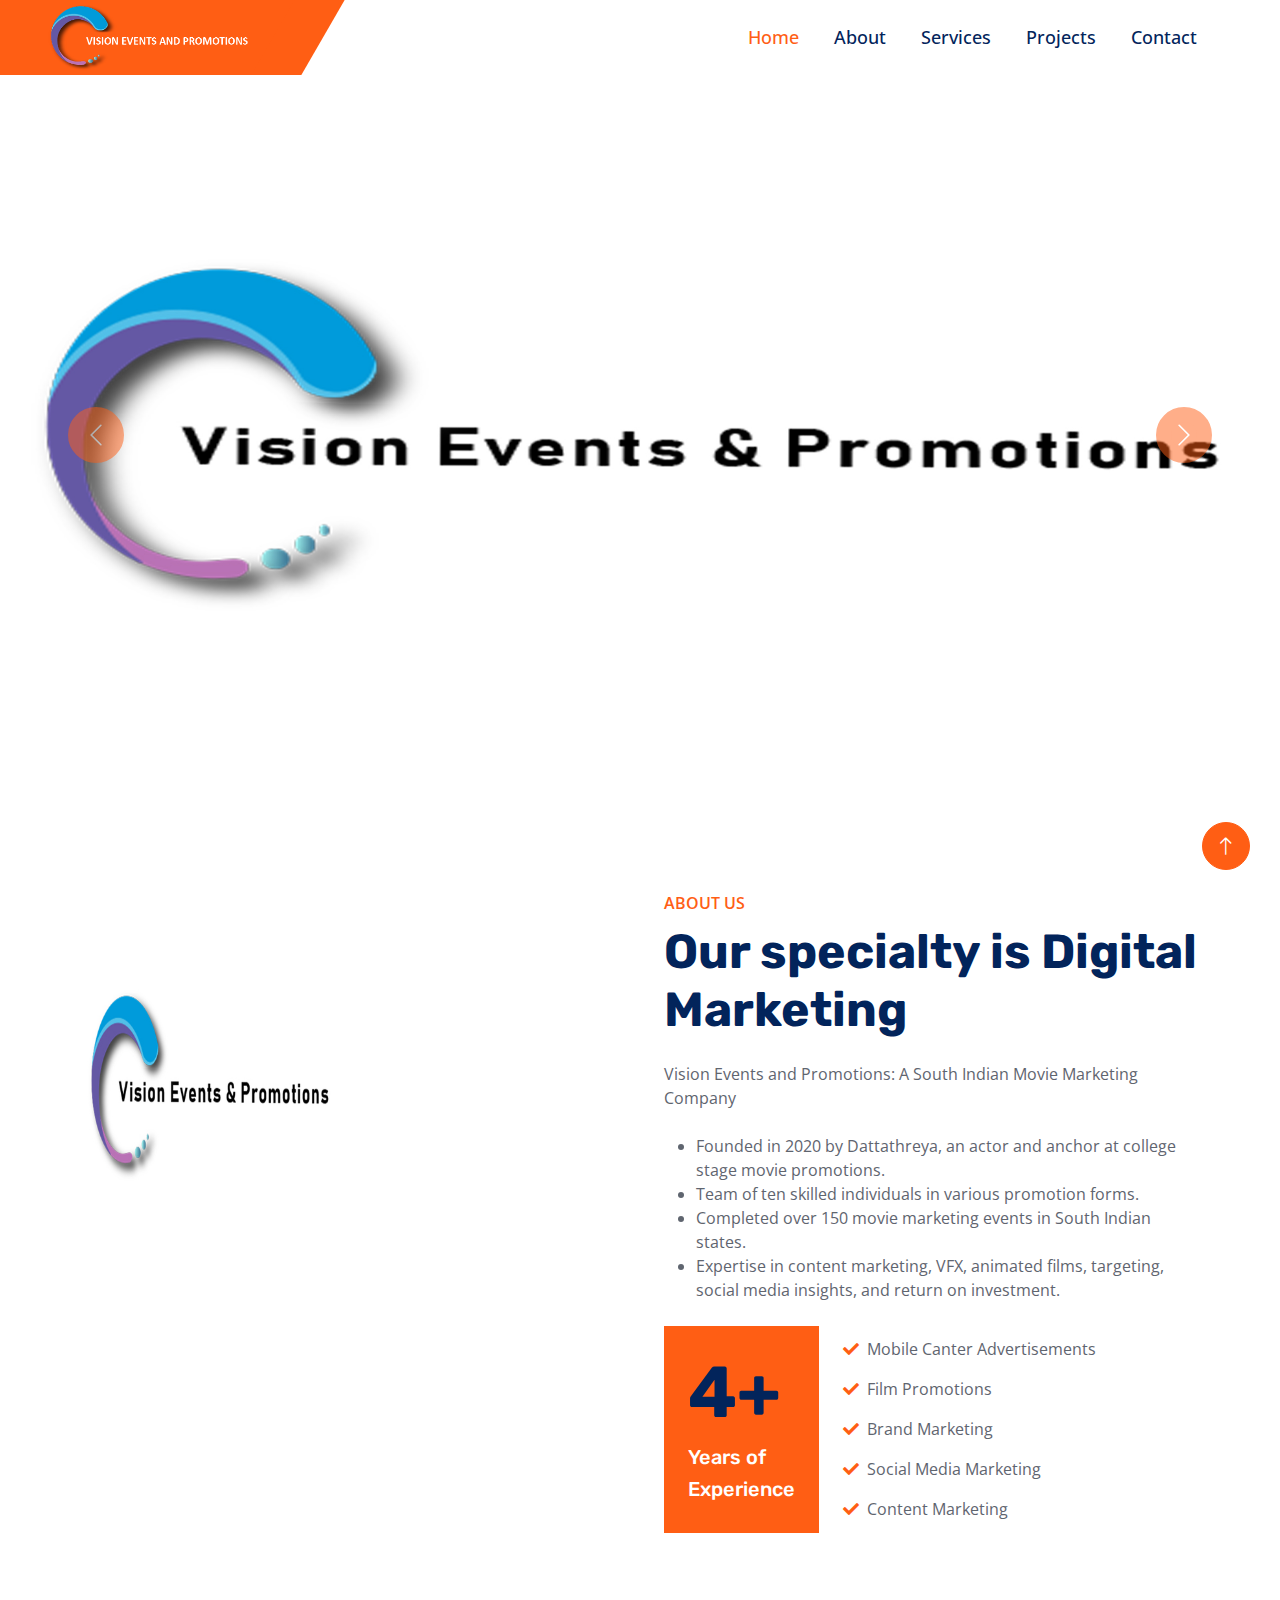
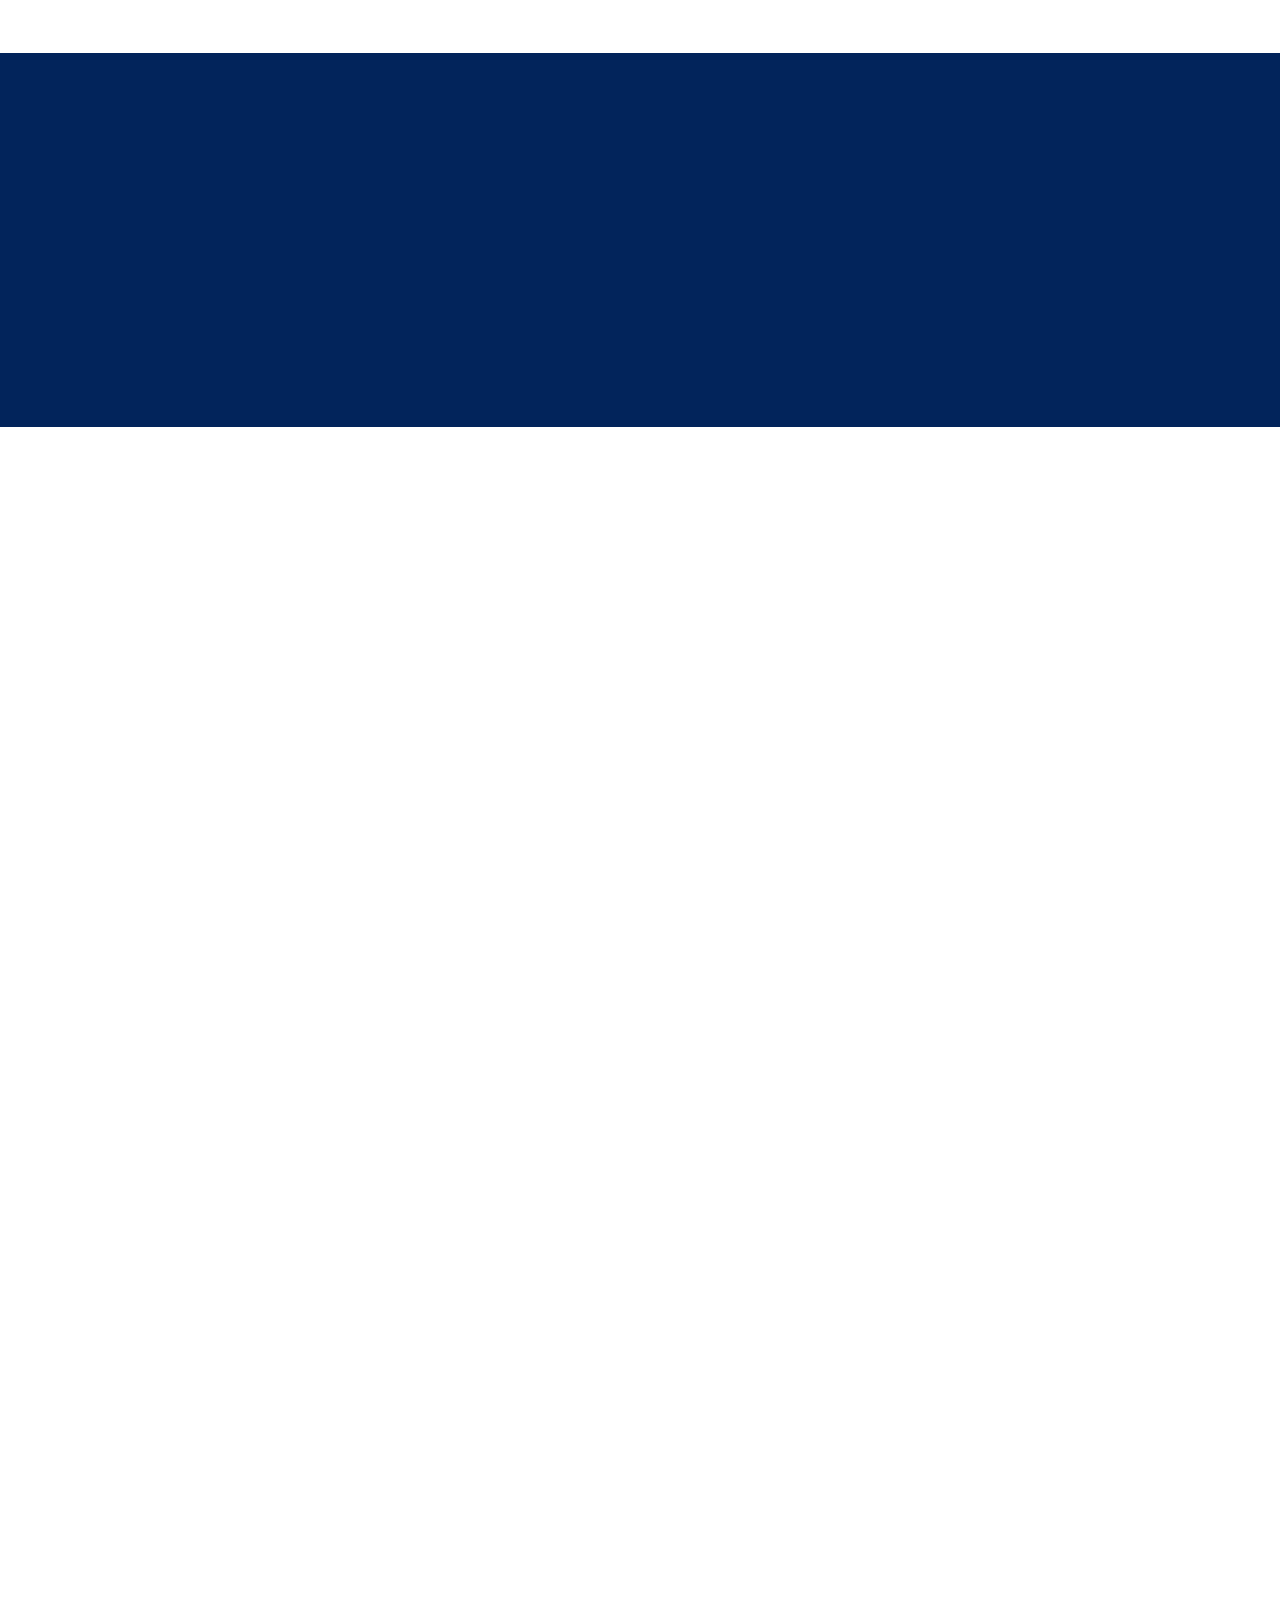
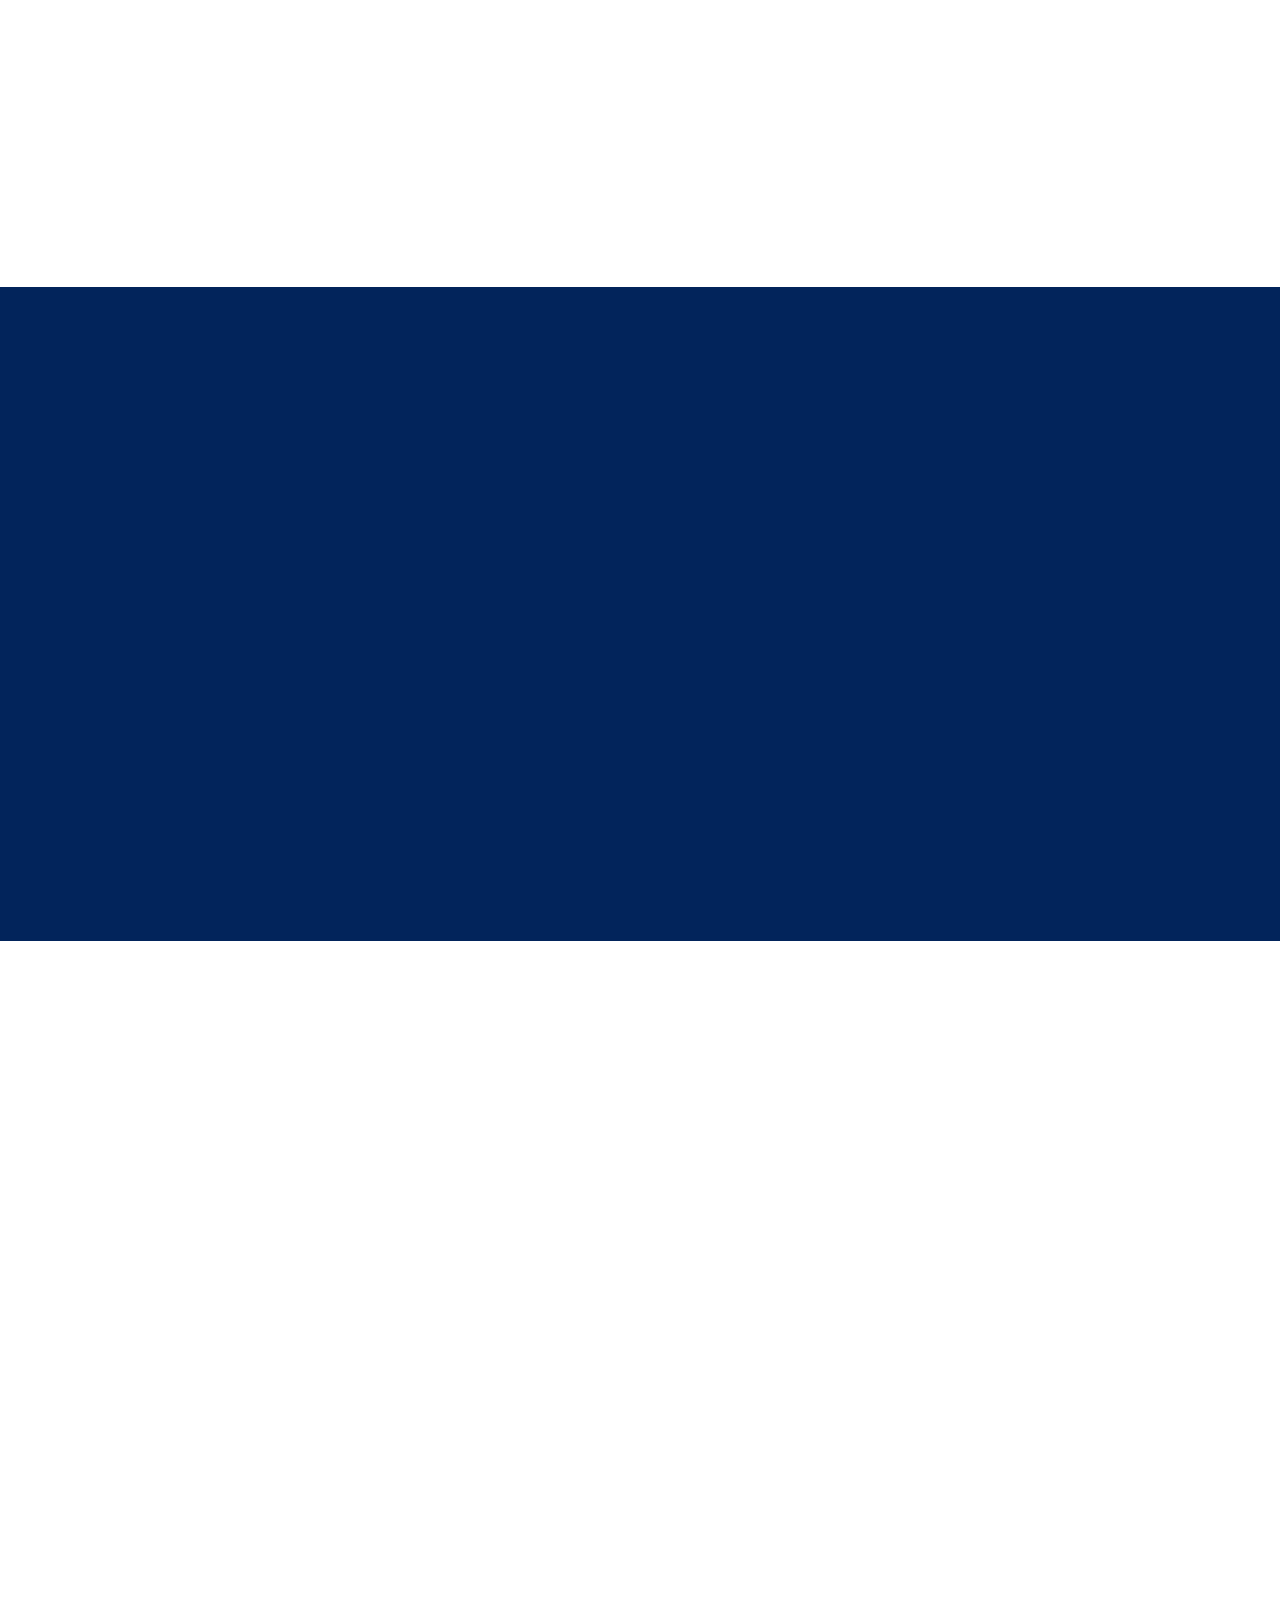
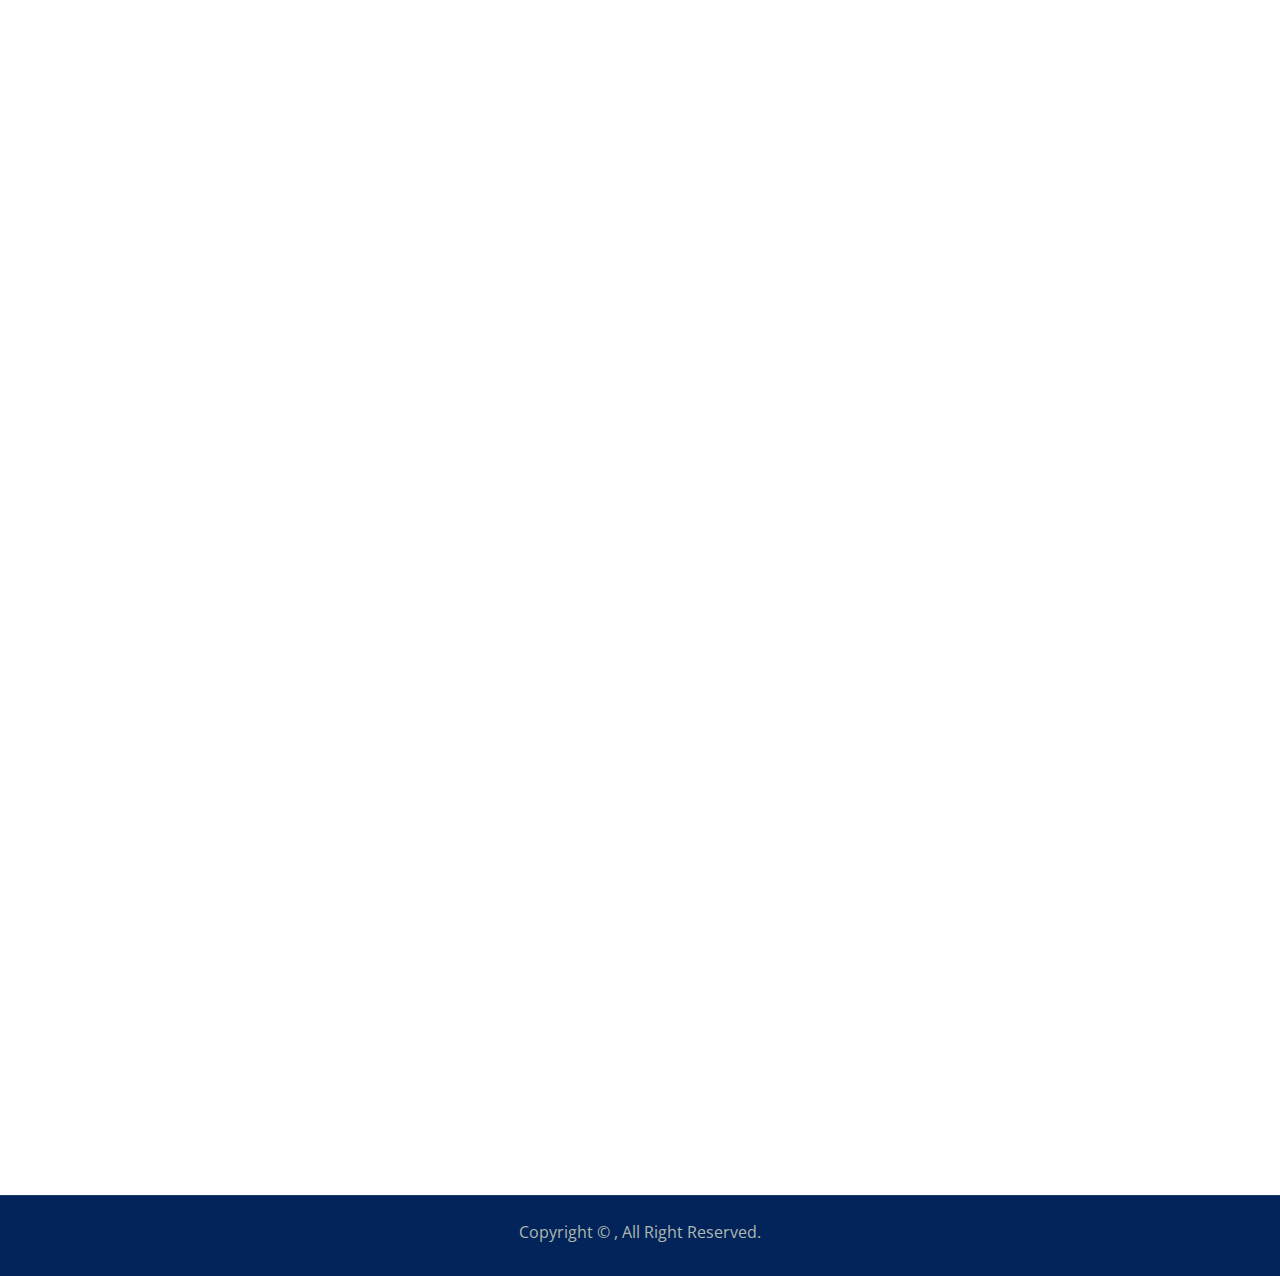
<file: index.html>
<!DOCTYPE html>
<html lang="en">

<head>
    <meta charset="utf-8">
    <title>Vision Events and Promotions</title>
    <meta content="width=device-width, initial-scale=1.0" name="viewport">
    <meta content="" name="keywords">
    <meta content="" name="description">

    <!-- Favicon -->
    <link href="img/favicon.ico" rel="icon">
    <link rel="icon" href="img/VISION EVENTS AND PROMOTIONS LOGO ONLY .png" type="image/x-icon">
    <link rel="shortcut icon" href="img/VISION EVENTS AND PROMOTIONS LOGO ONLY .png" type="image/x-icon">

    <!-- Google Web Fonts -->
    <link rel="preconnect" href="https://fonts.googleapis.com">
    <link rel="preconnect" href="https://fonts.gstatic.com" crossorigin>
    <link href="https://fonts.googleapis.com/css2?family=Open+Sans:wght@400;500;600&family=Rubik:wght@500;600;700&display=swap" rel="stylesheet">

    <!-- Icon Font Stylesheet -->
    <link href="https://cdnjs.cloudflare.com/ajax/libs/font-awesome/5.10.0/css/all.min.css" rel="stylesheet">
    <link href="https://cdn.jsdelivr.net/npm/bootstrap-icons@1.4.1/font/bootstrap-icons.css" rel="stylesheet">

    <!-- Libraries Stylesheet -->
    <link href="lib/animate/animate.min.css" rel="stylesheet">
    <link href="lib/owlcarousel/assets/owl.carousel.min.css" rel="stylesheet">

    <!-- Customized Bootstrap Stylesheet -->
    <link href="css/bootstrap.min.css" rel="stylesheet">

    <!-- Template Stylesheet -->
    <link href="css/style.css" rel="stylesheet">
</head>

<body>
    <!-- Spinner Start -->
    <div id="spinner" class="show bg-white position-fixed translate-middle w-100 vh-100 top-50 start-50 d-flex align-items-center justify-content-center">
        <div class="spinner-border text-primary" role="status" style="width: 3rem; height: 3rem;"></div>
    </div>
    <!-- Spinner End -->


    <!-- Topbar Start 
    <div class="container-fluid bg-dark px-0">
        <div class="row g-0 d-none d-lg-flex">
            <div class="col-lg-6 ps-5 text-start">
                <div class="h-100 d-inline-flex align-items-center text-white">
                    <span>Follow Us:</span>
                    <a class="btn btn-link text-light" href=""><i class="fab fa-facebook-f"></i></a>
                    <a class="btn btn-link text-light" href=""><i class="fab fa-twitter"></i></a>
                    <a class="btn btn-link text-light" href=""><i class="fab fa-linkedin-in"></i></a>
                    <a class="btn btn-link text-light" href=""><i class="fab fa-instagram"></i></a>
                </div>
            </div>
            <div class="col-lg-6 text-end">
                <div class="h-100 topbar-right d-inline-flex align-items-center text-white py-2 px-5">
                    <span class="fs-5 fw-bold me-2"><i class="fa fa-phone-alt me-2"></i>Call Us:</span>
                    <span class="fs-5 fw-bold">9731710777</span>
                </div>
            </div>
        </div>
    </div>
     Topbar End -->


    <!-- Navbar Start -->
    <nav class="navbar navbar-expand-lg bg-white navbar-light sticky-top py-0 pe-5">
        <a href="index.html" class="navbar-brand ps-5 me-0">
            <!--<h1 class="text-white m-0" style="font-size: 20px; font-weight: 100;">Vision Events and Promotions</h1>-->
            <img src="img/LOGO PNG.png" alt="Vision Events and Promotions" style="width: 200px; height: auto;">


        </a>
        <button type="button" class="navbar-toggler me-0" data-bs-toggle="collapse" data-bs-target="#navbarCollapse">
            <span class="navbar-toggler-icon"></span>
        </button>
        <div class="collapse navbar-collapse" id="navbarCollapse">
            <div class="navbar-nav ms-auto p-4 p-lg-0">
                <a href="index.html" class="nav-item nav-link active">Home</a>
                <a href="about.html" class="nav-item nav-link">About</a>
                <a href="service.html" class="nav-item nav-link">Services</a>
                <a href="project.html" class="nav-item nav-link">Projects</a>
                <!--<div class="nav-item dropdown">
                    <a href="#" class="nav-link dropdown-toggle" data-bs-toggle="dropdown">Pages</a>
                    <div class="dropdown-menu bg-light m-0">
                        <a href="project.html" class="dropdown-item">Projects</a>
                        <a href="feature.html" class="dropdown-item">Features</a>
                        <a href="team.html" class="dropdown-item">Our Team</a>
                        <a href="testimonial.html" class="dropdown-item">Testimonial</a>
                        <a href="404.html" class="dropdown-item">404 Page</a>
                    </div>
                </div>-->
                <a href="contact.html" class="nav-item nav-link">Contact</a>
            </div>
            <!--<a href="" class="btn btn-primary px-3 d-none d-lg-block">Get A Quote</a>-->
        </div>
    </nav>
    <!-- Navbar End -->


    <!-- Carousel Start -->
    <div class="container-fluid px-0 mb-5">
        <div id="header-carousel" class="carousel slide" data-bs-ride="carousel">
            <div class="carousel-inner">
                <div class="carousel-item active">
                    <img class="w-100" src="img/company logo.jpg" alt="Image">
                    <div class="carousel-caption">
                        <div class="container">
                            <div class="row justify-content-center">
                                <div class="col-lg-10 text-start">
                                   <!--<p class="fs-5 fw-medium text-primary text-uppercase animated slideInRight">25 Years of Working Experience</p>
                                    <h1 class="display-1 text-white mb-5 animated slideInRight">Industrial Solution Providing Company</h1>
                                    <a href="" class="btn btn-primary py-3 px-5 animated slideInRight">Explore More</a>-->
                                </div>
                            </div>
                        </div>
                    </div>
                </div>
                <div class="carousel-item">
                    <img class="w-100" src="img/01.jpeg" alt="Image">
                    <div class="carousel-caption">
                        <div class="container">
                            <div class="row justify-content-center">
                                <div class="col-lg-10 text-start">
                                    <!--<p class="fs-5 fw-medium text-primary text-uppercase animated slideInRight">25 Years of Working Experience</p>
                                    <h1 class="display-1 text-white mb-5 animated slideInRight">The Best Reliable Industry Solution</h1>
                                    <a href="" class="btn btn-primary py-3 px-5 animated slideInRight">Explore More</a>-->
                                </div>
                            </div>
                        </div>
                    </div>
                </div>
                <div class="carousel-item">
                    <img class="w-100" src="img/02.jpeg" alt="Image">
                    <div class="carousel-caption">
                        <div class="container">
                            <div class="row justify-content-center">
                                <div class="col-lg-10 text-start">
                                    <!--<p class="fs-5 fw-medium text-primary text-uppercase animated slideInRight">25 Years of Working Experience</p>
                                    <h1 class="display-1 text-white mb-5 animated slideInRight">The Best Reliable Industry Solution</h1>
                                    <a href="" class="btn btn-primary py-3 px-5 animated slideInRight">Explore More</a>-->
                                </div>
                            </div>
                        </div>
                    </div>
                </div>
                <div class="carousel-item">
                    <img class="w-100" src="img/03.jpeg" alt="Image">
                    <div class="carousel-caption">
                        <div class="container">
                            <div class="row justify-content-center">
                                <div class="col-lg-10 text-start">
                                    <!--<p class="fs-5 fw-medium text-primary text-uppercase animated slideInRight">25 Years of Working Experience</p>
                                    <h1 class="display-1 text-white mb-5 animated slideInRight">The Best Reliable Industry Solution</h1>
                                    <a href="" class="btn btn-primary py-3 px-5 animated slideInRight">Explore More</a>-->
                                </div>
                            </div>
                        </div>
                    </div>
                </div>
            </div>
            <button class="carousel-control-prev" type="button" data-bs-target="#header-carousel"
                data-bs-slide="prev">
                <span class="carousel-control-prev-icon" aria-hidden="true"></span>
                <span class="visually-hidden">Previous</span>
            </button>
            <button class="carousel-control-next" type="button" data-bs-target="#header-carousel"
                data-bs-slide="next">
                <span class="carousel-control-next-icon" aria-hidden="true"></span>
                <span class="visually-hidden">Next</span>
            </button>
        </div>
    </div>
    <!-- Carousel End -->


    <!-- About Start -->
    <div class="container-xxl py-5">
        <div class="container">
            <div class="row g-5">
                <div class="col-lg-6">
                    <div class="row gx-3 h-100">
                        <div class="col-6 align-self-start wow fadeInUp" data-wow-delay="0.1s">
                            <img class="img-fluid" src="img/company logo1.jpg">
                        </div>
                        <div class="col-6 align-self-end wow fadeInDown" data-wow-delay="0.1s">
                            <img class="img-fluid" src="img/Founder (2).jpg">
                        </div>
                    </div>
                </div>
                <div class="col-lg-6 wow fadeIn" data-wow-delay="0.5s">
                    <p class="fw-medium text-uppercase text-primary mb-2">About Us</p>
                    <h1 class="display-5 mb-4">Our specialty is Digital Marketing</h1>
                    <p class="mb-4">Vision Events and Promotions: A South Indian Movie Marketing Company</p>
                    <ul class="mb-4">
                        <li>Founded in 2020 by Dattathreya, an actor and anchor at college stage movie promotions.</li>
                        <li>Team of ten skilled individuals in various promotion forms.</li>
                        <li>Completed over 150 movie marketing events in South Indian states.</li>
                        <li>Expertise in content marketing, VFX, animated films, targeting, social media insights, and return on investment.</li>
                    </ul>
                    
                    <div class="d-flex align-items-center mb-4">
                        <div class="flex-shrink-0 bg-primary p-4">
                            <h1 class="display-2">4+</h1>
                            <h5 class="text-white">Years of</h5>
                            <h5 class="text-white">Experience</h5>
                        </div>
                        <div class="ms-4">
                            <p><i class="fa fa-check text-primary me-2"></i>Mobile Canter Advertisements</p>
                            <p><i class="fa fa-check text-primary me-2"></i>Film Promotions</p>
                            <p><i class="fa fa-check text-primary me-2"></i>Brand Marketing</p>
                            <p><i class="fa fa-check text-primary me-2"></i>Social Media Marketing</p>
                            <p class="mb-0"><i class="fa fa-check text-primary me-2"></i>Content Marketing</p>
                        </div>
                    </div>
                    <!--<div class="row pt-2">
                        <div class="col-sm-6">
                            <div class="d-flex align-items-center">
                                <div class="flex-shrink-0 btn-lg-square rounded-circle bg-primary">
                                    <i class="fa fa-envelope-open text-white"></i>
                                </div>
                                <div class="ms-3">
                                    <p class="mb-2">Email us</p>
                                    <h5 class="mb-0">info@example.com</h5>
                                </div>
                            </div>
                        </div>
                        <div class="col-sm-6">
                            <div class="d-flex align-items-center">
                                <div class="flex-shrink-0 btn-lg-square rounded-circle bg-primary">
                                    <i class="fa fa-phone-alt text-white"></i>
                                </div>
                                <!--<div class="ms-3">
                                    <p class="mb-2">Call us</p>
                                    <h5 class="mb-0">+012 345 6789</h5>
                                </div>-->
                            </div>
                        </div>
                    </div>
                </div>
            </div>
        </div>
    </div>
    <!-- About End -->


    <!-- Facts Start -->
    <div class="container-fluid facts my-5 p-5">
        <div class="row g-5">
            <div class="col-md-6 col-xl-3 wow fadeIn" data-wow-delay="0.1s">
                <div class="text-center border p-5">
                    <i class="fa fa-certificate fa-3x text-white mb-3"></i>
                    <h1 class="display-2 text-primary mb-0" data-toggle="counter-up">4</h1>
                    <span class="fs-5 fw-semi-bold text-white">Years Experience</span>
                </div>
            </div>
            <div class="col-md-6 col-xl-3 wow fadeIn" data-wow-delay="0.3s">
                <div class="text-center border p-5">
                    <i class="fa fa-users-cog fa-3x text-white mb-3"></i>
                    <h1 class="display-2 text-primary mb-0" data-toggle="counter-up">4</h1>
                    <span class="fs-5 fw-semi-bold text-white">Team Members</span>
                </div>
            </div>
            <div class="col-md-6 col-xl-3 wow fadeIn" data-wow-delay="0.5s">
                <div class="text-center border p-5">
                    <i class="fa fa-users fa-3x text-white mb-3"></i>
                    <h1 class="display-2 text-primary mb-0" data-toggle="counter-up">50</h1>
                    <span class="fs-5 fw-semi-bold text-white">Happy Clients</span>
                </div>
            </div>
            <div class="col-md-6 col-xl-3 wow fadeIn" data-wow-delay="0.7s">
                <div class="text-center border p-5">
                    <i class="fa fa-check-double fa-3x text-white mb-3"></i>
                    <h1 class="display-2 text-primary mb-0" data-toggle="counter-up">200</h1>
                    <span class="fs-5 fw-semi-bold text-white">Projects Done</span>
                </div>
            </div>
        </div>
    </div>
    <!-- Facts End -->


    <!-- Features Start -->
    <div class="container-xxl py-5">
        <div class="container">
            <div class="row g-5 align-items-center">
                <div class="col-lg-6 wow fadeInUp" data-wow-delay="0.1s">
                    <div class="position-relative me-lg-4">
                        <img class="img-fluid w-100" src="img/why choose us.jpg" alt="">
                        <!--<span class="position-absolute top-50 start-100 translate-middle bg-white rounded-circle d-none d-lg-block" style="width: 120px; height: 120px;"></span>
                        <button type="button" class="btn-play" data-bs-toggle="modal"
                            data-src="https://www.youtube.com/embed/DWRcNpR6Kdc" data-bs-target="#videoModal">
                            <span></span>-->
                        </button>
                    </div>
                </div>
                <div class="col-lg-6 wow fadeInUp" data-wow-delay="0.5s">
                    <p class="fw-medium text-uppercase text-primary mb-2">Why Choosing Us!</p>
                    <h1 class="display-5 mb-4">Few Reasons Why People Choosing Us!</h1>
                    <p class="mb-4">Opting for our services means partnering with our advertising agency that prioritizes your needs. 
                        Our team of skilled professionals is committed to delivering reliable services tailored to your requirements. 
                        With round-the-clock availability, we ensure seamless support for your digital marketing endeavors, helping you achieve your goals effectively</p>
                    <div class="row gy-4">
                        <div class="col-12">
                            <div class="d-flex">
                                <div class="flex-shrink-0 btn-lg-square rounded-circle bg-primary">
                                    <i class="fa fa-check text-white"></i>
                                </div>
                                <div class="ms-4">
                                    <h4>Skilled professionals</h4>
                                   <!-- <span>Clita erat ipsum et lorem et sit, sed stet lorem sit clita duo justo magna dolore erat amet</span>-->
                                </div>
                            </div>
                        </div>
                        <div class="col-12">
                            <div class="d-flex">
                                <div class="flex-shrink-0 btn-lg-square rounded-circle bg-primary">
                                    <i class="fa fa-check text-white"></i>
                                </div>
                                <div class="ms-4">
                                    <h4>Reliable Services</h4>
                                    <!--<span>Clita erat ipsum et lorem et sit, sed stet lorem sit clita duo justo magna dolore erat amet</span>-->
                                </div>
                            </div>
                        </div>
                        <div class="col-12">
                            <div class="d-flex">
                                <div class="flex-shrink-0 btn-lg-square rounded-circle bg-primary">
                                    <i class="fa fa-check text-white"></i>
                                </div>
                                <div class="ms-4">
                                    <h4>Always available</h4>
                                    <!--<span>Clita erat ipsum et lorem et sit, sed stet lorem sit clita duo justo magna dolore erat amet</span>-->
                                </div>
                            </div>
                        </div>
                    </div>
                </div>
            </div>
        </div>
    </div>
    <!-- Features End -->


    <!-- Video Modal Start -->
    <div class="modal modal-video fade" id="videoModal" tabindex="-1" aria-labelledby="exampleModalLabel" aria-hidden="true">
        <div class="modal-dialog">
            <div class="modal-content rounded-0">
                <div class="modal-header">
                    <h3 class="modal-title" id="exampleModalLabel">Youtube Video</h3>
                    <button type="button" class="btn-close" data-bs-dismiss="modal" aria-label="Close"></button>
                </div>
                <div class="modal-body">
                    <!-- 16:9 aspect ratio -->
                    <div class="ratio ratio-16x9">
                        <iframe class="embed-responsive-item" src="" id="video" allowfullscreen allowscriptaccess="always"
                            allow="autoplay"></iframe>
                    </div>
                </div>
            </div>
        </div>
    </div>
    <!-- Video Modal End -->


    <!-- Service Start -->
    <div class="container-xxl py-5">
        <div class="container">
            <div class="text-center mx-auto pb-4 wow fadeInUp" data-wow-delay="0.1s" style="max-width: 600px;">
                <p class="fw-medium text-uppercase text-primary mb-2">Our Services</p>
                <h1 class="display-5 mb-4">We Provide Best Industrial Services</h1>
            </div>
            <div class="row gy-5 gx-4">
                <div class="col-md-6 col-lg-4 wow fadeInUp" data-wow-delay="0.1s">
                    <div class="service-item">
                        <img class="img-fluid" src="img/Mobile Canter.jpg" alt="">
                        <div class="service-img">
                            <img class="img-fluid" src="img/Mobile Canter.jpg" alt="">
                        </div>
                        <div class="service-detail">
                            <div class="service-title">
                                <hr class="w-25">
                                <h3 class="mb-0">Mobile Catering</h3>
                                <hr class="w-25">
                            </div>
                            <div class="service-text">
                                <!--<p class="text-white mb-0">Erat ipsum justo amet duo et elitr dolor, est duo duo eos lorem sed diam stet diam sed stet.</p>-->
                            </div>
                        </div>
                        <a href="service.html" class="btn btn-light" href="">Read More</a>
                    </div>
                </div>
                <div class="col-md-6 col-lg-4 wow fadeInUp" data-wow-delay="0.3s">
                    <div class="service-item">
                        <img class="img-fluid" src="img/Film Promotions.jpg" alt="">
                        <div class="service-img">
                            <img class="img-fluid" src="img/Film Promotions.jpg" alt="">
                        </div>
                        <div class="service-detail">
                            <div class="service-title">
                                <hr class="w-25">
                                <h3 class="mb-0">Film Promotions</h3>
                                <hr class="w-25">
                            </div>
                            <div class="service-text">
                                <!--<p class="text-white mb-0">Erat ipsum justo amet duo et elitr dolor, est duo duo eos lorem sed diam stet diam sed stet.</p>-->
                            </div>
                        </div>
                        <a class="btn btn-light" href="service.html">Read More</a>
                    </div>
                </div>
                <div class="col-md-6 col-lg-4 wow fadeInUp" data-wow-delay="0.5s">
                    <div class="service-item">
                        <img class="img-fluid" src="img/Brand Marketing.jpg" alt="">
                        <div class="service-img">
                            <img class="img-fluid" src="img/Brand Marketing.jpg" alt="">
                        </div>
                        <div class="service-detail">
                            <div class="service-title">
                                <hr class="w-25">
                                <h3 class="mb-0">Brand Marketing</h3>
                                <hr class="w-25">
                            </div>
                            <div class="service-text">
                                <!--<p class="text-white mb-0">Erat ipsum justo amet duo et elitr dolor, est duo duo eos lorem sed diam stet diam sed stet.</p>-->
                            </div>
                        </div>
                        <a class="btn btn-light" href="service.html">Read More</a>
                    </div>
                </div>
            </div>
        </div>
    </div>
    <!-- Service End -->


    <!-- Project Start -->
    <div class="container-fluid bg-dark pt-5 my-5 px-0">
        <div class="text-center mx-auto mt-5 wow fadeIn" data-wow-delay="0.1s" style="max-width: 600px;">
            <p class="fw-medium text-uppercase text-primary mb-2">Our Projects</p>
            <h1 class="display-5 text-white mb-5">See What We Have Completed Recently</h1>
        </div>
        <div class="owl-carousel project-carousel wow fadeIn" data-wow-delay="0.1s">
            <a class="project-item" href="">
                <img class="img-fluid" src="Gallery/kgf.jpg" alt="">
                <div class="project-title">
                    <h5 class="text-primary mb-0">KGF</h5>
                </div>
            </a>
            <a class="project-item" href="">
                <img class="img-fluid" src="Gallery/salar.jpg" alt="">
                <div class="project-title">
                    <h5 class="text-primary mb-0">Salaar:Part 1</h5>
                </div>
            </a>
            <a class="project-item" href="">
                <img class="img-fluid" src="Gallery/custody.jpg" alt="">
                <div class="project-title">
                    <h5 class="text-primary mb-0">Custody</h5>
                </div>
            </a>
            <a class="project-item" href="">
                <img class="img-fluid" src="Gallery/farzi.jpg" alt="">
                <div class="project-title">
                    <h5 class="text-primary mb-0">Farzi</h5>
                </div>
            </a>
            <a class="project-item" href="">
                <img class="img-fluid" src="Gallery/dd returns.jpg" alt="">
                <div class="project-title">
                    <h5 class="text-primary mb-0">DD Returns</h5>
                </div>
            </a>
            <a class="project-item" href="">
                <img class="img-fluid" src="Gallery/kabza.jpg" alt="">
                <div class="project-title">
                    <h5 class="text-primary mb-0">Kabza</h5>
                </div>
            </a>
            <a class="project-item" href="">
            <img class="img-fluid" src="Gallery/kem.jpg" alt="">
            <div class="project-title">
            <h5 class="text-primary mb-0">Kathar Basha Endra Muthuramalingam</h5>
                </div>
            </a>
            <a class="project-item" href="">
            <img class="img-fluid" src="Gallery/POSTER 3.jpg" alt="">
            <div class="project-title">
            <h5 class="text-primary mb-0">Yen eena Orasame</h5>
                </div>
            </a>
            <a class="project-item" href="">
            <img class="img-fluid" src="Gallery/ramabhanam.jpg" alt="">
            <div class="project-title">
            <h5 class="text-primary mb-0">Ramabhanam</h5>
                </div>
            </a>
            <a class="project-item" href="">
            <img class="img-fluid" src="Gallery/yannai.jpg" alt="">
            <div class="project-title">
            <h5 class="text-primary mb-0">Yannai</h5>
                </div>
            </a>
            <a class="project-item" href="">
            <img class="img-fluid" src="Gallery/yasodtha.jpg" alt="">
            <div class="project-title">
            <h5 class="text-primary mb-0">Yashoda</h5>
                </div>
            </a>
        </div>
    </div>
    <!-- Project End -->


    <!-- Team Start -->
    <div class="container-xxl py-5">
    <div class="container">
        <div class="text-center mx-auto wow fadeInUp" data-wow-delay="0.1s" style="max-width: 600px;">
            <p class="fw-medium text-uppercase text-primary mb-2">Our Team</p>
            <h1 class="display-5 mb-5">Dedicated Team Members</h1>
        </div>
        <div class="row g-4">
            <div class="col-lg-4 col-md-6 wow fadeInUp" data-wow-delay="0.1s">
                <div class="team-item">
                    <img class="img-fluid" src="img/Founder1.jpg" alt="">
                    <div class="d-flex">
                        <!--<div class="flex-shrink-0 btn-square bg-primary" style="width: 90px; height: 90px;">
                            <i class="fa fa-2x fa-share text-white"></i>
                        </div>-->
                        <div class="position-relative overflow-hidden bg-light d-flex flex-column justify-content-center w-100 ps-4" style="height: 90px;">
                            <h5>Dattathreya</h5>
                            <span class="text-primary">CEO & Founder</span>
                            <!--<div class="team-social">
                                <a class="btn btn-square btn-dark rounded-circle mx-1" href=""><i class="fab fa-facebook-f"></i></a>
                                <a class="btn btn-square btn-dark rounded-circle mx-1" href=""><i class="fab fa-twitter"></i></a>
                                <a class="btn btn-square btn-dark rounded-circle mx-1" href=""><i class="fab fa-instagram"></i></a>
                            </div>-->                                                            
                        </div>
                    </div>
                </div>
            </div>
            <div class="col-lg-4 col-md-6 wow fadeInUp" data-wow-delay="0.3s">
                <div class="team-item">
                    <img class="img-fluid" src="img/CTO.png" alt="">
                    <div class="d-flex">
                        <!--<div class="flex-shrink-0 btn-square bg-primary" style="width: 90px; height: 90px;">
                            <i class="fa fa-2x fa-share text-white"></i>
                        </div>-->
                        <div class="position-relative overflow-hidden bg-light d-flex flex-column justify-content-center w-100 ps-4" style="height: 90px;">
                            <h5>Purushotham Ganguly</h5>
                            <span class="text-primary">Chief Technology Officer</span>
                            <!--<div class="team-social">
                             <a class="btn btn-square btn-dark rounded-circle mx-1" href=""><i class="fab fa-facebook-f"></i></a>
                                <a class="btn btn-square btn-dark rounded-circle mx-1" href=""><i class="fab fa-twitter"></i></a>
                                <a class="btn btn-square btn-dark rounded-circle mx-1" href=""><i class="fab fa-instagram"></i></a>
                            </div>-->
                        </div>
                    </div>
                </div>
            </div>
            <div class="col-lg-4 col-md-6 wow fadeInUp" data-wow-delay="0.5s">
                <div class="team-item">
                    <img class="img-fluid" src="img/Deevash.jpeg" alt="">
                    <div class="d-flex">
                       <!--<div class="flex-shrink-0 btn-square bg-primary" style="width: 90px; height: 90px;">
                            <i class="fa fa-2x fa-share text-white"></i>
                        </div>-->
                        <div class="position-relative overflow-hidden bg-light d-flex flex-column justify-content-center w-100 ps-4" style="height: 90px;">
                            <h5>Deevash S</h5>
                            <span class="text-primary">Cheif Editor</span>
                            <!--<div class="team-social">
                                <a class="btn btn-square btn-dark rounded-circle mx-1" href=""><i class="fab fa-facebook-f"></i></a>
                                <a class="btn btn-square btn-dark rounded-circle mx-1" href=""><i class="fab fa-twitter"></i></a>
                                <a class="btn btn-square btn-dark rounded-circle mx-1" href=""><i class="fab fa-instagram"></i></a>
                            </div>-->
                        </div>
                    </div>
                </div>
            </div>
            <!-- New Team Member -->
            <div class="col-lg-4 col-md-6 wow fadeInUp" data-wow-delay="0.7s">
                <div class="team-item">
                    <img class="img-fluid" src="img/thiyagu.jpg" alt="">
                    <div class="d-flex">
                       <!---<div class="flex-shrink-0 btn-square bg-primary" style="width: 90px; height: 90px;">
                            <i class="fa fa-2x fa-share text-white"></i>
                        </div>-->
                        <div class="position-relative overflow-hidden bg-light d-flex flex-column justify-content-center w-100 ps-4" style="height: 90px;">
                            <h5>Thiyagu</h5>
                            <span class="text-primary">Editor</span>
                            <!--<div class="team-social">
                                <a class="btn btn-square btn-dark rounded-circle mx-1" href=""><i class="fab fa-facebook-f"></i></a>
                                <a class="btn btn-square btn-dark rounded-circle mx-1" href=""><i class="fab fa-twitter"></i></a>
                                <a class="btn btn-square btn-dark rounded-circle mx-1" href=""><i class="fab fa-instagram"></i></a>
                            </div>-->
                        </div>
                    </div>
                </div>
            </div>
        </div>
    </div>
</div>

                
    <!-- Team End -->


    <!-- Testimonial Start
    <div class="container-xxl py-5">
        <div class="container">
            <div class="text-center mx-auto wow fadeInUp" data-wow-delay="0.1s" style="max-width: 600px;">
                <p class="fw-medium text-uppercase text-primary mb-2">Testimonial</p>
                <h1 class="display-5 mb-5">What Our Clients Say!</h1>
            </div>
            <div class="owl-carousel testimonial-carousel wow fadeInUp" data-wow-delay="0.1s">
                <div class="testimonial-item text-center">
                    <div class="testimonial-img position-relative">
                        <img class="img-fluid rounded-circle mx-auto mb-5" src="img/testimonial-1.jpg">
                        <div class="btn-square bg-primary rounded-circle">
                            <i class="fa fa-quote-left text-white"></i>
                        </div>
                    </div>
                    <div class="testimonial-text text-center rounded p-4">
                        <p>Clita clita tempor justo dolor ipsum amet kasd amet duo justo duo duo labore sed sed. Magna ut diam sit et amet stet eos sed clita erat magna elitr erat sit sit erat at rebum justo sea clita.</p>
                        <h5 class="mb-1">Client Name</h5>
                        <span class="fst-italic">Profession</span>
                    </div>
                </div>
                <div class="testimonial-item text-center">
                    <div class="testimonial-img position-relative">
                        <img class="img-fluid rounded-circle mx-auto mb-5" src="img/testimonial-2.jpg">
                        <div class="btn-square bg-primary rounded-circle">
                            <i class="fa fa-quote-left text-white"></i>
                        </div>
                    </div>
                    <div class="testimonial-text text-center rounded p-4">
                        <p>Clita clita tempor justo dolor ipsum amet kasd amet duo justo duo duo labore sed sed. Magna ut diam sit et amet stet eos sed clita erat magna elitr erat sit sit erat at rebum justo sea clita.</p>
                        <h5 class="mb-1">Client Name</h5>
                        <span class="fst-italic">Profession</span>
                    </div>
                </div>
                <div class="testimonial-item text-center">
                    <div class="testimonial-img position-relative">
                        <img class="img-fluid rounded-circle mx-auto mb-5" src="img/testimonial-3.jpg">
                        <div class="btn-square bg-primary rounded-circle">
                            <i class="fa fa-quote-left text-white"></i>
                        </div>
                    </div>
                    <div class="testimonial-text text-center rounded p-4">
                        <p>Clita clita tempor justo dolor ipsum amet kasd amet duo justo duo duo labore sed sed. Magna ut diam sit et amet stet eos sed clita erat magna elitr erat sit sit erat at rebum justo sea clita.</p>
                        <h5 class="mb-1">Client Name</h5>
                        <span class="fst-italic">Profession</span>
                    </div>
                </div>
            </div>
        </div>
    </div>
     Testimonial End -->


    <!-- Footer Start -->
    <div class="container-fluid bg-dark footer mt-5 py-5 wow fadeIn" data-wow-delay="0.1s">
        <div class="container py-5">
            <div class="row g-5">
                <div class="col-lg-3 col-md-6">
                    <h5 class="text-white mb-4">Our Office</h5>
                    <p class="mb-2"><i class="fa fa-map-marker-alt me-3"></i>Plot no 13 SV Homes D Block, Second St, Jayaram Nagar, Gerugambakkam, Tamil Nadu 600122</p>
                    <p class="mb-2"><i class="fa fa-phone-alt me-3"></i>+91 9731710777</p>
                    <p class="mb-2"><i class="fa fa-envelope me-3"></i>contact@visioneventsandpromotions.com</p>
                    <div class="d-flex pt-3">
                        <a class="btn btn-square btn-primary rounded-circle me-2" href=""><i class="fab fa-twitter"></i></a>
                        <a class="btn btn-square btn-primary rounded-circle me-2" href=""><i class="fab fa-facebook-f"></i></a>
                        <a class="btn btn-square btn-primary rounded-circle me-2" href=""><i class="fab fa-youtube"></i></a>
                        <a class="btn btn-square btn-primary rounded-circle me-2" href=""><i class="fab fa-linkedin-in"></i></a>
                        <a class="btn btn-square btn-primary rounded-circle me-2" href=""><i class="fab fa-instagram"></i></a>
                    </div>
                </div>
                <div class="col-lg-3 col-md-6">
                    <h5 class="text-white mb-4">Quick Links</h5>
                    <a class="btn btn-link" href="">About Us</a>
                    <a class="btn btn-link" href="">Contact Us</a>
                    <a class="btn btn-link" href="">Our Services</a>
                    <a class="btn btn-link" href="">Terms & Condition</a>
                    <a class="btn btn-link" href="">Support</a>
                </div>
                <div class="col-lg-3 col-md-6">
                    <h5 class="text-white mb-4">Business Hours</h5>
                    <p class="mb-1">Monday - Sunday</p>
                    <h6 class="text-light">24hours</h6>
                </div>
                <!--<div class="col-lg-3 col-md-6">
                    <h5 class="text-white mb-4">Newsletter</h5>
                    <p>Dolor amet sit justo amet elitr clita ipsum elitr est.</p>
                    <div class="position-relative w-100">
                        <input class="form-control bg-transparent w-100 py-3 ps-4 pe-5" type="text" placeholder="Your email">
                        <button type="button" class="btn btn-primary py-2 position-absolute top-0 end-0 mt-2 me-2">SignUp</button>
                    </div>
                </div>-->
            </div>
        </div>
    </div>
    <!-- Footer End -->


    <!-- Copyright Start -->
    <div class="container-fluid copyright bg-dark py-4">
        <div class="container text-center">
            <p class="mb-2">Copyright &copy; <a class="fw-semi-bold" href="#"></a>, All Right Reserved.</p>
            <!--/*** This template is free as long as you keep the footer author’s credit link/attribution link/backlink. If you'd like to use the template without the footer author’s credit link/attribution link/backlink, you can purchase the Credit Removal License from "https://htmlcodex.com/credit-removal". Thank you for your support. ***/
            <p class="mb-0">Designed By <a class="fw-semi-bold" href="https://htmlcodex.com">HTML Codex</a></p>
        </div>
    </div>
     Copyright End -->


    <!-- Back to Top -->
    <a href="#" class="btn btn-lg btn-primary btn-lg-square rounded-circle back-to-top"><i class="bi bi-arrow-up"></i></a>


    <!-- JavaScript Libraries -->
    <script src="https://code.jquery.com/jquery-3.4.1.min.js"></script>
    <script src="https://cdn.jsdelivr.net/npm/bootstrap@5.0.0/dist/js/bootstrap.bundle.min.js"></script>
    <script src="lib/wow/wow.min.js"></script>
    <script src="lib/easing/easing.min.js"></script>
    <script src="lib/waypoints/waypoints.min.js"></script>
    <script src="lib/owlcarousel/owl.carousel.min.js"></script>
    <script src="lib/counterup/counterup.min.js"></script>

    <!-- Template Javascript -->
    <script src="js/main.js"></script>
</body>

</html>
</file>
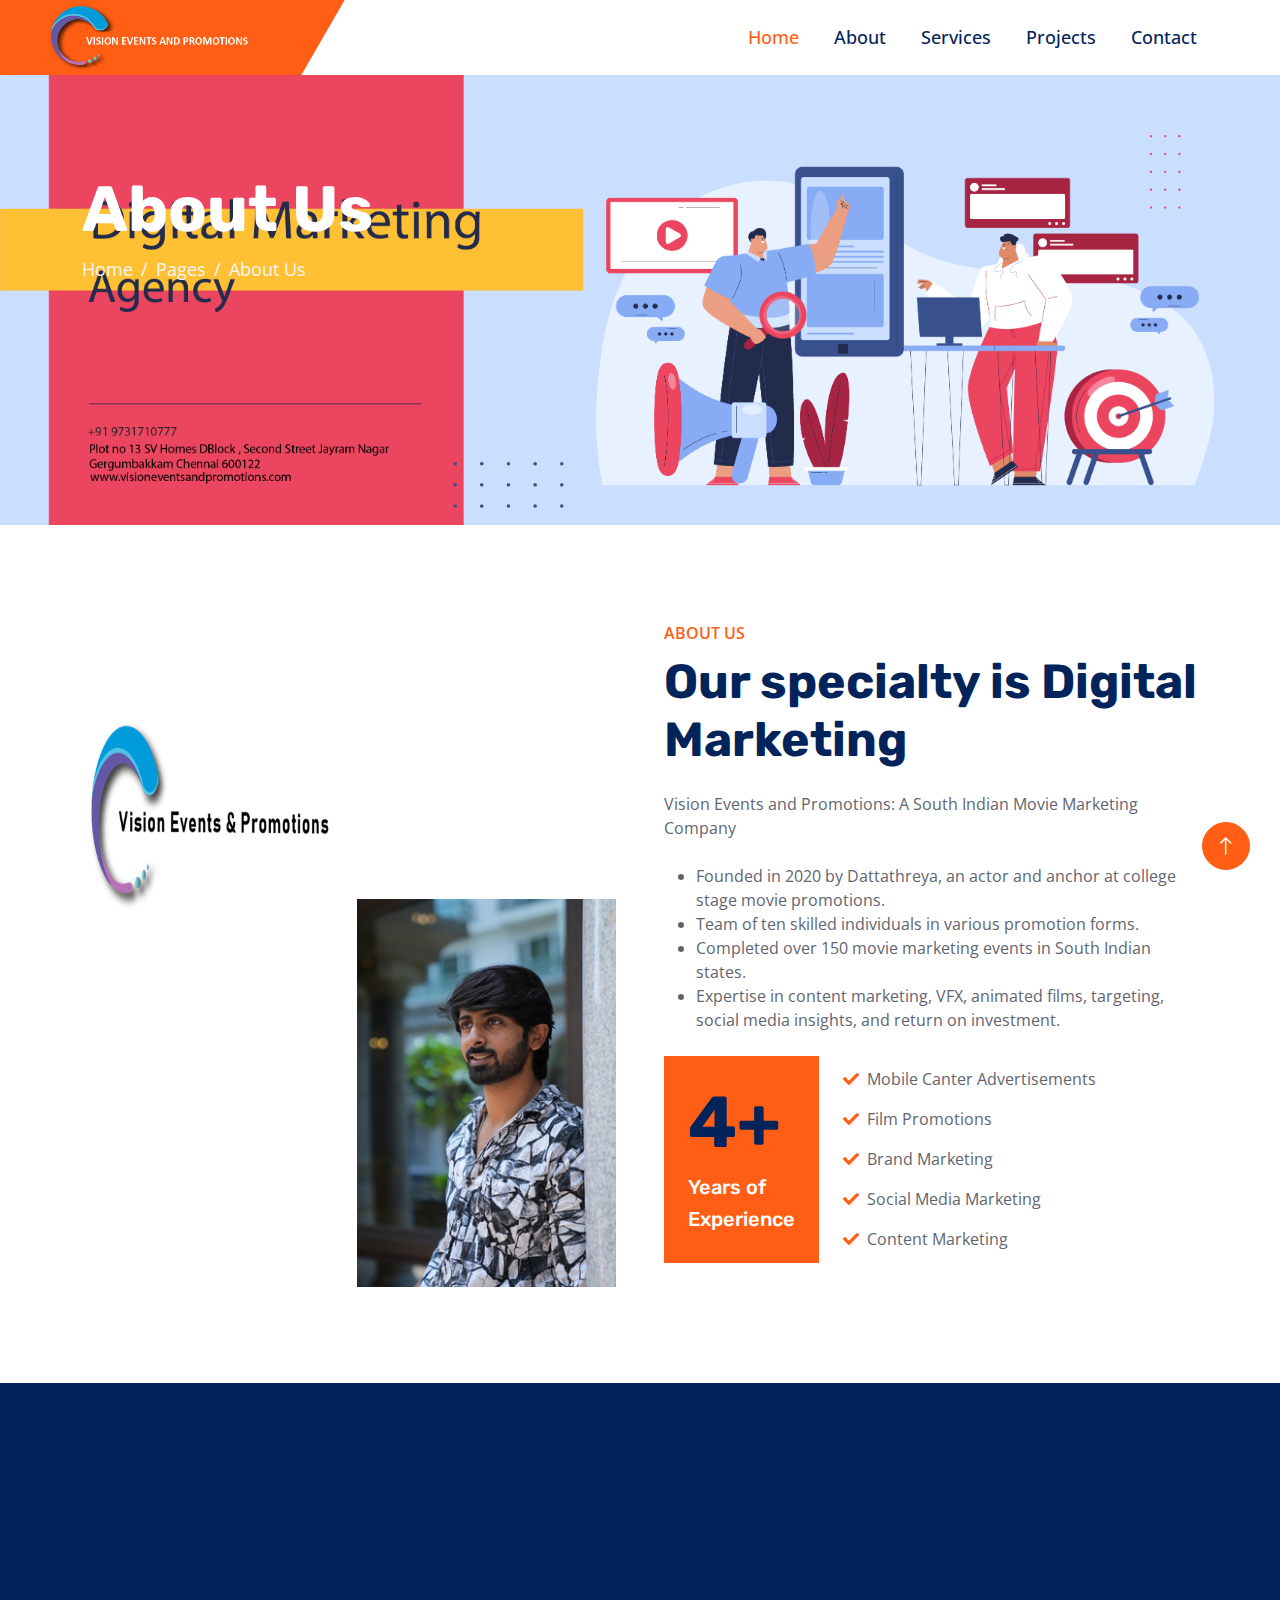
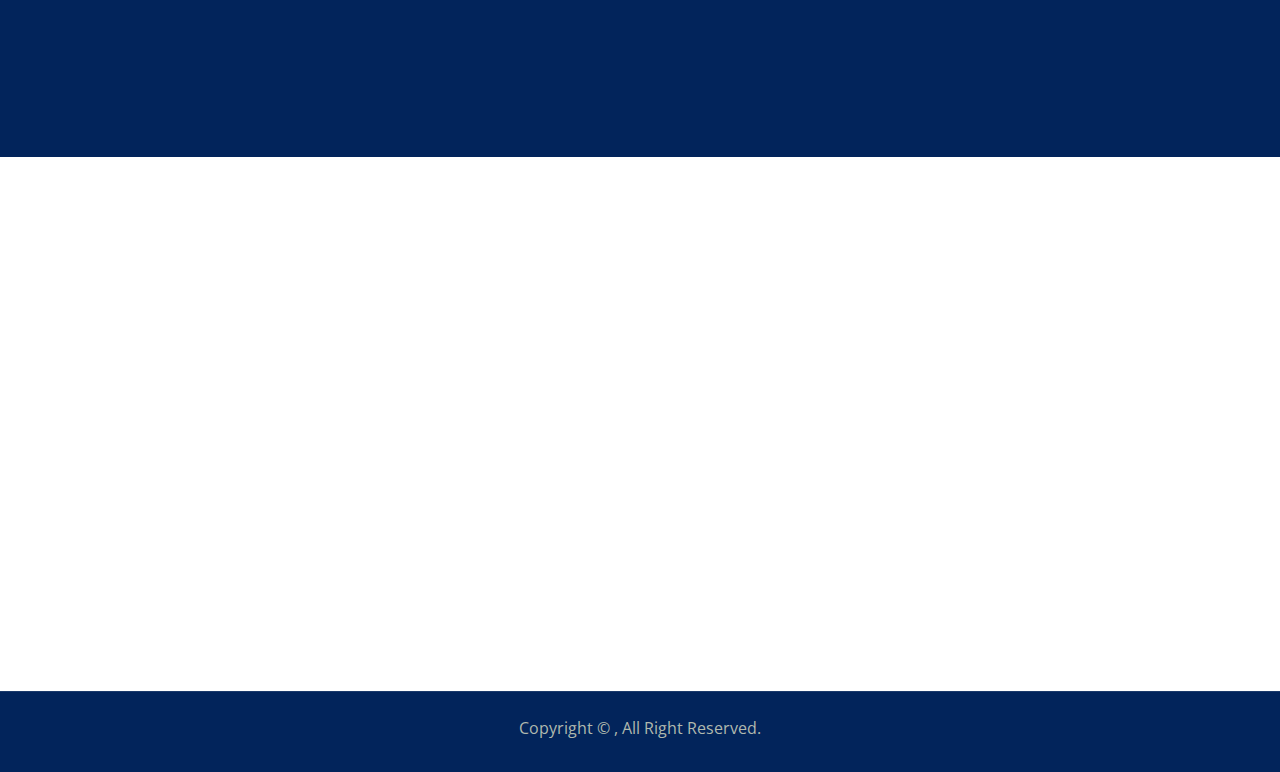
<file: about.html>
<!DOCTYPE html>
<html lang="en">

<head>
    <meta charset="utf-8">
    <title>Vision Events and Promotions</title>
    <meta content="width=device-width, initial-scale=1.0" name="viewport">
    <meta content="" name="keywords">
    <meta content="" name="description">

    <!-- Favicon -->
    <link href="img/favicon.ico" rel="icon">
    <link rel="icon" href="img/VISION EVENTS AND PROMOTIONS LOGO ONLY .png" type="image/x-icon">
    <link rel="shortcut icon" href="img/VISION EVENTS AND PROMOTIONS LOGO ONLY .png" type="image/x-icon">

    <!-- Google Web Fonts -->
    <link rel="preconnect" href="https://fonts.googleapis.com">
    <link rel="preconnect" href="https://fonts.gstatic.com" crossorigin>
    <link href="https://fonts.googleapis.com/css2?family=Open+Sans:wght@400;500;600&family=Rubik:wght@500;600;700&display=swap" rel="stylesheet">

    <!-- Icon Font Stylesheet -->
    <link href="https://cdnjs.cloudflare.com/ajax/libs/font-awesome/5.10.0/css/all.min.css" rel="stylesheet">
    <link href="https://cdn.jsdelivr.net/npm/bootstrap-icons@1.4.1/font/bootstrap-icons.css" rel="stylesheet">

    <!-- Libraries Stylesheet -->
    <link href="lib/animate/animate.min.css" rel="stylesheet">
    <link href="lib/owlcarousel/assets/owl.carousel.min.css" rel="stylesheet">

    <!-- Customized Bootstrap Stylesheet -->
    <link href="css/bootstrap.min.css" rel="stylesheet">

    <!-- Template Stylesheet -->
    <link href="css/style.css" rel="stylesheet">
</head>

<body>
    <!-- Spinner Start -->
    <div id="spinner" class="show bg-white position-fixed translate-middle w-100 vh-100 top-50 start-50 d-flex align-items-center justify-content-center">
        <div class="spinner-border text-primary" role="status" style="width: 3rem; height: 3rem;"></div>
    </div>
    <!-- Spinner End -->


    <!-- Topbar Start 
    <div class="container-fluid bg-dark px-0">
        <div class="row g-0 d-none d-lg-flex">
            <div class="col-lg-6 ps-5 text-start">
                <div class="h-100 d-inline-flex align-items-center text-white">
                    <span>Follow Us:</span>
                    <a class="btn btn-link text-light" href=""><i class="fab fa-facebook-f"></i></a>
                    <a class="btn btn-link text-light" href=""><i class="fab fa-twitter"></i></a>
                    <a class="btn btn-link text-light" href=""><i class="fab fa-linkedin-in"></i></a>
                    <a class="btn btn-link text-light" href=""><i class="fab fa-instagram"></i></a>
                </div>
            </div>
            <div class="col-lg-6 text-end">
                <div class="h-100 topbar-right d-inline-flex align-items-center text-white py-2 px-5">
                    <span class="fs-5 fw-bold me-2"><i class="fa fa-phone-alt me-2"></i>Call Us:</span>
                    <span class="fs-5 fw-bold">9731710777</span>
                </div>
            </div>
        </div>
    </div>
     Topbar End -->


<!-- Navbar Start -->
<nav class="navbar navbar-expand-lg bg-white navbar-light sticky-top py-0 pe-5">
    <a href="index.html" class="navbar-brand ps-5 me-0">
        <!--<h1 class="text-white m-0" style="font-size: 20px; font-weight: 100;">Vision Events and Promotions</h1>-->
        <img src="img/LOGO PNG.png" alt="Vision Events and Promotions" style="width: 200px; height: auto;">


    </a>
    <button type="button" class="navbar-toggler me-0" data-bs-toggle="collapse" data-bs-target="#navbarCollapse">
        <span class="navbar-toggler-icon"></span>
    </button>
    <div class="collapse navbar-collapse" id="navbarCollapse">
        <div class="navbar-nav ms-auto p-4 p-lg-0">
            <a href="index.html" class="nav-item nav-link active">Home</a>
            <a href="about.html" class="nav-item nav-link">About</a>
            <a href="service.html" class="nav-item nav-link">Services</a>
            <a href="project.html" class="nav-item nav-link">Projects</a>
            <!--<div class="nav-item dropdown">
                <a href="#" class="nav-link dropdown-toggle" data-bs-toggle="dropdown">Pages</a>
                <div class="dropdown-menu bg-light m-0">
                    <a href="project.html" class="dropdown-item">Projects</a>
                    <a href="feature.html" class="dropdown-item">Features</a>
                    <a href="team.html" class="dropdown-item">Our Team</a>
                    <a href="testimonial.html" class="dropdown-item">Testimonial</a>
                    <a href="404.html" class="dropdown-item">404 Page</a>
                </div>
            </div>-->
            <a href="contact.html" class="nav-item nav-link">Contact</a>
        </div>
        <!--<a href="" class="btn btn-primary px-3 d-none d-lg-block">Get A Quote</a>-->
    </div>
</nav>
<!-- Navbar End -->


<!-- Page Header Start -->
<div class="container-fluid page-header py-5 mb-5 wow fadeIn" data-wow-delay="0.1s">
    <div class="container py-5">
        <h1 class="display-3 text-white animated slideInRight">About Us</h1>
        <nav aria-label="breadcrumb">
            <ol class="breadcrumb animated slideInRight mb-0">
                <li class="breadcrumb-item"><a href="#">Home</a></li>
                <li class="breadcrumb-item"><a href="#">Pages</a></li>
                <li class="breadcrumb-item active" aria-current="page">About Us</li>
            </ol>
        </nav>
    </div>
</div>
<!-- Page Header End -->



    <!-- About Start -->
    <div class="container-xxl py-5">
        <div class="container">
            <div class="row g-5">
                <div class="col-lg-6">
                    <div class="row gx-3 h-100">
                        <div class="col-6 align-self-start wow fadeInUp" data-wow-delay="0.1s">
                            <img class="img-fluid" src="img/company logo1.jpg">
                        </div>
                        <div class="col-6 align-self-end wow fadeInDown" data-wow-delay="0.1s">
                            <img class="img-fluid" src="img/Founder (2).jpg">
                        </div>
                    </div>
                </div>
                <div class="col-lg-6 wow fadeIn" data-wow-delay="0.5s">
                    <p class="fw-medium text-uppercase text-primary mb-2">About Us</p>
                    <h1 class="display-5 mb-4">Our specialty is Digital Marketing</h1>
                    <p class="mb-4">Vision Events and Promotions: A South Indian Movie Marketing Company</p>
                    <ul class="mb-4">
                        <li>Founded in 2020 by Dattathreya, an actor and anchor at college stage movie promotions.</li>
                        <li>Team of ten skilled individuals in various promotion forms.</li>
                        <li>Completed over 150 movie marketing events in South Indian states.</li>
                        <li>Expertise in content marketing, VFX, animated films, targeting, social media insights, and return on investment.</li>
                    </ul>
                    
                    <div class="d-flex align-items-center mb-4">
                        <div class="flex-shrink-0 bg-primary p-4">
                            <h1 class="display-2">4+</h1>
                            <h5 class="text-white">Years of</h5>
                            <h5 class="text-white">Experience</h5>
                        </div>
                        <div class="ms-4">
                            <p><i class="fa fa-check text-primary me-2"></i>Mobile Canter Advertisements</p>
                            <p><i class="fa fa-check text-primary me-2"></i>Film Promotions</p>
                            <p><i class="fa fa-check text-primary me-2"></i>Brand Marketing</p>
                            <p><i class="fa fa-check text-primary me-2"></i>Social Media Marketing</p>
                            <p class="mb-0"><i class="fa fa-check text-primary me-2"></i>Content Marketing</p>
                        </div>
                    </div>
                    <!--<div class="row pt-2">
                        <div class="col-sm-6">
                            <div class="d-flex align-items-center">
                                <div class="flex-shrink-0 btn-lg-square rounded-circle bg-primary">
                                    <i class="fa fa-envelope-open text-white"></i>
                                </div>
                                <div class="ms-3">
                                    <p class="mb-2">Email us</p>
                                    <h5 class="mb-0">info@example.com</h5>
                                </div>
                            </div>
                        </div>
                        <div class="col-sm-6">
                            <div class="d-flex align-items-center">
                                <div class="flex-shrink-0 btn-lg-square rounded-circle bg-primary">
                                    <i class="fa fa-phone-alt text-white"></i>
                                </div>
                                <!--<div class="ms-3">
                                    <p class="mb-2">Call us</p>
                                    <h5 class="mb-0">+012 345 6789</h5>
                                </div>-->
                            </div>
                        </div>
                    </div>
                </div>
            </div>
        </div>
    </div>
    <!-- About End -->


    <!-- Facts Start -->
    <div class="container-fluid facts my-5 p-5">
        <div class="row g-5">
            <div class="col-md-6 col-xl-3 wow fadeIn" data-wow-delay="0.1s">
                <div class="text-center border p-5">
                    <i class="fa fa-certificate fa-3x text-white mb-3"></i>
                    <h1 class="display-2 text-primary mb-0" data-toggle="counter-up">4</h1>
                    <span class="fs-5 fw-semi-bold text-white">Years Experience</span>
                </div>
            </div>
            <div class="col-md-6 col-xl-3 wow fadeIn" data-wow-delay="0.3s">
                <div class="text-center border p-5">
                    <i class="fa fa-users-cog fa-3x text-white mb-3"></i>
                    <h1 class="display-2 text-primary mb-0" data-toggle="counter-up">4</h1>
                    <span class="fs-5 fw-semi-bold text-white">Team Members</span>
                </div>
            </div>
            <div class="col-md-6 col-xl-3 wow fadeIn" data-wow-delay="0.5s">
                <div class="text-center border p-5">
                    <i class="fa fa-users fa-3x text-white mb-3"></i>
                    <h1 class="display-2 text-primary mb-0" data-toggle="counter-up">50</h1>
                    <span class="fs-5 fw-semi-bold text-white">Happy Clients</span>
                </div>
            </div>
            <div class="col-md-6 col-xl-3 wow fadeIn" data-wow-delay="0.7s">
                <div class="text-center border p-5">
                    <i class="fa fa-check-double fa-3x text-white mb-3"></i>
                    <h1 class="display-2 text-primary mb-0" data-toggle="counter-up">200</h1>
                    <span class="fs-5 fw-semi-bold text-white">Projects Done</span>
                </div>
            </div>
        </div>
    </div>
    <!-- Facts End -->


    <!-- Team Start 
    <div class="container-xxl py-5">
        <div class="container">
            <div class="text-center mx-auto wow fadeInUp" data-wow-delay="0.1s" style="max-width: 600px;">
                <p class="fw-medium text-uppercase text-primary mb-2">Our Team</p>
                <h1 class="display-5 mb-5">Dedicated Team Members</h1>
            </div>
            <div class="row g-4">
                <div class="col-lg-4 col-md-6 wow fadeInUp" data-wow-delay="0.1s">
                    <div class="team-item">
                        <img class="img-fluid" src="img/team-1.jpg" alt="">
                        <div class="d-flex">
                            <div class="flex-shrink-0 btn-square bg-primary" style="width: 90px; height: 90px;">
                                <i class="fa fa-2x fa-share text-white"></i>
                            </div>
                            <div class="position-relative overflow-hidden bg-light d-flex flex-column justify-content-center w-100 ps-4" style="height: 90px;">
                                <h5>Rob Miller</h5>
                                <span class="text-primary">CEO & Founder</span>
                                <div class="team-social">
                                    <a class="btn btn-square btn-dark rounded-circle mx-1" href=""><i class="fab fa-facebook-f"></i></a>
                                    <a class="btn btn-square btn-dark rounded-circle mx-1" href=""><i class="fab fa-twitter"></i></a>
                                    <a class="btn btn-square btn-dark rounded-circle mx-1" href=""><i class="fab fa-instagram"></i></a>
                                </div>                                                              
                            </div>
                        </div>
                    </div>
                </div>
                <div class="col-lg-4 col-md-6 wow fadeInUp" data-wow-delay="0.3s">
                    <div class="team-item">
                        <img class="img-fluid" src="img/team-2.jpg" alt="">
                        <div class="d-flex">
                            <div class="flex-shrink-0 btn-square bg-primary" style="width: 90px; height: 90px;">
                                <i class="fa fa-2x fa-share text-white"></i>
                            </div>
                            <div class="position-relative overflow-hidden bg-light d-flex flex-column justify-content-center w-100 ps-4" style="height: 90px;">
                                <h5>Adam Crew</h5>
                                <span class="text-primary">Project Manager</span>
                                <div class="team-social">
                                    <a class="btn btn-square btn-dark rounded-circle mx-1" href=""><i class="fab fa-facebook-f"></i></a>
                                    <a class="btn btn-square btn-dark rounded-circle mx-1" href=""><i class="fab fa-twitter"></i></a>
                                    <a class="btn btn-square btn-dark rounded-circle mx-1" href=""><i class="fab fa-instagram"></i></a>
                                </div>
                            </div>
                        </div>
                    </div>
                </div>
                <div class="col-lg-4 col-md-6 wow fadeInUp" data-wow-delay="0.5s">
                    <div class="team-item">
                        <img class="img-fluid" src="img/team-3.jpg" alt="">
                        <div class="d-flex">
                            <div class="flex-shrink-0 btn-square bg-primary" style="width: 90px; height: 90px;">
                                <i class="fa fa-2x fa-share text-white"></i>
                            </div>
                            <div class="position-relative overflow-hidden bg-light d-flex flex-column justify-content-center w-100 ps-4" style="height: 90px;">
                                <h5>Peter Farel</h5>
                                <span class="text-primary">Engineer</span>
                                <div class="team-social">
                                    <a class="btn btn-square btn-dark rounded-circle mx-1" href=""><i class="fab fa-facebook-f"></i></a>
                                    <a class="btn btn-square btn-dark rounded-circle mx-1" href=""><i class="fab fa-twitter"></i></a>
                                    <a class="btn btn-square btn-dark rounded-circle mx-1" href=""><i class="fab fa-instagram"></i></a>
                                </div>
                            </div>
                        </div>
                    </div>
                </div>
            </div>
        </div>
    </div>
     Team End -->


    <!-- Video Modal Start -->
    <div class="modal modal-video fade" id="videoModal" tabindex="-1" aria-labelledby="exampleModalLabel" aria-hidden="true">
        <div class="modal-dialog">
            <div class="modal-content rounded-0">
                <div class="modal-header">
                    <h3 class="modal-title" id="exampleModalLabel">Youtube Video</h3>
                    <button type="button" class="btn-close" data-bs-dismiss="modal" aria-label="Close"></button>
                </div>
                <div class="modal-body">
                    <!-- 16:9 aspect ratio -->
                    <div class="ratio ratio-16x9">
                        <iframe class="embed-responsive-item" src="" id="video" allowfullscreen allowscriptaccess="always"
                            allow="autoplay"></iframe>
                    </div>
                </div>
            </div>
        </div>
    </div>
    <!-- Video Modal End -->
        

        <!-- Footer Start -->
        <div class="container-fluid bg-dark footer mt-5 py-5 wow fadeIn" data-wow-delay="0.1s">
            <div class="container py-5">
                <div class="row g-5">
                    <div class="col-lg-3 col-md-6">
                        <h5 class="text-white mb-4">Our Office</h5>
                        <p class="mb-2"><i class="fa fa-map-marker-alt me-3"></i>Plot no 13 SV Homes D Block, Second St, Jayaram Nagar, Gerugambakkam, Tamil Nadu 600122</p>
                        <p class="mb-2"><i class="fa fa-phone-alt me-3"></i>+91 9731710777</p>
                        <p class="mb-2"><i class="fa fa-envelope me-3"></i>contact@visioneventsandpromotions.com</p>
                        <div class="d-flex pt-3">
                            <a class="btn btn-square btn-primary rounded-circle me-2" href=""><i class="fab fa-twitter"></i></a>
                            <a class="btn btn-square btn-primary rounded-circle me-2" href=""><i class="fab fa-facebook-f"></i></a>
                            <a class="btn btn-square btn-primary rounded-circle me-2" href=""><i class="fab fa-youtube"></i></a>
                            <a class="btn btn-square btn-primary rounded-circle me-2" href=""><i class="fab fa-linkedin-in"></i></a>
                            <a class="btn btn-square btn-primary rounded-circle me-2" href=""><i class="fab fa-instagram"></i></a>
                        </div>
                    </div>
                    <div class="col-lg-3 col-md-6">
                        <h5 class="text-white mb-4">Quick Links</h5>
                        <a class="btn btn-link" href="">About Us</a>
                        <a class="btn btn-link" href="">Contact Us</a>
                        <a class="btn btn-link" href="">Our Services</a>
                        <a class="btn btn-link" href="">Terms & Condition</a>
                        <a class="btn btn-link" href="">Support</a>
                    </div>
                    <div class="col-lg-3 col-md-6">
                        <h5 class="text-white mb-4">Business Hours</h5>
                        <p class="mb-1">Monday - Sunday</p>
                        <h6 class="text-light">24hours</h6>
                    </div>
                    <!--<div class="col-lg-3 col-md-6">
                        <h5 class="text-white mb-4">Newsletter</h5>
                        <p>Dolor amet sit justo amet elitr clita ipsum elitr est.</p>
                        <div class="position-relative w-100">
                            <input class="form-control bg-transparent w-100 py-3 ps-4 pe-5" type="text" placeholder="Your email">
                            <button type="button" class="btn btn-primary py-2 position-absolute top-0 end-0 mt-2 me-2">SignUp</button>
                        </div>
                    </div>-->
                </div>
            </div>
        </div>
        <!-- Footer End -->
    
    
        <!-- Copyright Start -->
        <div class="container-fluid copyright bg-dark py-4">
            <div class="container text-center">
                <p class="mb-2">Copyright &copy; <a class="fw-semi-bold" href="#"></a>, All Right Reserved.</p>
                <!--/*** This template is free as long as you keep the footer author’s credit link/attribution link/backlink. If you'd like to use the template without the footer author’s credit link/attribution link/backlink, you can purchase the Credit Removal License from "https://htmlcodex.com/credit-removal". Thank you for your support. ***/
                <p class="mb-0">Designed By <a class="fw-semi-bold" href="https://htmlcodex.com">HTML Codex</a></p>
            </div>
        </div>
         Copyright End -->


    <!-- Back to Top -->
    <a href="#" class="btn btn-lg btn-primary btn-lg-square rounded-circle back-to-top"><i class="bi bi-arrow-up"></i></a>


    <!-- JavaScript Libraries -->
    <script src="https://code.jquery.com/jquery-3.4.1.min.js"></script>
    <script src="https://cdn.jsdelivr.net/npm/bootstrap@5.0.0/dist/js/bootstrap.bundle.min.js"></script>
    <script src="lib/wow/wow.min.js"></script>
    <script src="lib/easing/easing.min.js"></script>
    <script src="lib/waypoints/waypoints.min.js"></script>
    <script src="lib/owlcarousel/owl.carousel.min.js"></script>
    <script src="lib/counterup/counterup.min.js"></script>

    <!-- Template Javascript -->
    <script src="js/main.js"></script>
</body>

</html>
</file>
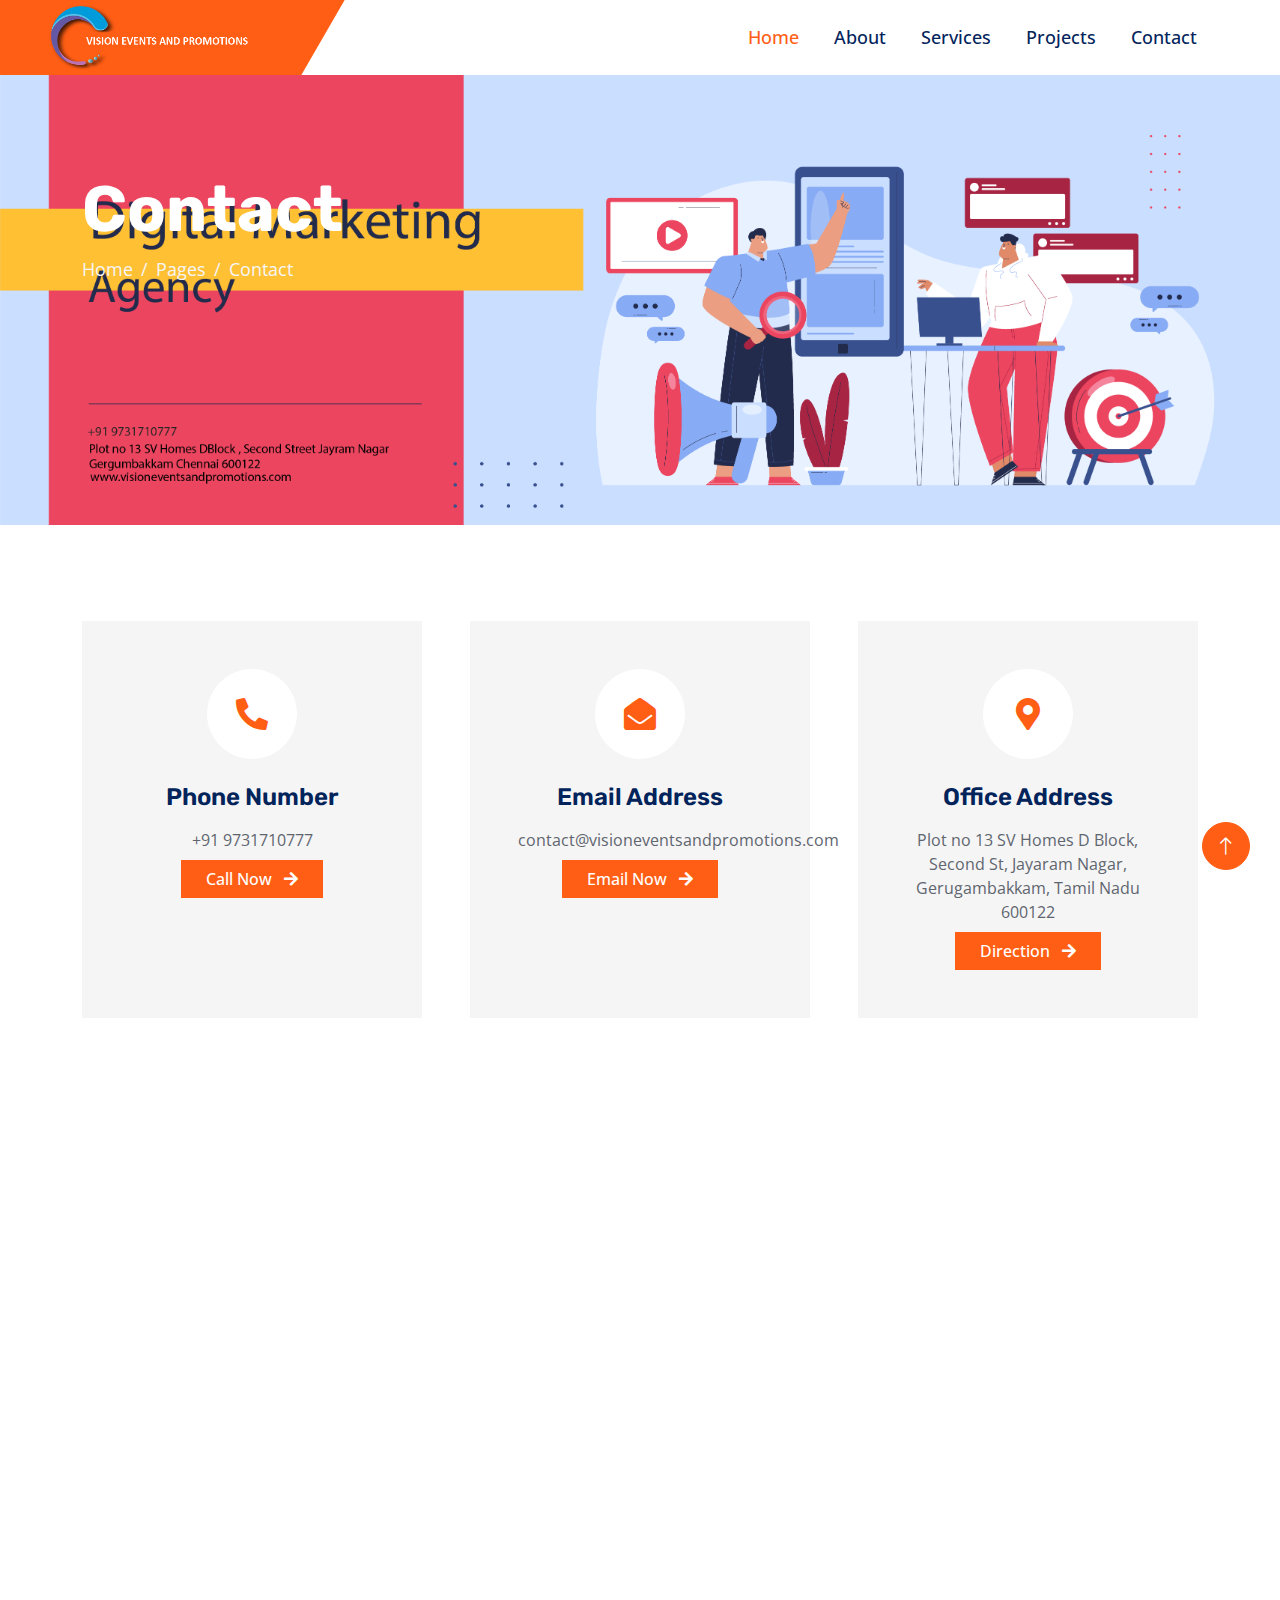
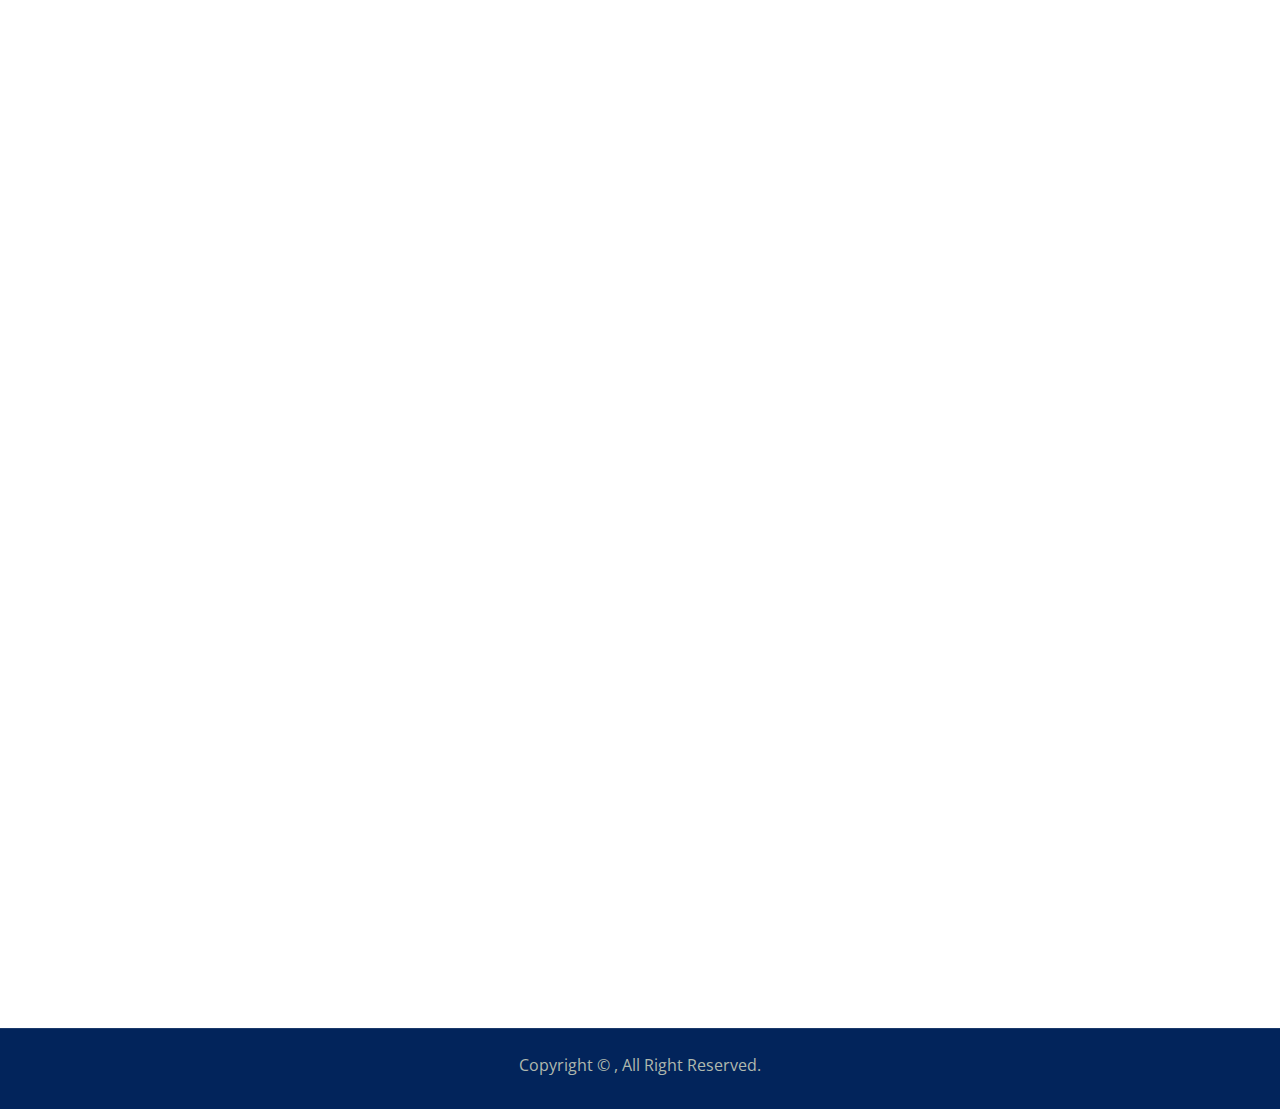
<file: contact.html>
<!DOCTYPE html>
<html lang="en">

<head>
    <meta charset="utf-8">
    <title>Vision Events and Promotions</title>
    <meta content="width=device-width, initial-scale=1.0" name="viewport">
    <meta content="" name="keywords">
    <meta content="" name="description">

    <!-- Favicon -->
    <link href="img/favicon.ico" rel="icon">
    <link rel="icon" href="img/VISION EVENTS AND PROMOTIONS LOGO ONLY .png" type="image/x-icon">
    <link rel="shortcut icon" href="img/VISION EVENTS AND PROMOTIONS LOGO ONLY .png" type="image/x-icon">

    <!-- Google Web Fonts -->
    <link rel="preconnect" href="https://fonts.googleapis.com">
    <link rel="preconnect" href="https://fonts.gstatic.com" crossorigin>
    <link href="https://fonts.googleapis.com/css2?family=Open+Sans:wght@400;500;600&family=Rubik:wght@500;600;700&display=swap" rel="stylesheet">

    <!-- Icon Font Stylesheet -->
    <link href="https://cdnjs.cloudflare.com/ajax/libs/font-awesome/5.10.0/css/all.min.css" rel="stylesheet">
    <link href="https://cdn.jsdelivr.net/npm/bootstrap-icons@1.4.1/font/bootstrap-icons.css" rel="stylesheet">

    <!-- Libraries Stylesheet -->
    <link href="lib/animate/animate.min.css" rel="stylesheet">
    <link href="lib/owlcarousel/assets/owl.carousel.min.css" rel="stylesheet">

    <!-- Customized Bootstrap Stylesheet -->
    <link href="css/bootstrap.min.css" rel="stylesheet">

    <!-- Template Stylesheet -->
    <link href="css/style.css" rel="stylesheet">
</head>

<body>
    <!-- Spinner Start -->
    <div id="spinner" class="show bg-white position-fixed translate-middle w-100 vh-100 top-50 start-50 d-flex align-items-center justify-content-center">
        <div class="spinner-border text-primary" role="status" style="width: 3rem; height: 3rem;"></div>
    </div>
    <!-- Spinner End -->


    <!-- Topbar Start 
    <div class="container-fluid bg-dark px-0">
        <div class="row g-0 d-none d-lg-flex">
            <div class="col-lg-6 ps-5 text-start">
                <div class="h-100 d-inline-flex align-items-center text-white">
                    <span>Follow Us:</span>
                    <a class="btn btn-link text-light" href=""><i class="fab fa-facebook-f"></i></a>
                    <a class="btn btn-link text-light" href=""><i class="fab fa-twitter"></i></a>
                    <a class="btn btn-link text-light" href=""><i class="fab fa-linkedin-in"></i></a>
                    <a class="btn btn-link text-light" href=""><i class="fab fa-instagram"></i></a>
                </div>
            </div>
            <div class="col-lg-6 text-end">
                <div class="h-100 topbar-right d-inline-flex align-items-center text-white py-2 px-5">
                    <span class="fs-5 fw-bold me-2"><i class="fa fa-phone-alt me-2"></i>Call Us:</span>
                    <span class="fs-5 fw-bold">+012 345 6789</span>
                </div>
            </div>
        </div>
    </div>
     Topbar End -->


    <!-- Navbar Start -->
    <nav class="navbar navbar-expand-lg bg-white navbar-light sticky-top py-0 pe-5">
        <a href="index.html" class="navbar-brand ps-5 me-0">
            <!--<h1 class="text-white m-0" style="font-size: 20px; font-weight: 100;">Vision Events and Promotions</h1>-->
            <img src="img/LOGO PNG.png" alt="Vision Events and Promotions" style="width: 200px; height: auto;">


        </a>
        <button type="button" class="navbar-toggler me-0" data-bs-toggle="collapse" data-bs-target="#navbarCollapse">
            <span class="navbar-toggler-icon"></span>
        </button>
        <div class="collapse navbar-collapse" id="navbarCollapse">
            <div class="navbar-nav ms-auto p-4 p-lg-0">
                <a href="index.html" class="nav-item nav-link active">Home</a>
                <a href="about.html" class="nav-item nav-link">About</a>
                <a href="service.html" class="nav-item nav-link">Services</a>
                <a href="project.html" class="nav-item nav-link">Projects</a>
                <!--<div class="nav-item dropdown">
                    <a href="#" class="nav-link dropdown-toggle" data-bs-toggle="dropdown">Pages</a>
                    <div class="dropdown-menu bg-light m-0">
                        <a href="project.html" class="dropdown-item">Projects</a>
                        <a href="feature.html" class="dropdown-item">Features</a>
                        <a href="team.html" class="dropdown-item">Our Team</a>
                        <a href="testimonial.html" class="dropdown-item">Testimonial</a>
                        <a href="404.html" class="dropdown-item">404 Page</a>
                    </div>
                </div>-->
                <a href="contact.html" class="nav-item nav-link">Contact</a>
            </div>
            <!--<a href="" class="btn btn-primary px-3 d-none d-lg-block">Get A Quote</a>-->
        </div>
    </nav>
    <!-- Navbar End -->


    <!-- Page Header Start -->
    <div class="container-fluid page-header py-5 mb-5 wow fadeIn" data-wow-delay="0.1s">
        <div class="container py-5">
            <h1 class="display-3 text-white animated slideInRight">Contact</h1>
            <nav aria-label="breadcrumb">
                <ol class="breadcrumb animated slideInRight mb-0">
                    <li class="breadcrumb-item"><a href="#">Home</a></li>
                    <li class="breadcrumb-item"><a href="#">Pages</a></li>
                    <li class="breadcrumb-item active" aria-current="page">Contact</li>
                </ol>
            </nav>
        </div>
    </div>
    <!-- Page Header End -->


    <!-- Contact Start -->
    <div class="container-xxl py-5">
        <div class="container">
            <div class="row g-5 justify-content-center mb-5">
                <div class="col-lg-4 col-md-6 wow fadeInUp" data-wow-delay="0.1s">
                    <div class="bg-light text-center h-100 p-5">
                        <div class="btn-square bg-white rounded-circle mx-auto mb-4" style="width: 90px; height: 90px;">
                            <i class="fa fa-phone-alt fa-2x text-primary"></i>
                        </div>
                        <h4 class="mb-3">Phone Number</h4>
                        <p class="mb-2">+91 9731710777</p>
                        <!--<p class="mb-4">+012 345 67890</p>-->
                        <a class="btn btn-primary px-4" href="tel:+91 973110777">Call Now <i class="fa fa-arrow-right ms-2"></i></a>
                    </div>
                </div>
                <div class="col-lg-4 col-md-6 wow fadeInUp" data-wow-delay="0.3s">
                    <div class="bg-light text-center h-100 p-5">
                        <div class="btn-square bg-white rounded-circle mx-auto mb-4" style="width: 90px; height: 90px;">
                            <i class="fa fa-envelope-open fa-2x text-primary"></i>
                        </div>
                        <h4 class="mb-3">Email Address</h4>
                        <p class="mb-2">contact@visioneventsandpromotions.com</p>
                        <!--<p class="mb-4">support@example.com</p>-->
                        <a class="btn btn-primary px-4" href="contact@visioneventsandpromotions.com">Email Now <i class="fa fa-arrow-right ms-2"></i></a>
                    </div>
                </div>
                <div class="col-lg-4 col-md-6 wow fadeInUp" data-wow-delay="0.5s">
                    <div class="bg-light text-center h-100 p-5">
                        <div class="btn-square bg-white rounded-circle mx-auto mb-4" style="width: 90px; height: 90px;">
                            <i class="fa fa-map-marker-alt fa-2x text-primary"></i>
                        </div>
                        <h4 class="mb-3">Office Address</h4>
                        <p class="mb-2">Plot no 13 SV Homes D Block, Second St, Jayaram Nagar, Gerugambakkam, Tamil Nadu 600122</p>
                        <!--<p class="mb-4">+012 345 67890</p>-->
                        <a class="btn btn-primary px-4" href="https://maps.app.goo.gl/zqnhdJz9ESvREBNd6" target="blank">Direction <i class="fa fa-arrow-right ms-2"></i></a>
                    </div>
                </div>
            </div>
            <div class="row mb-5">
                <div class="col-12 wow fadeInUp" data-wow-delay="0.1s">
                    <iframe src="https://www.google.com/maps/embed?pb=!1m18!1m12!1m3!1d3887.371990764952!2d80.13846927358976!3d13.01196711399497!2m3!1f0!2f0!3f0!3m2!1i1024!2i768!4f13.1!3m3!1m2!1s0x3a52614a8855f20f%3A0x8b52301f282f421c!2sVision%20Events%20and%20Promotions!5e0!3m2!1sen!2sin!4v1712859420091!5m2!1sen!2sin" 
                    width="600" height="450" style="border:0;" allowfullscreen="" loading="lazy" referrerpolicy="no-referrer-when-downgrade"></iframe>
                </div>
            </div>
            <div class="row g-5">
                <div class="col-lg-6 wow fadeInUp" data-wow-delay="0.1s">
                    <p class="fw-medium text-uppercase text-primary mb-2">Contact Us</p>
                    <h1 class="display-5 mb-4" style="font-size: 20px;">If You Have Any Queries, Please Feel Free To Contact Us</h1>

                    <div class="row g-4">
                        <div class="col-6">
                            <div class="d-flex">
                                <!--<div class="flex-shrink-0 btn-square bg-primary rounded-circle">
                                    <i class="fa fa-phone-alt text-white"></i>-->
                                </div>
                                <div class="ms-3">
                                    <!--<h6>Call Us</h6>
                                    <span>+012 345 67890</span>-->
                                </div>
                            </div>
                        </div>
                        <div class="col-6">
                            <div class="d-flex">
                                <!--<div class="flex-shrink-0 btn-square bg-primary rounded-circle">-->
                                    <!--<i class="fa fa-envelope text-white"></i>-->
                                </div>
                                <div class="ms-3">
                                    <!--<h6>Mail Us</h6>
                                    <span>info@example.com</span>-->
                                </div>
                            </div>
                        </div>
                    </div>
                </div>
                <div class="col-lg-6 wow fadeInUp" data-wow-delay="0.5s">
                    <form>
                        <div class="row g-3">
                            <div class="col-md-6">
                                <div class="form-floating">
                                    <form action="https://api.web3forms.com/submit" method="POST">
                                        <input type="hidden" name="access_key" value="
                                        969d0da5-b47a-4964-9b0d-2fc2cab458eb">
                                    <input type="text" class="form-control" id="name" placeholder="Your Name">
                                    <label for="name">Your Name</label>
                                </div>
                            </div>
                            <div class="col-md-6">
                                <div class="form-floating">
                                    <input type="email" class="form-control" id="email" placeholder="Your Email">
                                    <label for="email">Your Email</label>
                                </div>
                            </div>
                            <div class="col-12">
                                <div class="form-floating">
                                    <input type="text" class="form-control" id="subject" placeholder="Subject">
                                    <label for="subject">Subject</label>
                                </div>
                            </div>
                            <div class="col-12">
                                <div class="form-floating">
                                    <textarea class="form-control" placeholder="Leave a message here" id="message" style="height: 150px"></textarea>
                                    <label for="message">Message</label>
                                </div>
                            </div>
                            <div class="col-12">
                                <button class="btn btn-primary py-3 px-5" type="submit">Send Message</button>
                            </div>
                            </div>
                        </div>
                    </form>
                </div>
            </div>
        </div>
    </div>
    <!-- Contact End -->


    <!-- Footer Start -->
    <div class="container-fluid bg-dark footer mt-5 py-5 wow fadeIn" data-wow-delay="0.1s">
        <div class="container py-5">
            <div class="row g-5">
                <div class="col-lg-3 col-md-6">
                    <h5 class="text-white mb-4">Our Office</h5>
                    <p class="mb-2"><i class="fa fa-map-marker-alt me-3"></i>Plot no 13 SV Homes D Block, Second St, Jayaram Nagar, Gerugambakkam, Tamil Nadu 600122</p>
                    <p class="mb-2"><i class="fa fa-phone-alt me-3"></i>+91 9731710777</p>
                    <p class="mb-2"><i class="fa fa-envelope me-3"></i>contact@visioneventsandpromotions.com</p>
                    <div class="d-flex pt-3">
                        <a class="btn btn-square btn-primary rounded-circle me-2" href=""><i class="fab fa-twitter"></i></a>
                        <a class="btn btn-square btn-primary rounded-circle me-2" href=""><i class="fab fa-facebook-f"></i></a>
                        <a class="btn btn-square btn-primary rounded-circle me-2" href=""><i class="fab fa-youtube"></i></a>
                        <a class="btn btn-square btn-primary rounded-circle me-2" href=""><i class="fab fa-linkedin-in"></i></a>
                        <a class="btn btn-square btn-primary rounded-circle me-2" href=""><i class="fab fa-instagram"></i></a>
                    </div>
                </div>
                <div class="col-lg-3 col-md-6">
                    <h5 class="text-white mb-4">Quick Links</h5>
                    <a class="btn btn-link" href="">About Us</a>
                    <a class="btn btn-link" href="">Contact Us</a>
                    <a class="btn btn-link" href="">Our Services</a>
                    <a class="btn btn-link" href="">Terms & Condition</a>
                    <a class="btn btn-link" href="">Support</a>
                </div>
                <div class="col-lg-3 col-md-6">
                    <h5 class="text-white mb-4">Business Hours</h5>
                    <p class="mb-1">Monday - Sunday</p>
                    <h6 class="text-light">24hours</h6>
                </div>
                <!--<div class="col-lg-3 col-md-6">
                    <h5 class="text-white mb-4">Newsletter</h5>
                    <p>Dolor amet sit justo amet elitr clita ipsum elitr est.</p>
                    <div class="position-relative w-100">
                        <input class="form-control bg-transparent w-100 py-3 ps-4 pe-5" type="text" placeholder="Your email">
                        <button type="button" class="btn btn-primary py-2 position-absolute top-0 end-0 mt-2 me-2">SignUp</button>
                    </div>
                </div>-->
            </div>
        </div>
    </div>
    <!-- Footer End -->


    <!-- Copyright Start -->
    <div class="container-fluid copyright bg-dark py-4">
        <div class="container text-center">
            <p class="mb-2">Copyright &copy; <a class="fw-semi-bold" href="#"></a>, All Right Reserved.</p>
            <!--/*** This template is free as long as you keep the footer author’s credit link/attribution link/backlink. If you'd like to use the template without the footer author’s credit link/attribution link/backlink, you can purchase the Credit Removal License from "https://htmlcodex.com/credit-removal". Thank you for your support. ***/
            <p class="mb-0">Designed By <a class="fw-semi-bold" href="https://htmlcodex.com">HTML Codex</a></p>
        </div>
    </div>
     Copyright End -->


    <!-- Back to Top -->
    <a href="#" class="btn btn-lg btn-primary btn-lg-square rounded-circle back-to-top"><i class="bi bi-arrow-up"></i></a>


    <!-- JavaScript Libraries -->
    <script src="https://code.jquery.com/jquery-3.4.1.min.js"></script>
    <script src="https://cdn.jsdelivr.net/npm/bootstrap@5.0.0/dist/js/bootstrap.bundle.min.js"></script>
    <script src="lib/wow/wow.min.js"></script>
    <script src="lib/easing/easing.min.js"></script>
    <script src="lib/waypoints/waypoints.min.js"></script>
    <script src="lib/owlcarousel/owl.carousel.min.js"></script>
    <script src="lib/counterup/counterup.min.js"></script>

    <!-- Template Javascript -->
    <script src="js/main.js"></script>

   
</body>
<script src="https://smtpjs.com/v3/smtp.js">
</script>
<script>
        
    var btn= document.getElementById('btn');
    btn.addEventListener('click',function(e) {
    var Username = document.getElementById('name').value;
    var phone = document.getElementById('phone').value;
    var email = document.getElementById('email').value;
    var email = document.getElementById('subject').value;
    var email = document.getElementById('message').value;

    var messageBody = "Name:" + username + 
    "<br/> email " + email +
    "<br/> subject" + subject +
    "<br/> message" +message ;
        Email.send({
        Host : "smtp.gmail.com",
        Username : "purushganguly55@gmail.com",
        Password : "hdiz vqoj ntzy ugkw",
        To : 'purushothamganguly0106@gmail.com',
        From : email,
        Subject : subject,
        Body : messageBody
    }).then(
      message => alert(message)
    );
})

    </script>
</html>
</file>
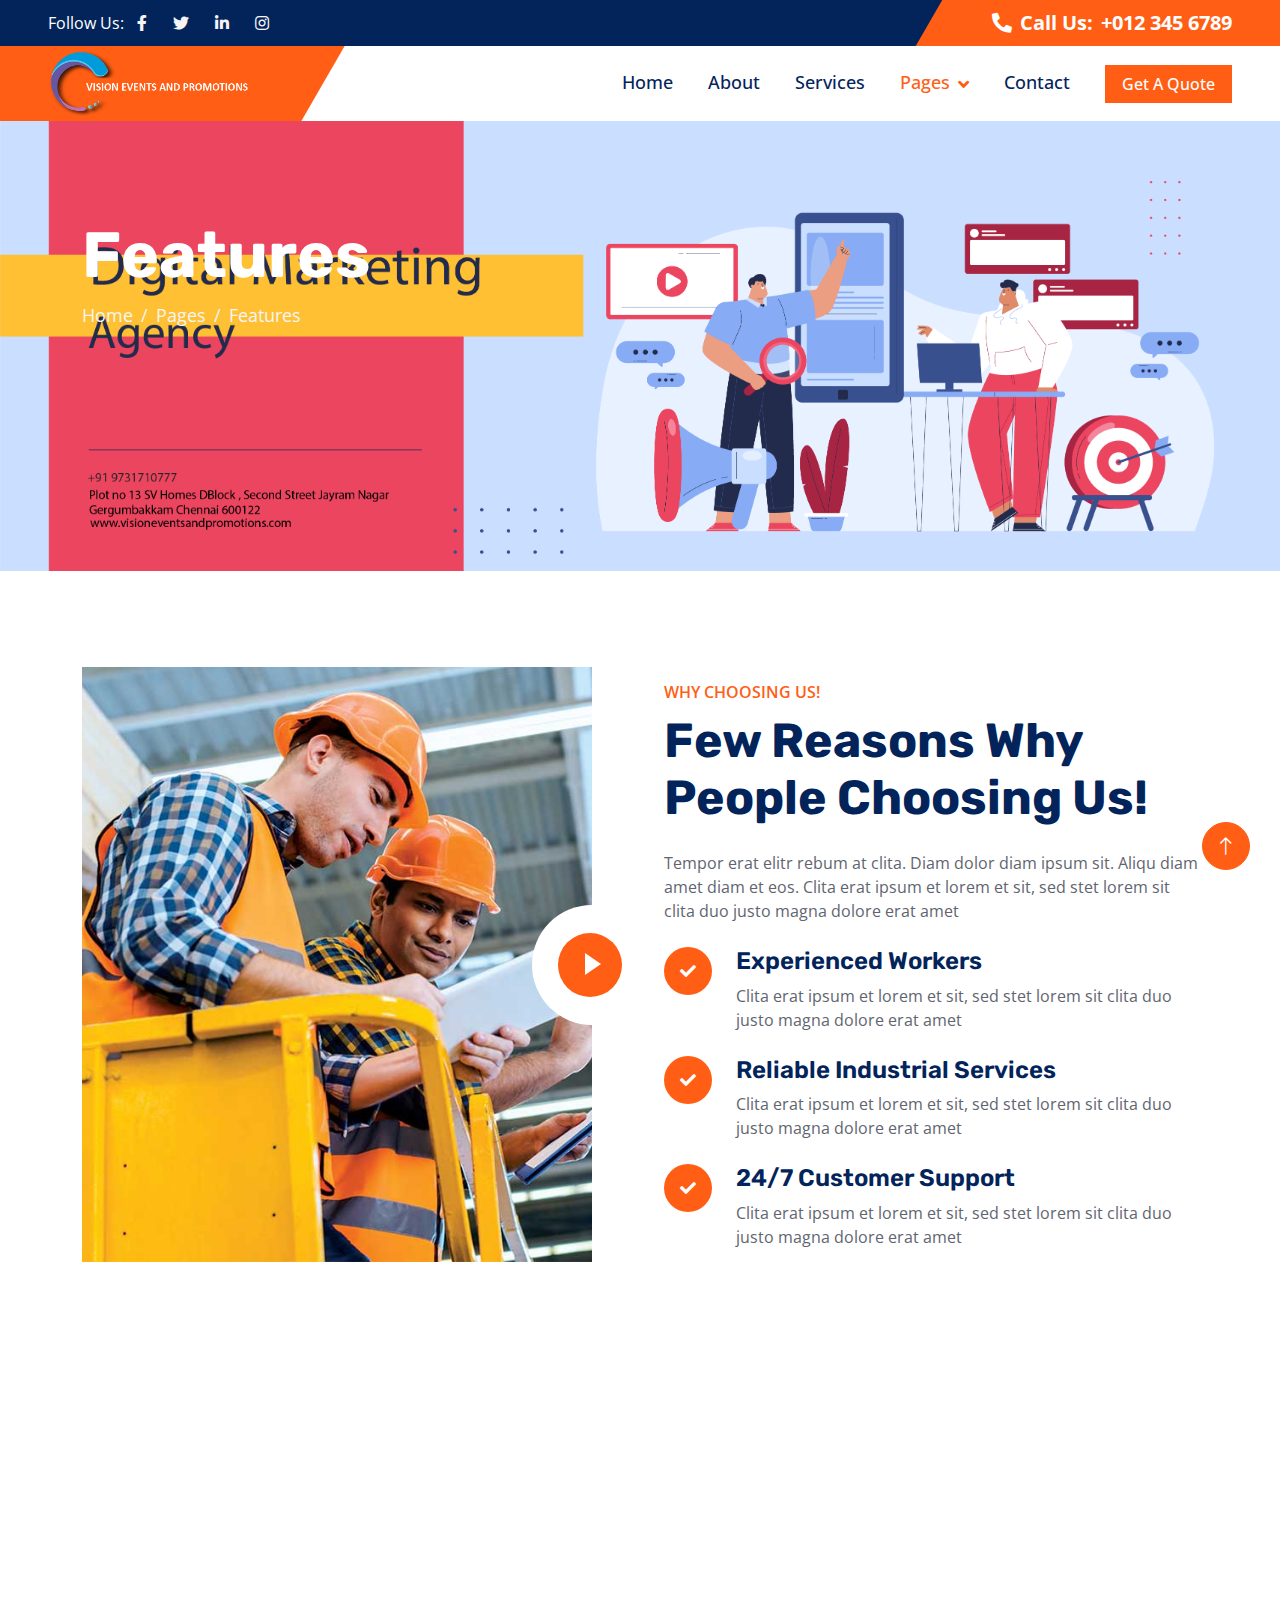
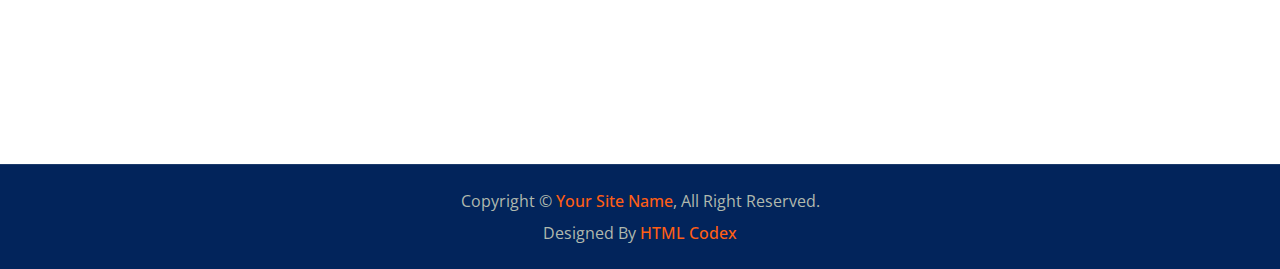
<file: feature.html>
<!DOCTYPE html>
<html lang="en">

<head>
    <meta charset="utf-8">
    <title>Industro - Industrial HTML Template</title>
    <meta content="width=device-width, initial-scale=1.0" name="viewport">
    <meta content="" name="keywords">
    <meta content="" name="description">

    <!-- Favicon -->
    <link href="img/favicon.ico" rel="icon">

    <!-- Google Web Fonts -->
    <link rel="preconnect" href="https://fonts.googleapis.com">
    <link rel="preconnect" href="https://fonts.gstatic.com" crossorigin>
    <link href="https://fonts.googleapis.com/css2?family=Open+Sans:wght@400;500;600&family=Rubik:wght@500;600;700&display=swap" rel="stylesheet">

    <!-- Icon Font Stylesheet -->
    <link href="https://cdnjs.cloudflare.com/ajax/libs/font-awesome/5.10.0/css/all.min.css" rel="stylesheet">
    <link href="https://cdn.jsdelivr.net/npm/bootstrap-icons@1.4.1/font/bootstrap-icons.css" rel="stylesheet">

    <!-- Libraries Stylesheet -->
    <link href="lib/animate/animate.min.css" rel="stylesheet">
    <link href="lib/owlcarousel/assets/owl.carousel.min.css" rel="stylesheet">

    <!-- Customized Bootstrap Stylesheet -->
    <link href="css/bootstrap.min.css" rel="stylesheet">

    <!-- Template Stylesheet -->
    <link href="css/style.css" rel="stylesheet">
</head>

<body>
    <!-- Spinner Start -->
    <div id="spinner" class="show bg-white position-fixed translate-middle w-100 vh-100 top-50 start-50 d-flex align-items-center justify-content-center">
        <div class="spinner-border text-primary" role="status" style="width: 3rem; height: 3rem;"></div>
    </div>
    <!-- Spinner End -->


    <!-- Topbar Start -->
    <div class="container-fluid bg-dark px-0">
        <div class="row g-0 d-none d-lg-flex">
            <div class="col-lg-6 ps-5 text-start">
                <div class="h-100 d-inline-flex align-items-center text-white">
                    <span>Follow Us:</span>
                    <a class="btn btn-link text-light" href=""><i class="fab fa-facebook-f"></i></a>
                    <a class="btn btn-link text-light" href=""><i class="fab fa-twitter"></i></a>
                    <a class="btn btn-link text-light" href=""><i class="fab fa-linkedin-in"></i></a>
                    <a class="btn btn-link text-light" href=""><i class="fab fa-instagram"></i></a>
                </div>
            </div>
            <div class="col-lg-6 text-end">
                <div class="h-100 topbar-right d-inline-flex align-items-center text-white py-2 px-5">
                    <span class="fs-5 fw-bold me-2"><i class="fa fa-phone-alt me-2"></i>Call Us:</span>
                    <span class="fs-5 fw-bold">+012 345 6789</span>
                </div>
            </div>
        </div>
    </div>
    <!-- Topbar End -->


    <!-- Navbar Start -->
    <nav class="navbar navbar-expand-lg bg-white navbar-light sticky-top py-0 pe-5">
        <a href="index.html" class="navbar-brand ps-5 me-0">
            <!--<h1 class="text-white m-0" style="font-size: 20px; font-weight: 100;">Vision Events and Promotions</h1>-->
            <img src="img/LOGO PNG.png" alt="Vision Events and Promotions" style="width: 200px; height: auto;">
        </a>
        <button type="button" class="navbar-toggler me-0" data-bs-toggle="collapse" data-bs-target="#navbarCollapse">
            <span class="navbar-toggler-icon"></span>
        </button>
        <div class="collapse navbar-collapse" id="navbarCollapse">
            <div class="navbar-nav ms-auto p-4 p-lg-0">
                <a href="index.html" class="nav-item nav-link">Home</a>
                <a href="about.html" class="nav-item nav-link">About</a>
                <a href="service.html" class="nav-item nav-link">Services</a>
                <div class="nav-item dropdown">
                    <a href="#" class="nav-link dropdown-toggle active" data-bs-toggle="dropdown">Pages</a>
                    <div class="dropdown-menu bg-light m-0">
                        <a href="project.html" class="dropdown-item">Projects</a>
                        <a href="feature.html" class="dropdown-item active">Features</a>
                        <a href="team.html" class="dropdown-item">Our Team</a>
                        <a href="testimonial.html" class="dropdown-item">Testimonial</a>
                        <a href="404.html" class="dropdown-item">404 Page</a>
                    </div>
                </div>
                <a href="contact.html" class="nav-item nav-link">Contact</a>
            </div>
            <a href="" class="btn btn-primary px-3 d-none d-lg-block">Get A Quote</a>
        </div>
    </nav>
    <!-- Navbar End -->


    <!-- Page Header Start -->
    <div class="container-fluid page-header py-5 mb-5 wow fadeIn" data-wow-delay="0.1s">
        <div class="container py-5">
            <h1 class="display-3 text-white animated slideInRight">Features</h1>
            <nav aria-label="breadcrumb">
                <ol class="breadcrumb animated slideInRight mb-0">
                    <li class="breadcrumb-item"><a href="#">Home</a></li>
                    <li class="breadcrumb-item"><a href="#">Pages</a></li>
                    <li class="breadcrumb-item active" aria-current="page">Features</li>
                </ol>
            </nav>
        </div>
    </div>
    <!-- Page Header End -->


    <!-- Features Start -->
    <div class="container-xxl py-5">
        <div class="container">
            <div class="row g-5 align-items-center">
                <div class="col-lg-6 wow fadeInUp" data-wow-delay="0.1s">
                    <div class="position-relative me-lg-4">
                        <img class="img-fluid w-100" src="img/feature.jpg" alt="">
                        <span class="position-absolute top-50 start-100 translate-middle bg-white rounded-circle d-none d-lg-block" style="width: 120px; height: 120px;"></span>
                        <button type="button" class="btn-play" data-bs-toggle="modal"
                            data-src="https://www.youtube.com/embed/DWRcNpR6Kdc" data-bs-target="#videoModal">
                            <span></span>
                        </button>
                    </div>
                </div>
                <div class="col-lg-6 wow fadeInUp" data-wow-delay="0.5s">
                    <p class="fw-medium text-uppercase text-primary mb-2">Why Choosing Us!</p>
                    <h1 class="display-5 mb-4">Few Reasons Why People Choosing Us!</h1>
                    <p class="mb-4">Tempor erat elitr rebum at clita. Diam dolor diam ipsum sit. Aliqu diam amet diam et eos. Clita erat ipsum et lorem et sit, sed stet lorem sit clita duo justo magna dolore erat amet</p>
                    <div class="row gy-4">
                        <div class="col-12">
                            <div class="d-flex">
                                <div class="flex-shrink-0 btn-lg-square rounded-circle bg-primary">
                                    <i class="fa fa-check text-white"></i>
                                </div>
                                <div class="ms-4">
                                    <h4>Experienced Workers</h4>
                                    <span>Clita erat ipsum et lorem et sit, sed stet lorem sit clita duo justo magna dolore erat amet</span>
                                </div>
                            </div>
                        </div>
                        <div class="col-12">
                            <div class="d-flex">
                                <div class="flex-shrink-0 btn-lg-square rounded-circle bg-primary">
                                    <i class="fa fa-check text-white"></i>
                                </div>
                                <div class="ms-4">
                                    <h4>Reliable Industrial Services</h4>
                                    <span>Clita erat ipsum et lorem et sit, sed stet lorem sit clita duo justo magna dolore erat amet</span>
                                </div>
                            </div>
                        </div>
                        <div class="col-12">
                            <div class="d-flex">
                                <div class="flex-shrink-0 btn-lg-square rounded-circle bg-primary">
                                    <i class="fa fa-check text-white"></i>
                                </div>
                                <div class="ms-4">
                                    <h4>24/7 Customer Support</h4>
                                    <span>Clita erat ipsum et lorem et sit, sed stet lorem sit clita duo justo magna dolore erat amet</span>
                                </div>
                            </div>
                        </div>
                    </div>
                </div>
            </div>
        </div>
    </div>
    <!-- Features End -->


    <!-- Video Modal Start -->
    <div class="modal modal-video fade" id="videoModal" tabindex="-1" aria-labelledby="exampleModalLabel" aria-hidden="true">
        <div class="modal-dialog">
            <div class="modal-content rounded-0">
                <div class="modal-header">
                    <h3 class="modal-title" id="exampleModalLabel">Youtube Video</h3>
                    <button type="button" class="btn-close" data-bs-dismiss="modal" aria-label="Close"></button>
                </div>
                <div class="modal-body">
                    <!-- 16:9 aspect ratio -->
                    <div class="ratio ratio-16x9">
                        <iframe class="embed-responsive-item" src="" id="video" allowfullscreen allowscriptaccess="always"
                            allow="autoplay"></iframe>
                    </div>
                </div>
            </div>
        </div>
    </div>
    <!-- Video Modal End -->
        

    <!-- Footer Start -->
    <div class="container-fluid bg-dark footer mt-5 py-5 wow fadeIn" data-wow-delay="0.1s">
        <div class="container py-5">
            <div class="row g-5">
                <div class="col-lg-3 col-md-6">
                    <h5 class="text-white mb-4">Our Office</h5>
                    <p class="mb-2"><i class="fa fa-map-marker-alt me-3"></i>123 Street, New York, USA</p>
                    <p class="mb-2"><i class="fa fa-phone-alt me-3"></i>+012 345 67890</p>
                    <p class="mb-2"><i class="fa fa-envelope me-3"></i>info@example.com</p>
                    <div class="d-flex pt-3">
                        <a class="btn btn-square btn-primary rounded-circle me-2" href=""><i class="fab fa-twitter"></i></a>
                        <a class="btn btn-square btn-primary rounded-circle me-2" href=""><i class="fab fa-facebook-f"></i></a>
                        <a class="btn btn-square btn-primary rounded-circle me-2" href=""><i class="fab fa-youtube"></i></a>
                        <a class="btn btn-square btn-primary rounded-circle me-2" href=""><i class="fab fa-linkedin-in"></i></a>
                    </div>
                </div>
                <div class="col-lg-3 col-md-6">
                    <h5 class="text-white mb-4">Quick Links</h5>
                    <a class="btn btn-link" href="">About Us</a>
                    <a class="btn btn-link" href="">Contact Us</a>
                    <a class="btn btn-link" href="">Our Services</a>
                    <a class="btn btn-link" href="">Terms & Condition</a>
                    <a class="btn btn-link" href="">Support</a>
                </div>
                <div class="col-lg-3 col-md-6">
                    <h5 class="text-white mb-4">Business Hours</h5>
                    <p class="mb-1">Monday - Friday</p>
                    <h6 class="text-light">09:00 am - 07:00 pm</h6>
                    <p class="mb-1">Saturday</p>
                    <h6 class="text-light">09:00 am - 12:00 pm</h6>
                    <p class="mb-1">Sunday</p>
                    <h6 class="text-light">Closed</h6>
                </div>
                <div class="col-lg-3 col-md-6">
                    <h5 class="text-white mb-4">Newsletter</h5>
                    <p>Dolor amet sit justo amet elitr clita ipsum elitr est.</p>
                    <div class="position-relative w-100">
                        <input class="form-control bg-transparent w-100 py-3 ps-4 pe-5" type="text" placeholder="Your email">
                        <button type="button" class="btn btn-primary py-2 position-absolute top-0 end-0 mt-2 me-2">SignUp</button>
                    </div>
                </div>
            </div>
        </div>
    </div>
    <!-- Footer End -->


    <!-- Copyright Start -->
    <div class="container-fluid copyright bg-dark py-4">
        <div class="container text-center">
            <p class="mb-2">Copyright &copy; <a class="fw-semi-bold" href="#">Your Site Name</a>, All Right Reserved.</p>
            <!--/*** This template is free as long as you keep the footer author’s credit link/attribution link/backlink. If you'd like to use the template without the footer author’s credit link/attribution link/backlink, you can purchase the Credit Removal License from "https://htmlcodex.com/credit-removal". Thank you for your support. ***/-->
            <p class="mb-0">Designed By <a class="fw-semi-bold" href="https://htmlcodex.com">HTML Codex</a></p>
        </div>
    </div>
    <!-- Copyright End -->


    <!-- Back to Top -->
    <a href="#" class="btn btn-lg btn-primary btn-lg-square rounded-circle back-to-top"><i class="bi bi-arrow-up"></i></a>


    <!-- JavaScript Libraries -->
    <script src="https://code.jquery.com/jquery-3.4.1.min.js"></script>
    <script src="https://cdn.jsdelivr.net/npm/bootstrap@5.0.0/dist/js/bootstrap.bundle.min.js"></script>
    <script src="lib/wow/wow.min.js"></script>
    <script src="lib/easing/easing.min.js"></script>
    <script src="lib/waypoints/waypoints.min.js"></script>
    <script src="lib/owlcarousel/owl.carousel.min.js"></script>
    <script src="lib/counterup/counterup.min.js"></script>

    <!-- Template Javascript -->
    <script src="js/main.js"></script>
</body>

</html>
</file>
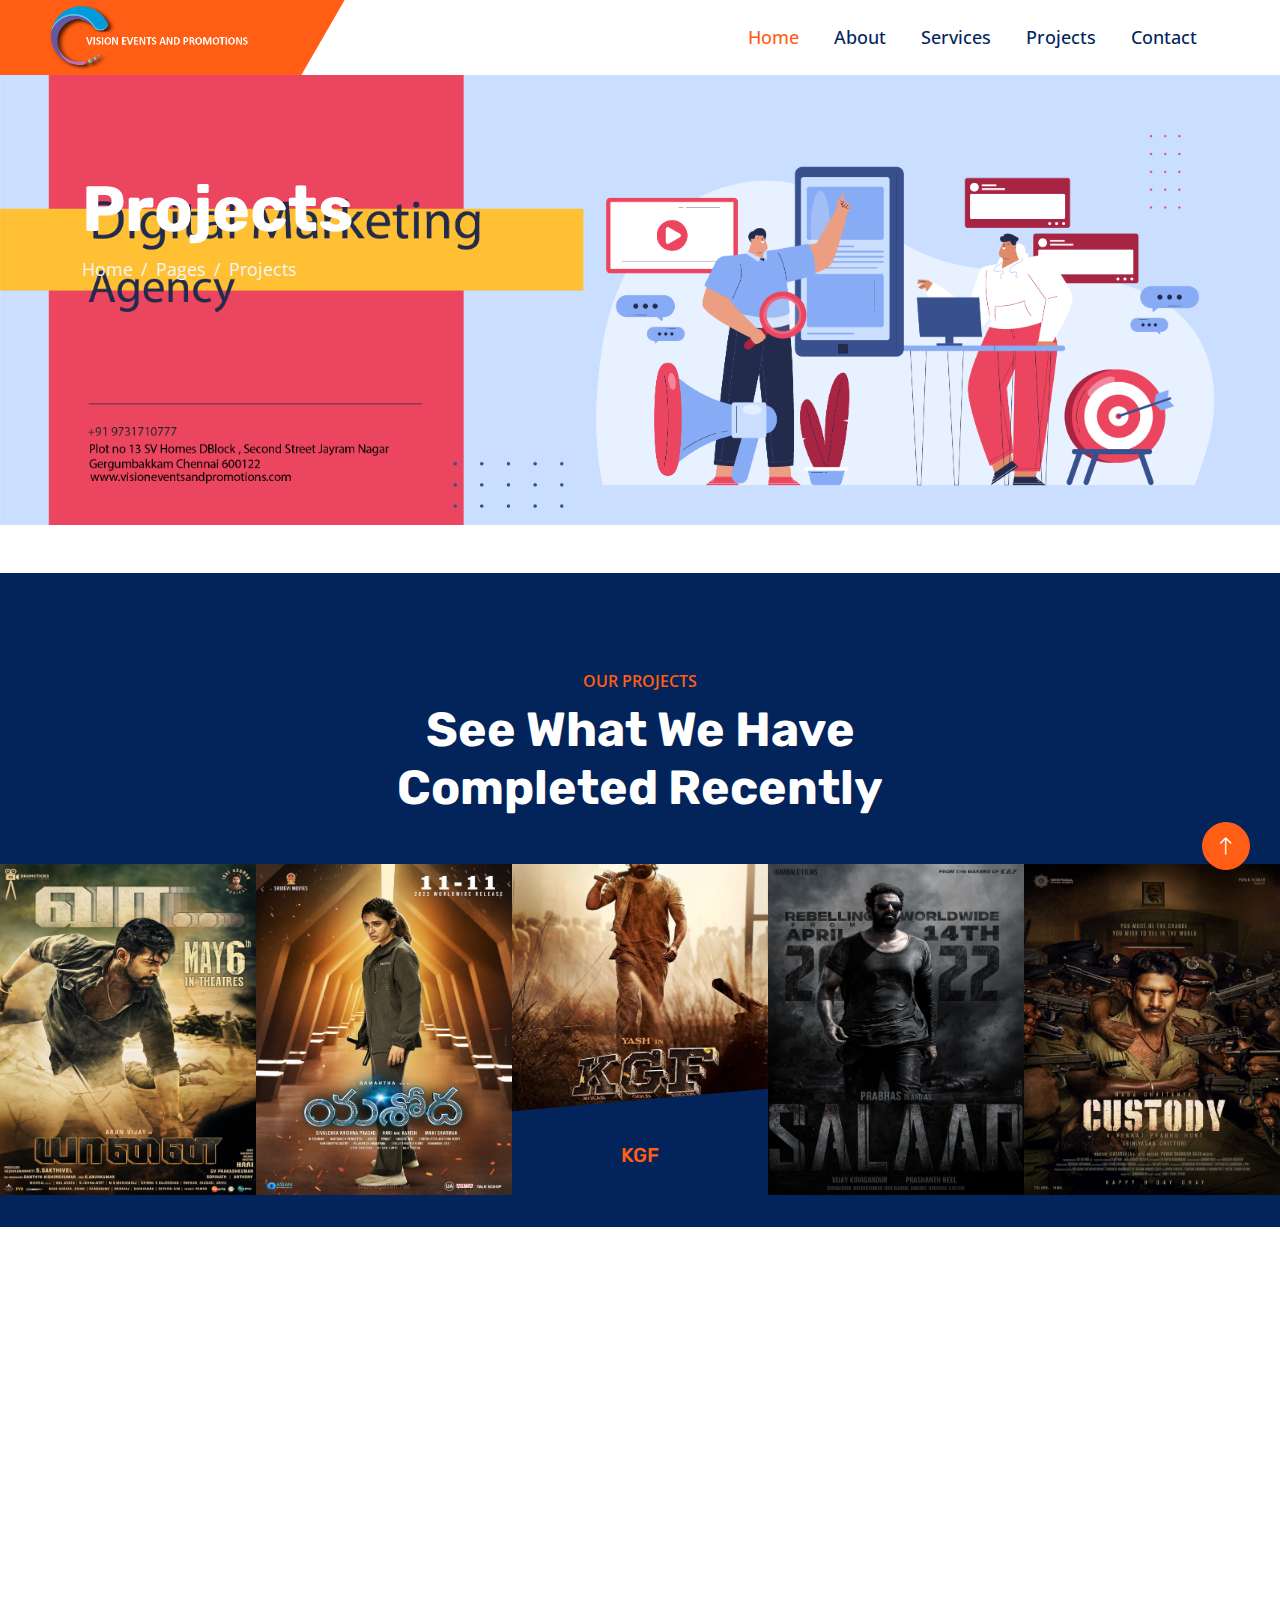
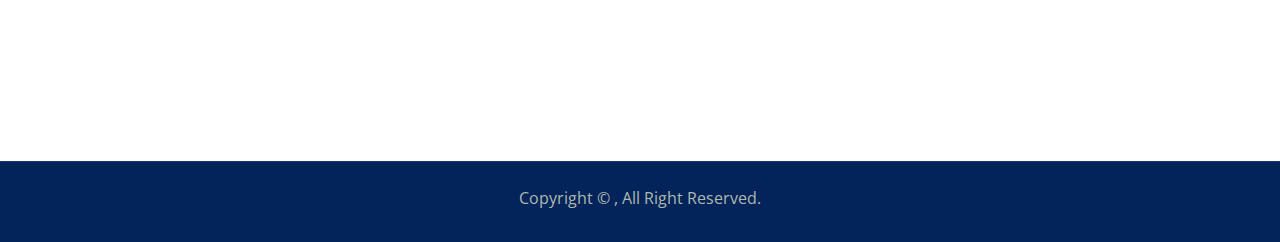
<file: project.html>
<!DOCTYPE html>
<html lang="en">

<head>
    <meta charset="utf-8">
    <title>Vision Events and Promotions</title>
    <meta content="width=device-width, initial-scale=1.0" name="viewport">
    <meta content="" name="keywords">
    <meta content="" name="description">

    <!-- Favicon -->
    <link href="img/favicon.ico" rel="icon">
    <link rel="icon" href="img/VISION EVENTS AND PROMOTIONS LOGO ONLY .png" type="image/x-icon">
    <link rel="shortcut icon" href="img/VISION EVENTS AND PROMOTIONS LOGO ONLY .png" type="image/x-icon">

    <!-- Google Web Fonts -->
    <link rel="preconnect" href="https://fonts.googleapis.com">
    <link rel="preconnect" href="https://fonts.gstatic.com" crossorigin>
    <link href="https://fonts.googleapis.com/css2?family=Open+Sans:wght@400;500;600&family=Rubik:wght@500;600;700&display=swap" rel="stylesheet">

    <!-- Icon Font Stylesheet -->
    <link href="https://cdnjs.cloudflare.com/ajax/libs/font-awesome/5.10.0/css/all.min.css" rel="stylesheet">
    <link href="https://cdn.jsdelivr.net/npm/bootstrap-icons@1.4.1/font/bootstrap-icons.css" rel="stylesheet">

    <!-- Libraries Stylesheet -->
    <link href="lib/animate/animate.min.css" rel="stylesheet">
    <link href="lib/owlcarousel/assets/owl.carousel.min.css" rel="stylesheet">

    <!-- Customized Bootstrap Stylesheet -->
    <link href="css/bootstrap.min.css" rel="stylesheet">

    <!-- Template Stylesheet -->
    <link href="css/style.css" rel="stylesheet">
</head>

<body>
    <!-- Spinner Start -->
    <div id="spinner" class="show bg-white position-fixed translate-middle w-100 vh-100 top-50 start-50 d-flex align-items-center justify-content-center">
        <div class="spinner-border text-primary" role="status" style="width: 3rem; height: 3rem;"></div>
    </div>
    <!-- Spinner End -->


    <!-- Topbar Start 
    <div class="container-fluid bg-dark px-0">
        <div class="row g-0 d-none d-lg-flex">
            <div class="col-lg-6 ps-5 text-start">
                <div class="h-100 d-inline-flex align-items-center text-white">
                    <span>Follow Us:</span>
                    <a class="btn btn-link text-light" href=""><i class="fab fa-facebook-f"></i></a>
                    <a class="btn btn-link text-light" href=""><i class="fab fa-twitter"></i></a>
                    <a class="btn btn-link text-light" href=""><i class="fab fa-linkedin-in"></i></a>
                    <a class="btn btn-link text-light" href=""><i class="fab fa-instagram"></i></a>
                </div>
            </div>
            <div class="col-lg-6 text-end">
                <div class="h-100 topbar-right d-inline-flex align-items-center text-white py-2 px-5">
                    <span class="fs-5 fw-bold me-2"><i class="fa fa-phone-alt me-2"></i>Call Us:</span>
                    <span class="fs-5 fw-bold">+012 345 6789</span>
                </div>
            </div>
        </div>
    </div>
     Topbar End -->


    <!-- Navbar Start -->
    <nav class="navbar navbar-expand-lg bg-white navbar-light sticky-top py-0 pe-5">
        <a href="index.html" class="navbar-brand ps-5 me-0">
            <!--<h1 class="text-white m-0" style="font-size: 20px; font-weight: 100;">Vision Events and Promotions</h1>-->
            <img src="img/LOGO PNG.png" alt="Vision Events and Promotions" style="width: 200px; height: auto;">


        </a>
        <button type="button" class="navbar-toggler me-0" data-bs-toggle="collapse" data-bs-target="#navbarCollapse">
            <span class="navbar-toggler-icon"></span>
        </button>
        <div class="collapse navbar-collapse" id="navbarCollapse">
            <div class="navbar-nav ms-auto p-4 p-lg-0">
                <a href="index.html" class="nav-item nav-link active">Home</a>
                <a href="about.html" class="nav-item nav-link">About</a>
                <a href="service.html" class="nav-item nav-link">Services</a>
                <a href="project.html" class="nav-item nav-link">Projects</a>
                <!--<div class="nav-item dropdown">
                    <a href="#" class="nav-link dropdown-toggle" data-bs-toggle="dropdown">Pages</a>
                    <div class="dropdown-menu bg-light m-0">
                        <a href="project.html" class="dropdown-item">Projects</a>
                        <a href="feature.html" class="dropdown-item">Features</a>
                        <a href="team.html" class="dropdown-item">Our Team</a>
                        <a href="testimonial.html" class="dropdown-item">Testimonial</a>
                        <a href="404.html" class="dropdown-item">404 Page</a>
                    </div>
                </div>-->
                <a href="contact.html" class="nav-item nav-link">Contact</a>
            </div>
            <!--<a href="" class="btn btn-primary px-3 d-none d-lg-block">Get A Quote</a>-->
        </div>
    </nav>
    <!-- Navbar End -->


    <!-- Page Header Start -->
    <div class="container-fluid page-header py-5 mb-5 wow fadeIn" data-wow-delay="0.1s">
        <div class="container py-5">
            <h1 class="display-3 text-white animated slideInRight">Projects</h1>
            <nav aria-label="breadcrumb">
                <ol class="breadcrumb animated slideInRight mb-0">
                    <li class="breadcrumb-item"><a href="#">Home</a></li>
                    <li class="breadcrumb-item"><a href="#">Pages</a></li>
                    <li class="breadcrumb-item active" aria-current="page">Projects</li>
                </ol>
            </nav>
        </div>
    </div>
    <!-- Page Header End -->


       <!-- Project Start -->
       <div class="container-fluid bg-dark pt-5 my-5 px-0">
        <div class="text-center mx-auto mt-5 wow fadeIn" data-wow-delay="0.1s" style="max-width: 600px;">
            <p class="fw-medium text-uppercase text-primary mb-2">Our Projects</p>
            <h1 class="display-5 text-white mb-5">See What We Have Completed Recently</h1>
        </div>
        <div class="owl-carousel project-carousel wow fadeIn" data-wow-delay="0.1s">
            <a class="project-item" href="">
                <img class="img-fluid" src="Gallery/kgf.jpg" alt="">
                <div class="project-title">
                    <h5 class="text-primary mb-0">KGF</h5>
                </div>
            </a>
            <a class="project-item" href="">
                <img class="img-fluid" src="Gallery/salar.jpg" alt="">
                <div class="project-title">
                    <h5 class="text-primary mb-0">Salaar:Part 1</h5>
                </div>
            </a>
            <a class="project-item" href="">
                <img class="img-fluid" src="Gallery/custody.jpg" alt="">
                <div class="project-title">
                    <h5 class="text-primary mb-0">Custody</h5>
                </div>
            </a>
            <a class="project-item" href="">
                <img class="img-fluid" src="Gallery/farzi.jpg" alt="">
                <div class="project-title">
                    <h5 class="text-primary mb-0">Farzi</h5>
                </div>
            </a>
            <a class="project-item" href="">
                <img class="img-fluid" src="Gallery/dd returns.jpg" alt="">
                <div class="project-title">
                    <h5 class="text-primary mb-0">DD Returns</h5>
                </div>
            </a>
            <a class="project-item" href="">
                <img class="img-fluid" src="Gallery/kabza.jpg" alt="">
                <div class="project-title">
                    <h5 class="text-primary mb-0">Kabza</h5>
                </div>
            </a>
            <a class="project-item" href="">
            <img class="img-fluid" src="Gallery/kem.jpg" alt="">
            <div class="project-title">
            <h5 class="text-primary mb-0">Kathar Basha Endra Muthuramalingam</h5>
                </div>
            </a>
            <a class="project-item" href="">
            <img class="img-fluid" src="Gallery/POSTER 3.jpg" alt="">
            <div class="project-title">
            <h5 class="text-primary mb-0">Yen eena Orasame</h5>
                </div>
            </a>
            <a class="project-item" href="">
            <img class="img-fluid" src="Gallery/ramabhanam.jpg" alt="">
            <div class="project-title">
            <h5 class="text-primary mb-0">Ramabhanam</h5>
                </div>
            </a>
            <a class="project-item" href="">
            <img class="img-fluid" src="Gallery/yannai.jpg" alt="">
            <div class="project-title">
            <h5 class="text-primary mb-0">Yannai</h5>
                </div>
            </a>
            <a class="project-item" href="">
            <img class="img-fluid" src="Gallery/yasodtha.jpg" alt="">
            <div class="project-title">
            <h5 class="text-primary mb-0">Yashoda</h5>
                </div>
            </a>
        </div>
    </div>
    <!-- Project End -->
        

    <!-- Footer Start -->
    <div class="container-fluid bg-dark footer mt-5 py-5 wow fadeIn" data-wow-delay="0.1s">
        <div class="container py-5">
            <div class="row g-5">
                <div class="col-lg-3 col-md-6">
                    <h5 class="text-white mb-4">Our Office</h5>
                    <p class="mb-2"><i class="fa fa-map-marker-alt me-3"></i>Plot no 13 SV Homes D Block, Second St, Jayaram Nagar, Gerugambakkam, Tamil Nadu 600122</p>
                    <p class="mb-2"><i class="fa fa-phone-alt me-3"></i>+91 9731710777</p>
                    <p class="mb-2"><i class="fa fa-envelope me-3"></i>contact@visioneventsandpromotions.com</p>
                    <div class="d-flex pt-3">
                        <a class="btn btn-square btn-primary rounded-circle me-2" href=""><i class="fab fa-twitter"></i></a>
                        <a class="btn btn-square btn-primary rounded-circle me-2" href=""><i class="fab fa-facebook-f"></i></a>
                        <a class="btn btn-square btn-primary rounded-circle me-2" href=""><i class="fab fa-youtube"></i></a>
                        <a class="btn btn-square btn-primary rounded-circle me-2" href=""><i class="fab fa-linkedin-in"></i></a>
                        <a class="btn btn-square btn-primary rounded-circle me-2" href=""><i class="fab fa-instagram"></i></a>
                    </div>
                </div>
                <div class="col-lg-3 col-md-6">
                    <h5 class="text-white mb-4">Quick Links</h5>
                    <a class="btn btn-link" href="">About Us</a>
                    <a class="btn btn-link" href="">Contact Us</a>
                    <a class="btn btn-link" href="">Our Services</a>
                    <a class="btn btn-link" href="">Terms & Condition</a>
                    <a class="btn btn-link" href="">Support</a>
                </div>
                <div class="col-lg-3 col-md-6">
                    <h5 class="text-white mb-4">Business Hours</h5>
                    <p class="mb-1">Monday - Sunday</p>
                    <h6 class="text-light">24hours</h6>
                </div>
                <!--<div class="col-lg-3 col-md-6">
                    <h5 class="text-white mb-4">Newsletter</h5>
                    <p>Dolor amet sit justo amet elitr clita ipsum elitr est.</p>
                    <div class="position-relative w-100">
                        <input class="form-control bg-transparent w-100 py-3 ps-4 pe-5" type="text" placeholder="Your email">
                        <button type="button" class="btn btn-primary py-2 position-absolute top-0 end-0 mt-2 me-2">SignUp</button>
                    </div>
                </div>-->
            </div>
        </div>
    </div>
    <!-- Footer End -->


    <!-- Copyright Start -->
    <div class="container-fluid copyright bg-dark py-4">
        <div class="container text-center">
            <p class="mb-2">Copyright &copy; <a class="fw-semi-bold" href="#"></a>, All Right Reserved.</p>
            <!--/*** This template is free as long as you keep the footer author’s credit link/attribution link/backlink. If you'd like to use the template without the footer author’s credit link/attribution link/backlink, you can purchase the Credit Removal License from "https://htmlcodex.com/credit-removal". Thank you for your support. ***/
            <p class="mb-0">Designed By <a class="fw-semi-bold" href="https://htmlcodex.com">HTML Codex</a></p>
        </div>
    </div>
     Copyright End -->


    <!-- Back to Top -->
    <a href="#" class="btn btn-lg btn-primary btn-lg-square rounded-circle back-to-top"><i class="bi bi-arrow-up"></i></a>


    <!-- JavaScript Libraries -->
    <script src="https://code.jquery.com/jquery-3.4.1.min.js"></script>
    <script src="https://cdn.jsdelivr.net/npm/bootstrap@5.0.0/dist/js/bootstrap.bundle.min.js"></script>
    <script src="lib/wow/wow.min.js"></script>
    <script src="lib/easing/easing.min.js"></script>
    <script src="lib/waypoints/waypoints.min.js"></script>
    <script src="lib/owlcarousel/owl.carousel.min.js"></script>
    <script src="lib/counterup/counterup.min.js"></script>

    <!-- Template Javascript -->
    <script src="js/main.js"></script>
</body>

</html>
</file>
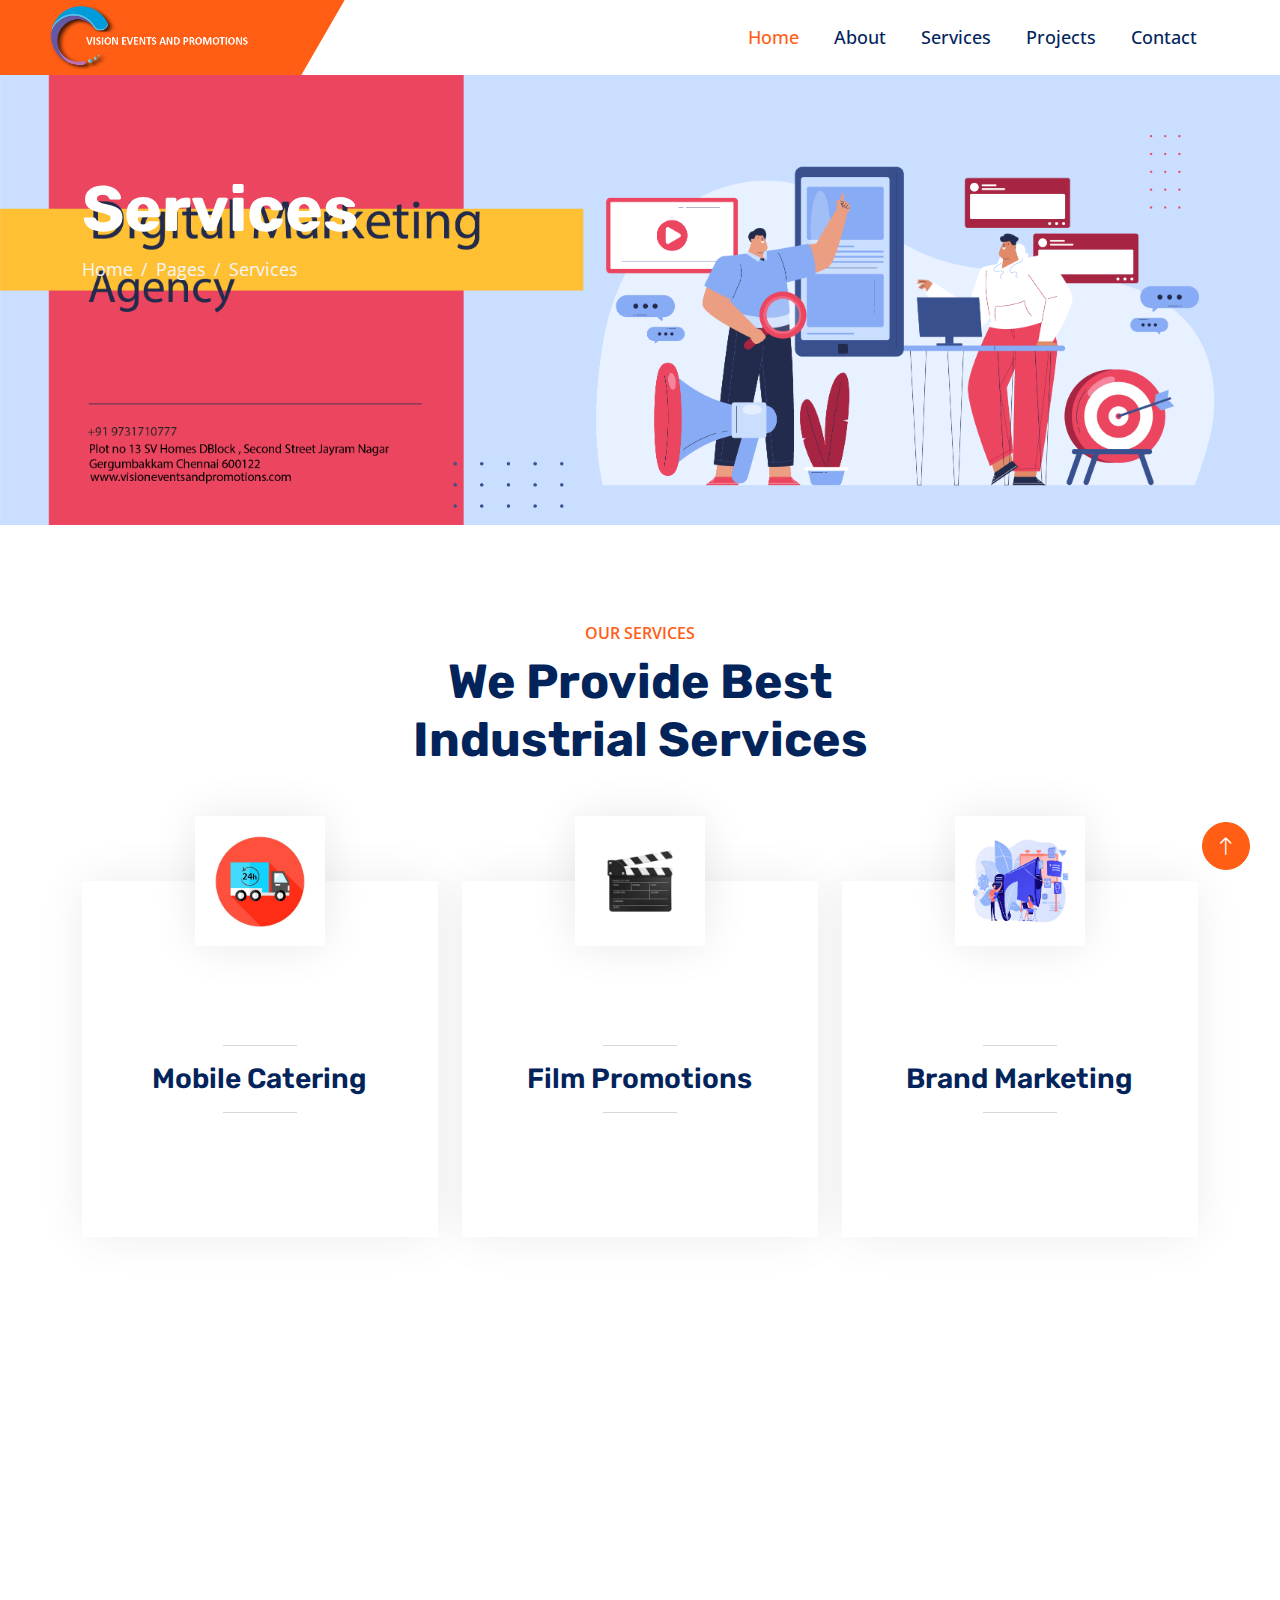
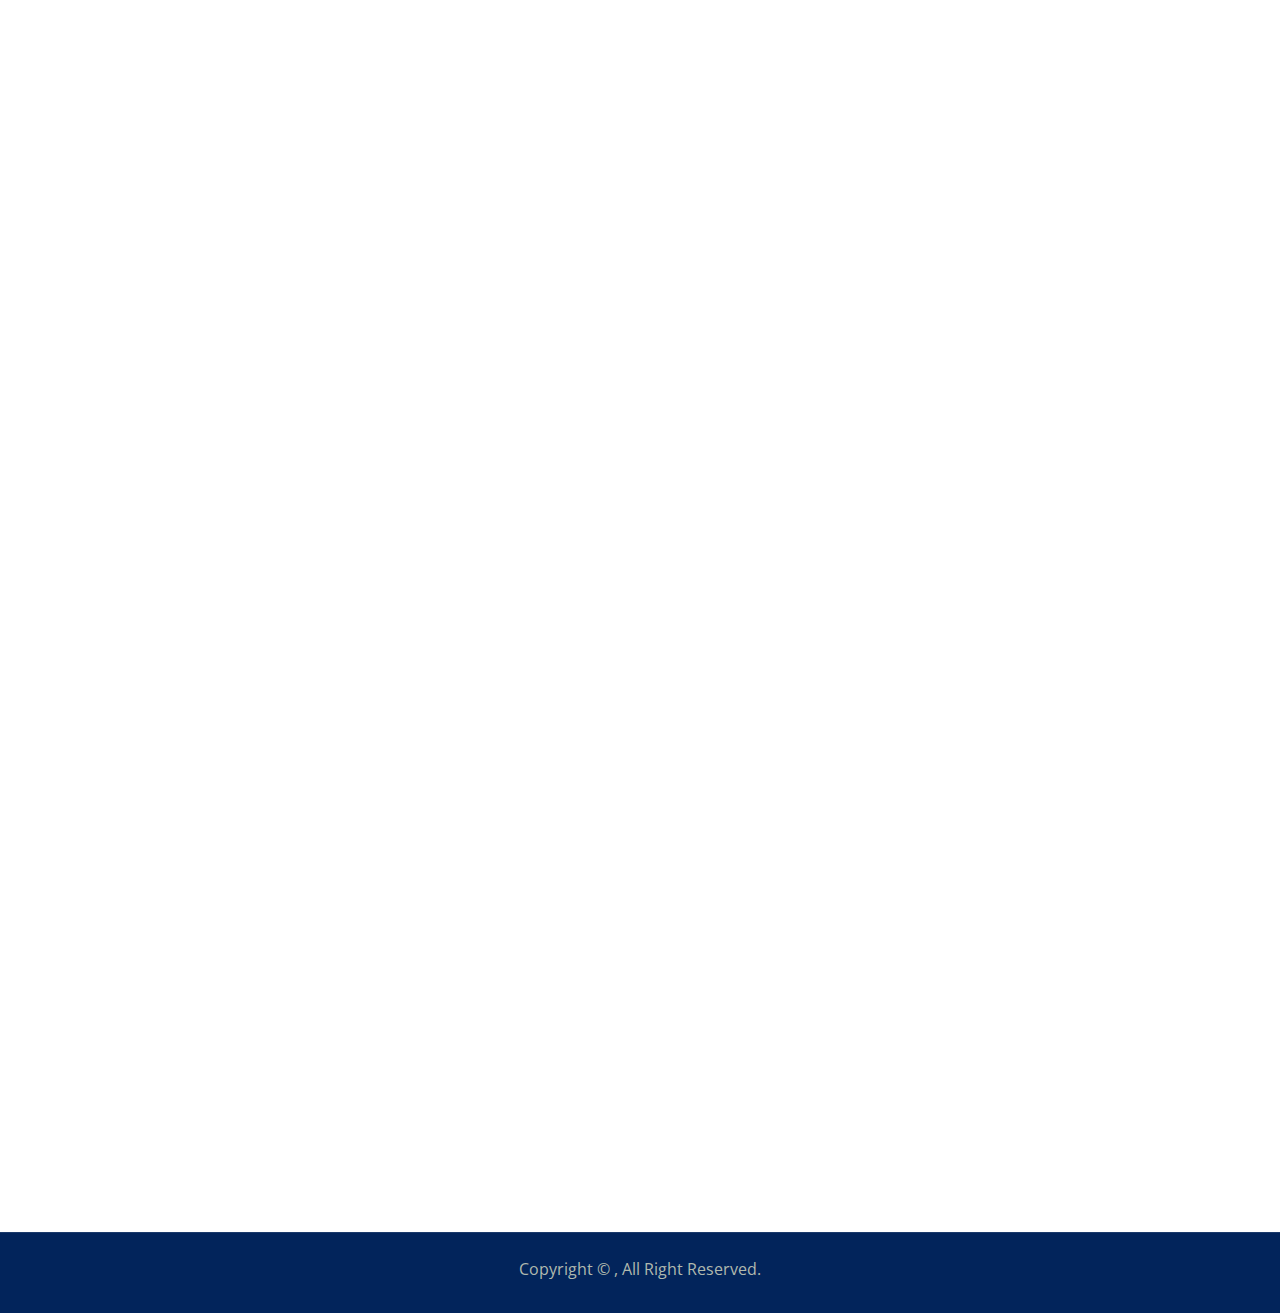
<file: service.html>
<!DOCTYPE html>
<html lang="en">

<head>
    <meta charset="utf-8">
    <title>Vision Events and Promotions</title>
    <meta content="width=device-width, initial-scale=1.0" name="viewport">
    <meta content="" name="keywords">
    <meta content="" name="description">

    <!-- Favicon -->
    <link href="img/favicon.ico" rel="icon">
    <link rel="icon" href="img/VISION EVENTS AND PROMOTIONS LOGO ONLY .png" type="image/x-icon">
    <link rel="shortcut icon" href="img/VISION EVENTS AND PROMOTIONS LOGO ONLY .png" type="image/x-icon">

    <!-- Google Web Fonts -->
    <link rel="preconnect" href="https://fonts.googleapis.com">
    <link rel="preconnect" href="https://fonts.gstatic.com" crossorigin>
    <link href="https://fonts.googleapis.com/css2?family=Open+Sans:wght@400;500;600&family=Rubik:wght@500;600;700&display=swap" rel="stylesheet">

    <!-- Icon Font Stylesheet -->
    <link href="https://cdnjs.cloudflare.com/ajax/libs/font-awesome/5.10.0/css/all.min.css" rel="stylesheet">
    <link href="https://cdn.jsdelivr.net/npm/bootstrap-icons@1.4.1/font/bootstrap-icons.css" rel="stylesheet">

    <!-- Libraries Stylesheet -->
    <link href="lib/animate/animate.min.css" rel="stylesheet">
    <link href="lib/owlcarousel/assets/owl.carousel.min.css" rel="stylesheet">

    <!-- Customized Bootstrap Stylesheet -->
    <link href="css/bootstrap.min.css" rel="stylesheet">

    <!-- Template Stylesheet -->
    <link href="css/style.css" rel="stylesheet">
</head>

<body>
    <!-- Spinner Start -->
    <div id="spinner" class="show bg-white position-fixed translate-middle w-100 vh-100 top-50 start-50 d-flex align-items-center justify-content-center">
        <div class="spinner-border text-primary" role="status" style="width: 3rem; height: 3rem;"></div>
    </div>
    <!-- Spinner End -->


    <!-- Topbar Start 
    <div class="container-fluid bg-dark px-0">
        <div class="row g-0 d-none d-lg-flex">
            <div class="col-lg-6 ps-5 text-start">
                <div class="h-100 d-inline-flex align-items-center text-white">
                    <span>Follow Us:</span>
                    <a class="btn btn-link text-light" href=""><i class="fab fa-facebook-f"></i></a>
                    <a class="btn btn-link text-light" href=""><i class="fab fa-twitter"></i></a>
                    <a class="btn btn-link text-light" href=""><i class="fab fa-linkedin-in"></i></a>
                    <a class="btn btn-link text-light" href=""><i class="fab fa-instagram"></i></a>
                </div>
            </div>
            <div class="col-lg-6 text-end">
                <div class="h-100 topbar-right d-inline-flex align-items-center text-white py-2 px-5">
                    <span class="fs-5 fw-bold me-2"><i class="fa fa-phone-alt me-2"></i>Call Us:</span>
                    <span class="fs-5 fw-bold">+012 345 6789</span>
                </div>
            </div>
        </div>
    </div>
     Topbar End -->


    <!-- Navbar Start -->
    <nav class="navbar navbar-expand-lg bg-white navbar-light sticky-top py-0 pe-5">
        <a href="index.html" class="navbar-brand ps-5 me-0">
            <!--<h1 class="text-white m-0" style="font-size: 20px; font-weight: 100;">Vision Events and Promotions</h1>-->
            <img src="img/LOGO PNG.png" alt="Vision Events and Promotions" style="width: 200px; height: auto;">


        </a>
        <button type="button" class="navbar-toggler me-0" data-bs-toggle="collapse" data-bs-target="#navbarCollapse">
            <span class="navbar-toggler-icon"></span>
        </button>
        <div class="collapse navbar-collapse" id="navbarCollapse">
            <div class="navbar-nav ms-auto p-4 p-lg-0">
                <a href="index.html" class="nav-item nav-link active">Home</a>
                <a href="about.html" class="nav-item nav-link">About</a>
                <a href="service.html" class="nav-item nav-link">Services</a>
                <a href="project.html" class="nav-item nav-link">Projects</a>
                <!--<div class="nav-item dropdown">
                    <a href="#" class="nav-link dropdown-toggle" data-bs-toggle="dropdown">Pages</a>
                    <div class="dropdown-menu bg-light m-0">
                        <a href="project.html" class="dropdown-item">Projects</a>
                        <a href="feature.html" class="dropdown-item">Features</a>
                        <a href="team.html" class="dropdown-item">Our Team</a>
                        <a href="testimonial.html" class="dropdown-item">Testimonial</a>
                        <a href="404.html" class="dropdown-item">404 Page</a>
                    </div>
                </div>-->
                <a href="contact.html" class="nav-item nav-link">Contact</a>
            </div>
            <!--<a href="" class="btn btn-primary px-3 d-none d-lg-block">Get A Quote</a>-->
        </div>
    </nav>
    <!-- Navbar End -->


    <!-- Page Header Start -->
    <div class="container-fluid page-header py-5 mb-5 wow fadeIn" data-wow-delay="0.1s">
        <div class="container py-5">
            <h1 class="display-3 text-white animated slideInRight">Services</h1>
            <nav aria-label="breadcrumb">
                <ol class="breadcrumb animated slideInRight mb-0">
                    <li class="breadcrumb-item"><a href="#">Home</a></li>
                    <li class="breadcrumb-item"><a href="#">Pages</a></li>
                    <li class="breadcrumb-item active" aria-current="page">Services</li>
                </ol>
            </nav>
        </div>
    </div>
    <!-- Page Header End -->


    <div class="container-xxl py-5">
        <div class="container">
            <div class="text-center mx-auto pb-4 wow fadeInUp" data-wow-delay="0.1s" style="max-width: 600px;">
                <p class="fw-medium text-uppercase text-primary mb-2">Our Services</p>
                <h1 class="display-5 mb-4">We Provide Best Industrial Services</h1>
            </div>
            <div class="row gy-5 gx-4">
                <!-- Existing service items -->
                <div class="col-md-6 col-lg-4 wow fadeInUp" data-wow-delay="0.1s">
                    <div class="service-item">
                        <img class="img-fluid" src="img/Mobile Canter.jpg" alt="">
                        <div class="service-img">
                            <img class="img-fluid" src="img/Mobile Canter.jpg" alt="">
                        </div>
                        <div class="service-detail">
                            <div class="service-title">
                                <hr class="w-25">
                                <h3 class="mb-0">Mobile Catering</h3>
                                <hr class="w-25">
                            </div>
                            <div class="service-text"></div>
                        </div>
                    </div>
                </div>
                <div class="col-md-6 col-lg-4 wow fadeInUp" data-wow-delay="0.3s">
                    <div class="service-item">
                        <img class="img-fluid" src="img/Film Promotions.jpg" alt="">
                        <div class="service-img">
                            <img class="img-fluid" src="img/Film Promotions.jpg" alt="">
                        </div>
                        <div class="service-detail">
                            <div class="service-title">
                                <hr class="w-25">
                                <h3 class="mb-0">Film Promotions</h3>
                                <hr class="w-25">
                            </div>
                            <div class="service-text"></div>
                        </div>
                    </div>
                </div>
                <div class="col-md-6 col-lg-4 wow fadeInUp" data-wow-delay="0.5s">
                    <div class="service-item">
                        <img class="img-fluid" src="img/Brand Marketing.jpg" alt="">
                        <div class="service-img">
                            <img class="img-fluid" src="img/Brand Marketing.jpg" alt="">
                        </div>
                        <div class="service-detail">
                            <div class="service-title">
                                <hr class="w-25">
                                <h3 class="mb-0">Brand Marketing</h3>
                                <hr class="w-25">
                            </div>
                            <div class="service-text"></div>
                        </div>
                    </div>
                </div>
                <!-- Additional service items -->
                <div class="col-md-6 col-lg-4 wow fadeInUp" data-wow-delay="0.7s">
                    <div class="service-item">
                        <img class="img-fluid" src="img/digital-marketing.png" alt="">
                        <div class="service-img">
                            <img class="img-fluid" src="img/digital-marketing.png" alt="">
                        </div>
                        <div class="service-detail">
                            <div class="service-title">
                                <hr class="w-25">
                                <h3 class="mb-0">Digital Marketing</h3>
                                <hr class="w-25">
                            </div>
                            <div class="service-text"></div>
                        </div>
                    </div>
                </div>
                <div class="col-md-6 col-lg-4 wow fadeInUp" data-wow-delay="0.9s">
                    <div class="service-item">
                        <img class="img-fluid" src="img/bullhorn.png" alt="">
                        <div class="service-img">
                            <img class="img-fluid" src="img/bullhorn.png" alt="">
                        </div>
                        <div class="service-detail">
                            <div class="service-title">
                                <hr class="w-25">
                                <h3 class="mb-0">Social Media Marketing</h3>
                                <hr class="w-25">
                            </div>
                            <div class="service-text"></div>
                        </div>
                    </div>
                </div>
                <div class="col-md-6 col-lg-4 wow fadeInUp" data-wow-delay="1.1s">
                    <div class="service-item">
                        <img class="img-fluid" src="img/writer.png" alt="">
                        <div class="service-img">
                            <img class="img-fluid" src="img/writer.png" alt="">
                        </div>
                        <div class="service-detail">
                            <div class="service-title">
                                <hr class="w-25">
                                <h3 class="mb-0">Content Marketing</h3>
                                <hr class="w-25">
                            </div>
                            <div class="service-text"></div>
                        </div>
                    </div>
                </div>
                <div class="col-md-6 col-lg-4 wow fadeInUp" data-wow-delay="1.3s">
                    <div class="service-item">
                        <img class="img-fluid" src="img/lyrics.png" alt="">
                        <div class="service-img">
                            <img class="img-fluid" src="img/lyrics.png" alt="">
                        </div>
                        <div class="service-detail">
                            <div class="service-title">
                                <hr class="w-25">
                                <h3 class="mb-0">Lyrical Video</h3>
                                <hr class="w-25">
                            </div>
                            <div class="service-text"></div>
                        </div>
                    </div>
                </div>
                <div class="col-md-6 col-lg-4 wow fadeInUp" data-wow-delay="1.5s">
                    <div class="service-item">
                        <img class="img-fluid" src="img/video-editing-app.png" alt="">
                        <div class="service-img">
                            <img class="img-fluid" src="img/video-editing-app.png" alt="">
                        </div>
                        <div class="service-detail">
                            <div class="service-title">
                                <hr class="w-25">
                                <h3 class="mb-0">Film Editing</h3>
                                <hr class="w-25">
                            </div>
                            <div class="service-text"></div>
                        </div>
                    </div>
                </div>
            </div>
        </div>
    </div>
    
    <!-- Service End -->


    <!-- Testimonial Start 
    <div class="container-xxl py-5">
        <div class="container">
            <div class="text-center mx-auto wow fadeInUp" data-wow-delay="0.1s" style="max-width: 600px;">
                <p class="fw-medium text-uppercase text-primary mb-2">Testimonial</p>
                <h1 class="display-5 mb-5">What Our Clients Say!</h1>
            </div>
            <div class="owl-carousel testimonial-carousel wow fadeInUp" data-wow-delay="0.1s">
                <div class="testimonial-item text-center">
                    <div class="testimonial-img position-relative">
                        <img class="img-fluid rounded-circle mx-auto mb-5" src="img/testimonial-1.jpg">
                        <div class="btn-square bg-primary rounded-circle">
                            <i class="fa fa-quote-left text-white"></i>
                        </div>
                    </div>
                    <div class="testimonial-text text-center rounded p-4">
                        <p>Clita clita tempor justo dolor ipsum amet kasd amet duo justo duo duo labore sed sed. Magna ut diam sit et amet stet eos sed clita erat magna elitr erat sit sit erat at rebum justo sea clita.</p>
                        <h5 class="mb-1">Client Name</h5>
                        <span class="fst-italic">Profession</span>
                    </div>
                </div>
                <div class="testimonial-item text-center">
                    <div class="testimonial-img position-relative">
                        <img class="img-fluid rounded-circle mx-auto mb-5" src="img/testimonial-2.jpg">
                        <div class="btn-square bg-primary rounded-circle">
                            <i class="fa fa-quote-left text-white"></i>
                        </div>
                    </div>
                    <div class="testimonial-text text-center rounded p-4">
                        <p>Clita clita tempor justo dolor ipsum amet kasd amet duo justo duo duo labore sed sed. Magna ut diam sit et amet stet eos sed clita erat magna elitr erat sit sit erat at rebum justo sea clita.</p>
                        <h5 class="mb-1">Client Name</h5>
                        <span class="fst-italic">Profession</span>
                    </div>
                </div>
                <div class="testimonial-item text-center">
                    <div class="testimonial-img position-relative">
                        <img class="img-fluid rounded-circle mx-auto mb-5" src="img/testimonial-3.jpg">
                        <div class="btn-square bg-primary rounded-circle">
                            <i class="fa fa-quote-left text-white"></i>
                        </div>
                    </div>
                    <div class="testimonial-text text-center rounded p-4">
                        <p>Clita clita tempor justo dolor ipsum amet kasd amet duo justo duo duo labore sed sed. Magna ut diam sit et amet stet eos sed clita erat magna elitr erat sit sit erat at rebum justo sea clita.</p>
                        <h5 class="mb-1">Client Name</h5>
                        <span class="fst-italic">Profession</span>
                    </div>
                </div>
            </div>
        </div>
    </div>
     Testimonial End -->
        

        <!-- Footer Start -->
        <div class="container-fluid bg-dark footer mt-5 py-5 wow fadeIn" data-wow-delay="0.1s">
            <div class="container py-5">
                <div class="row g-5">
                    <div class="col-lg-3 col-md-6">
                        <h5 class="text-white mb-4">Our Office</h5>
                        <p class="mb-2"><i class="fa fa-map-marker-alt me-3"></i>Plot no 13 SV Homes D Block, Second St, Jayaram Nagar, Gerugambakkam, Tamil Nadu 600122</p>
                        <p class="mb-2"><i class="fa fa-phone-alt me-3"></i>+91 9731710777</p>
                        <p class="mb-2"><i class="fa fa-envelope me-3"></i>contact@visioneventsandpromotions.com</p>
                        <div class="d-flex pt-3">
                            <a class="btn btn-square btn-primary rounded-circle me-2" href=""><i class="fab fa-twitter"></i></a>
                            <a class="btn btn-square btn-primary rounded-circle me-2" href=""><i class="fab fa-facebook-f"></i></a>
                            <a class="btn btn-square btn-primary rounded-circle me-2" href=""><i class="fab fa-youtube"></i></a>
                            <a class="btn btn-square btn-primary rounded-circle me-2" href=""><i class="fab fa-linkedin-in"></i></a>
                            <a class="btn btn-square btn-primary rounded-circle me-2" href=""><i class="fab fa-instagram"></i></a>
                        </div>
                    </div>
                    <div class="col-lg-3 col-md-6">
                        <h5 class="text-white mb-4">Quick Links</h5>
                        <a class="btn btn-link" href="">About Us</a>
                        <a class="btn btn-link" href="">Contact Us</a>
                        <a class="btn btn-link" href="">Our Services</a>
                        <a class="btn btn-link" href="">Terms & Condition</a>
                        <a class="btn btn-link" href="">Support</a>
                    </div>
                    <div class="col-lg-3 col-md-6">
                        <h5 class="text-white mb-4">Business Hours</h5>
                        <p class="mb-1">Monday - Sunday</p>
                        <h6 class="text-light">24hours</h6>
                    </div>
                    <!--<div class="col-lg-3 col-md-6">
                        <h5 class="text-white mb-4">Newsletter</h5>
                        <p>Dolor amet sit justo amet elitr clita ipsum elitr est.</p>
                        <div class="position-relative w-100">
                            <input class="form-control bg-transparent w-100 py-3 ps-4 pe-5" type="text" placeholder="Your email">
                            <button type="button" class="btn btn-primary py-2 position-absolute top-0 end-0 mt-2 me-2">SignUp</button>
                        </div>
                    </div>-->
                </div>
            </div>
        </div>
        <!-- Footer End -->
    
    
        <!-- Copyright Start -->
        <div class="container-fluid copyright bg-dark py-4">
            <div class="container text-center">
                <p class="mb-2">Copyright &copy; <a class="fw-semi-bold" href="#"></a>, All Right Reserved.</p>
                <!--/*** This template is free as long as you keep the footer author’s credit link/attribution link/backlink. If you'd like to use the template without the footer author’s credit link/attribution link/backlink, you can purchase the Credit Removal License from "https://htmlcodex.com/credit-removal". Thank you for your support. ***/
                <p class="mb-0">Designed By <a class="fw-semi-bold" href="https://htmlcodex.com">HTML Codex</a></p>
            </div>
        </div>
         Copyright End -->


    <!-- Back to Top -->
    <a href="#" class="btn btn-lg btn-primary btn-lg-square rounded-circle back-to-top"><i class="bi bi-arrow-up"></i></a>


    <!-- JavaScript Libraries -->
    <script src="https://code.jquery.com/jquery-3.4.1.min.js"></script>
    <script src="https://cdn.jsdelivr.net/npm/bootstrap@5.0.0/dist/js/bootstrap.bundle.min.js"></script>
    <script src="lib/wow/wow.min.js"></script>
    <script src="lib/easing/easing.min.js"></script>
    <script src="lib/waypoints/waypoints.min.js"></script>
    <script src="lib/owlcarousel/owl.carousel.min.js"></script>
    <script src="lib/counterup/counterup.min.js"></script>

    <!-- Template Javascript -->
    <script src="js/main.js"></script>
</body>

</html>
</file>
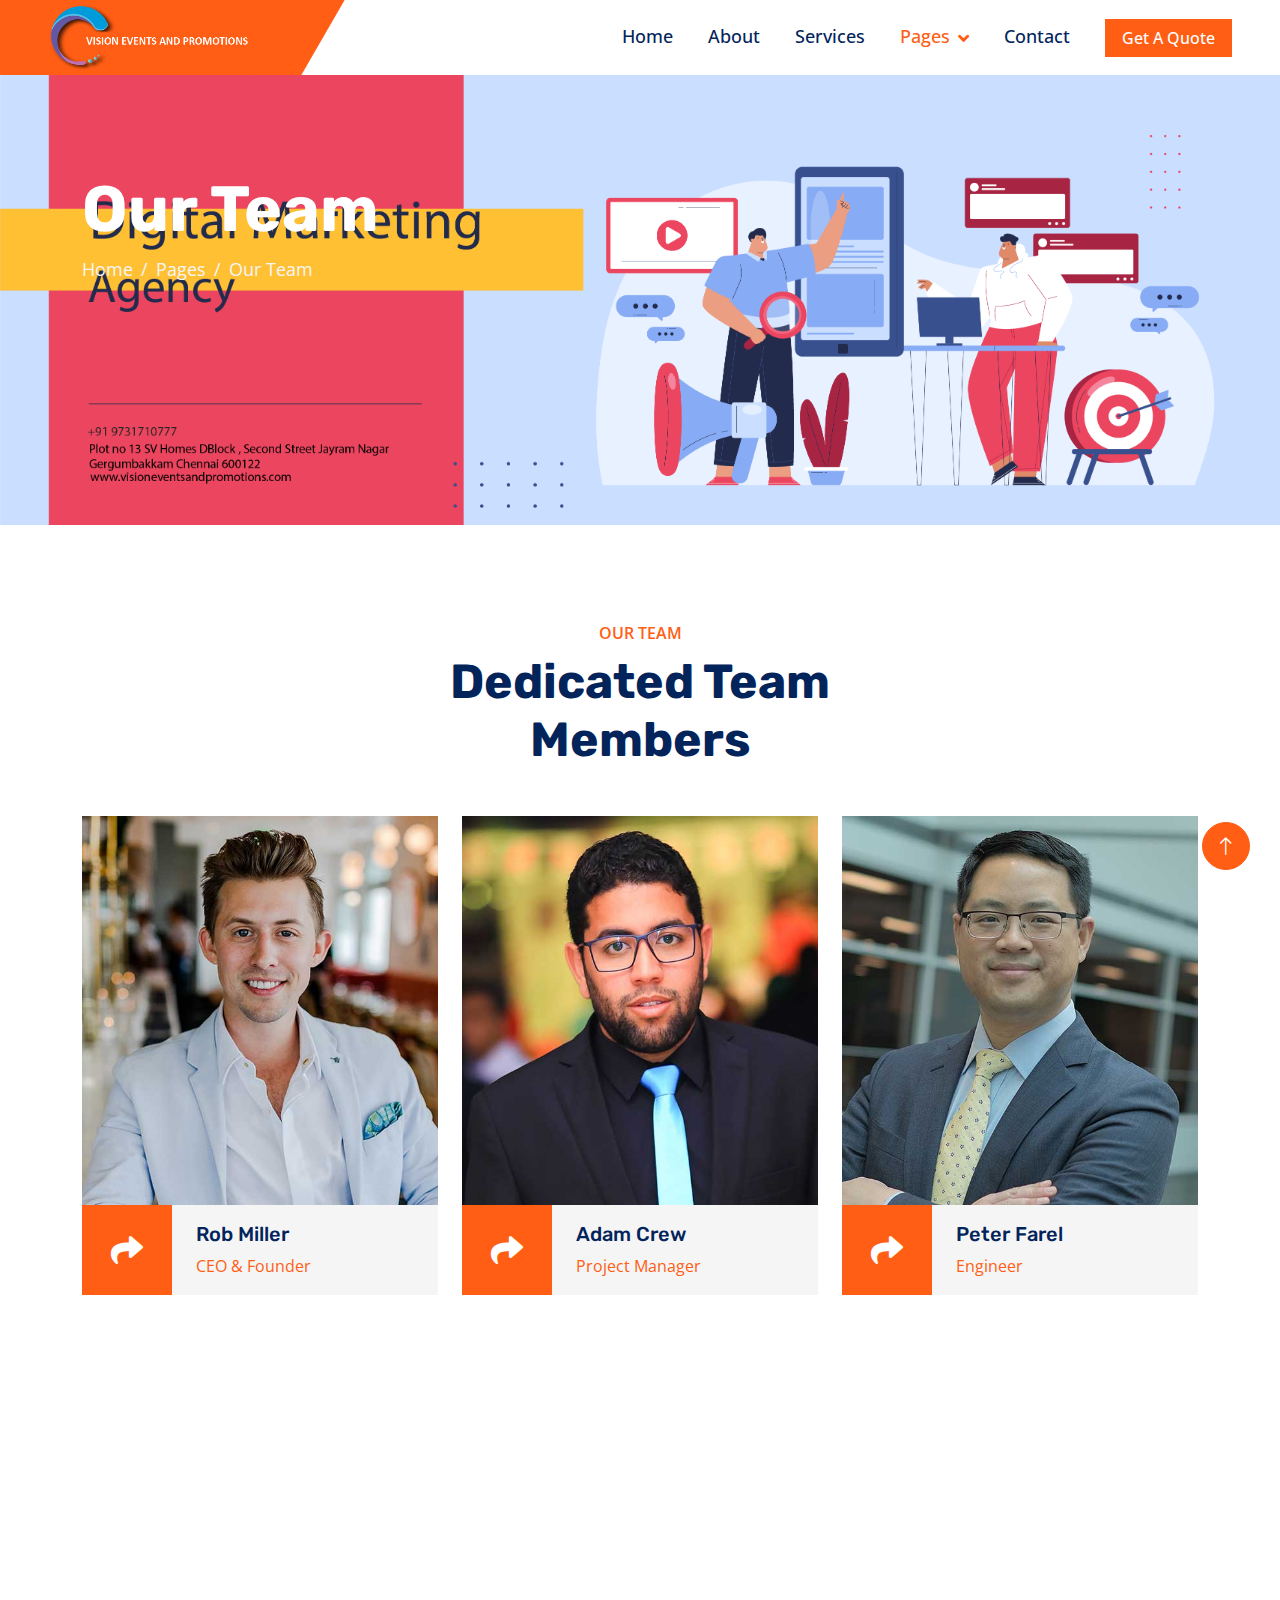
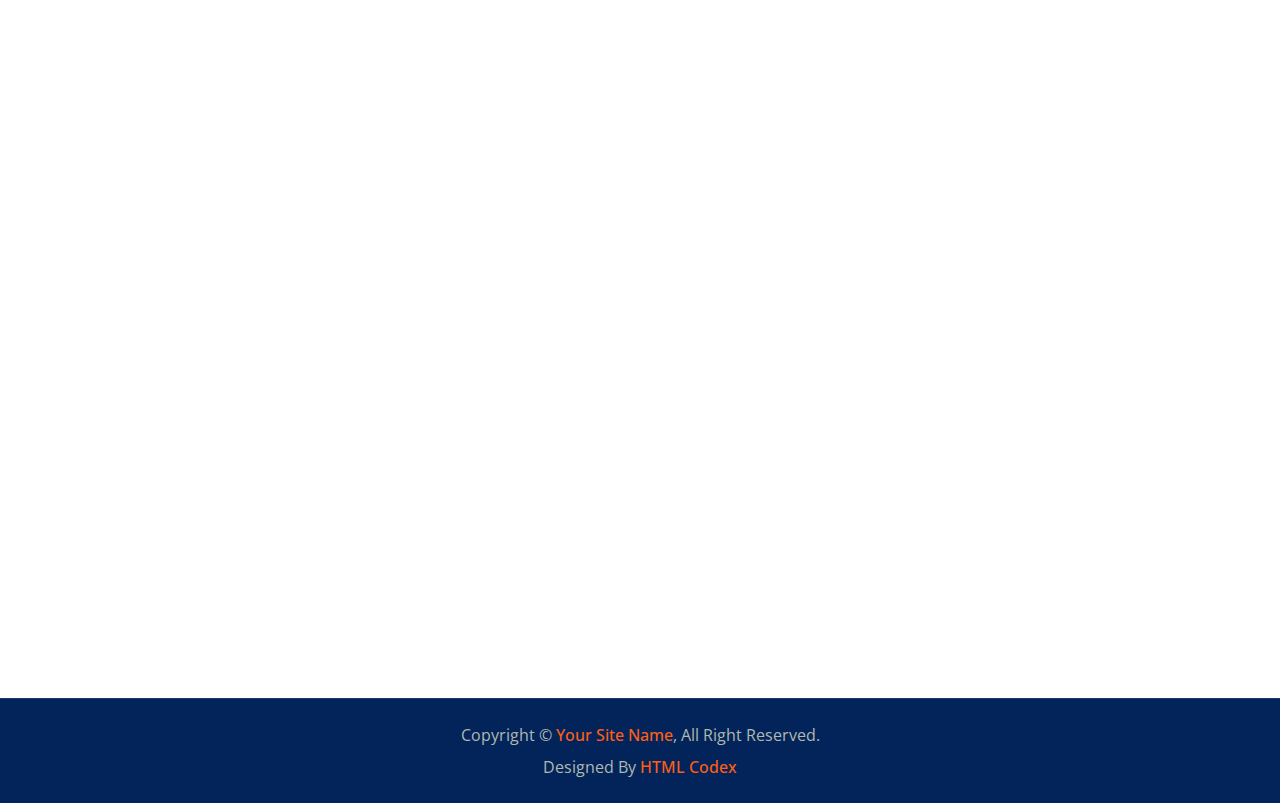
<file: team.html>
<!DOCTYPE html>
<html lang="en">

<head>
    <meta charset="utf-8">
    <title>Industro - Industrial HTML Template</title>
    <meta content="width=device-width, initial-scale=1.0" name="viewport">
    <meta content="" name="keywords">
    <meta content="" name="description">

    <!-- Favicon -->
    <link href="img/favicon.ico" rel="icon">

    <!-- Google Web Fonts -->
    <link rel="preconnect" href="https://fonts.googleapis.com">
    <link rel="preconnect" href="https://fonts.gstatic.com" crossorigin>
    <link href="https://fonts.googleapis.com/css2?family=Open+Sans:wght@400;500;600&family=Rubik:wght@500;600;700&display=swap" rel="stylesheet">

    <!-- Icon Font Stylesheet -->
    <link href="https://cdnjs.cloudflare.com/ajax/libs/font-awesome/5.10.0/css/all.min.css" rel="stylesheet">
    <link href="https://cdn.jsdelivr.net/npm/bootstrap-icons@1.4.1/font/bootstrap-icons.css" rel="stylesheet">

    <!-- Libraries Stylesheet -->
    <link href="lib/animate/animate.min.css" rel="stylesheet">
    <link href="lib/owlcarousel/assets/owl.carousel.min.css" rel="stylesheet">

    <!-- Customized Bootstrap Stylesheet -->
    <link href="css/bootstrap.min.css" rel="stylesheet">

    <!-- Template Stylesheet -->
    <link href="css/style.css" rel="stylesheet">
</head>

<body>
    <!-- Spinner Start -->
    <div id="spinner" class="show bg-white position-fixed translate-middle w-100 vh-100 top-50 start-50 d-flex align-items-center justify-content-center">
        <div class="spinner-border text-primary" role="status" style="width: 3rem; height: 3rem;"></div>
    </div>
    <!-- Spinner End -->


    <!-- Topbar Start 
    <div class="container-fluid bg-dark px-0">
        <div class="row g-0 d-none d-lg-flex">
            <div class="col-lg-6 ps-5 text-start">
                <div class="h-100 d-inline-flex align-items-center text-white">
                    <span>Follow Us:</span>
                    <a class="btn btn-link text-light" href=""><i class="fab fa-facebook-f"></i></a>
                    <a class="btn btn-link text-light" href=""><i class="fab fa-twitter"></i></a>
                    <a class="btn btn-link text-light" href=""><i class="fab fa-linkedin-in"></i></a>
                    <a class="btn btn-link text-light" href=""><i class="fab fa-instagram"></i></a>
                </div>
            </div>
            <div class="col-lg-6 text-end">
                <div class="h-100 topbar-right d-inline-flex align-items-center text-white py-2 px-5">
                    <span class="fs-5 fw-bold me-2"><i class="fa fa-phone-alt me-2"></i>Call Us:</span>
                    <span class="fs-5 fw-bold">+012 345 6789</span>
                </div>
            </div>
        </div>
    </div>
    Topbar End -->


    <!-- Navbar Start -->
    <nav class="navbar navbar-expand-lg bg-white navbar-light sticky-top py-0 pe-5">
        <a href="index.html" class="navbar-brand ps-5 me-0">
            <!--<h1 class="text-white m-0" style="font-size: 20px; font-weight: 100;">Vision Events and Promotions</h1>-->
            <img src="img/LOGO PNG.png" alt="Vision Events and Promotions" style="width: 200px; height: auto;">
        </a>
        <button type="button" class="navbar-toggler me-0" data-bs-toggle="collapse" data-bs-target="#navbarCollapse">
            <span class="navbar-toggler-icon"></span>
        </button>
        <div class="collapse navbar-collapse" id="navbarCollapse">
            <div class="navbar-nav ms-auto p-4 p-lg-0">
                <a href="index.html" class="nav-item nav-link">Home</a>
                <a href="about.html" class="nav-item nav-link">About</a>
                <a href="service.html" class="nav-item nav-link">Services</a>
                <div class="nav-item dropdown">
                    <a href="#" class="nav-link dropdown-toggle active" data-bs-toggle="dropdown">Pages</a>
                    <div class="dropdown-menu bg-light m-0">
                        <a href="project.html" class="dropdown-item">Projects</a>
                        <a href="feature.html" class="dropdown-item">Features</a>
                        <a href="team.html" class="dropdown-item active">Our Team</a>
                        <a href="testimonial.html" class="dropdown-item">Testimonial</a>
                        <a href="404.html" class="dropdown-item">404 Page</a>
                    </div>
                </div>
                <a href="contact.html" class="nav-item nav-link">Contact</a>
            </div>
            <a href="" class="btn btn-primary px-3 d-none d-lg-block">Get A Quote</a>
        </div>
    </nav>
    <!-- Navbar End -->


    <!-- Page Header Start -->
    <div class="container-fluid page-header py-5 mb-5 wow fadeIn" data-wow-delay="0.1s">
        <div class="container py-5">
            <h1 class="display-3 text-white animated slideInRight">Our Team</h1>
            <nav aria-label="breadcrumb">
                <ol class="breadcrumb animated slideInRight mb-0">
                    <li class="breadcrumb-item"><a href="#">Home</a></li>
                    <li class="breadcrumb-item"><a href="#">Pages</a></li>
                    <li class="breadcrumb-item active" aria-current="page">Our Team</li>
                </ol>
            </nav>
        </div>
    </div>
    <!-- Page Header End -->


    <!-- Team Start -->
    <div class="container-xxl py-5">
        <div class="container">
            <div class="text-center mx-auto wow fadeInUp" data-wow-delay="0.1s" style="max-width: 600px;">
                <p class="fw-medium text-uppercase text-primary mb-2">Our Team</p>
                <h1 class="display-5 mb-5">Dedicated Team Members</h1>
            </div>
            <div class="row g-4">
                <div class="col-lg-4 col-md-6 wow fadeInUp" data-wow-delay="0.1s">
                    <div class="team-item">
                        <img class="img-fluid" src="img/team-1.jpg" alt="">
                        <div class="d-flex">
                            <div class="flex-shrink-0 btn-square bg-primary" style="width: 90px; height: 90px;">
                                <i class="fa fa-2x fa-share text-white"></i>
                            </div>
                            <div class="position-relative overflow-hidden bg-light d-flex flex-column justify-content-center w-100 ps-4" style="height: 90px;">
                                <h5>Rob Miller</h5>
                                <span class="text-primary">CEO & Founder</span>
                                <div class="team-social">
                                    <a class="btn btn-square btn-dark rounded-circle mx-1" href=""><i class="fab fa-facebook-f"></i></a>
                                    <a class="btn btn-square btn-dark rounded-circle mx-1" href=""><i class="fab fa-twitter"></i></a>
                                    <a class="btn btn-square btn-dark rounded-circle mx-1" href=""><i class="fab fa-instagram"></i></a>
                                </div>                                                              
                            </div>
                        </div>
                    </div>
                </div>
                <div class="col-lg-4 col-md-6 wow fadeInUp" data-wow-delay="0.3s">
                    <div class="team-item">
                        <img class="img-fluid" src="img/team-2.jpg" alt="">
                        <div class="d-flex">
                            <div class="flex-shrink-0 btn-square bg-primary" style="width: 90px; height: 90px;">
                                <i class="fa fa-2x fa-share text-white"></i>
                            </div>
                            <div class="position-relative overflow-hidden bg-light d-flex flex-column justify-content-center w-100 ps-4" style="height: 90px;">
                                <h5>Adam Crew</h5>
                                <span class="text-primary">Project Manager</span>
                                <div class="team-social">
                                    <a class="btn btn-square btn-dark rounded-circle mx-1" href=""><i class="fab fa-facebook-f"></i></a>
                                    <a class="btn btn-square btn-dark rounded-circle mx-1" href=""><i class="fab fa-twitter"></i></a>
                                    <a class="btn btn-square btn-dark rounded-circle mx-1" href=""><i class="fab fa-instagram"></i></a>
                                </div>
                            </div>
                        </div>
                    </div>
                </div>
                <div class="col-lg-4 col-md-6 wow fadeInUp" data-wow-delay="0.5s">
                    <div class="team-item">
                        <img class="img-fluid" src="img/team-3.jpg" alt="">
                        <div class="d-flex">
                            <div class="flex-shrink-0 btn-square bg-primary" style="width: 90px; height: 90px;">
                                <i class="fa fa-2x fa-share text-white"></i>
                            </div>
                            <div class="position-relative overflow-hidden bg-light d-flex flex-column justify-content-center w-100 ps-4" style="height: 90px;">
                                <h5>Peter Farel</h5>
                                <span class="text-primary">Engineer</span>
                                <div class="team-social">
                                    <a class="btn btn-square btn-dark rounded-circle mx-1" href=""><i class="fab fa-facebook-f"></i></a>
                                    <a class="btn btn-square btn-dark rounded-circle mx-1" href=""><i class="fab fa-twitter"></i></a>
                                    <a class="btn btn-square btn-dark rounded-circle mx-1" href=""><i class="fab fa-instagram"></i></a>
                                </div>
                            </div>
                        </div>
                    </div>
                </div>
                <div class="col-lg-4 col-md-6 wow fadeInUp" data-wow-delay="0.1s">
                    <div class="team-item">
                        <img class="img-fluid" src="img/team-1.jpg" alt="">
                        <div class="d-flex">
                            <div class="flex-shrink-0 btn-square bg-primary" style="width: 90px; height: 90px;">
                                <i class="fa fa-2x fa-share text-white"></i>
                            </div>
                            <div class="position-relative overflow-hidden bg-light d-flex flex-column justify-content-center w-100 ps-4" style="height: 90px;">
                                <h5>Rob Miller</h5>
                                <span class="text-primary">CEO & Founder</span>
                                <div class="team-social">
                                    <a class="btn btn-square btn-dark rounded-circle mx-1" href=""><i class="fab fa-facebook-f"></i></a>
                                    <a class="btn btn-square btn-dark rounded-circle mx-1" href=""><i class="fab fa-twitter"></i></a>
                                    <a class="btn btn-square btn-dark rounded-circle mx-1" href=""><i class="fab fa-instagram"></i></a>
                                </div>                                                              
                            </div>
                        </div>
                    </div>
                </div>
                <div class="col-lg-4 col-md-6 wow fadeInUp" data-wow-delay="0.3s">
                    <div class="team-item">
                        <img class="img-fluid" src="img/team-2.jpg" alt="">
                        <div class="d-flex">
                            <div class="flex-shrink-0 btn-square bg-primary" style="width: 90px; height: 90px;">
                                <i class="fa fa-2x fa-share text-white"></i>
                            </div>
                            <div class="position-relative overflow-hidden bg-light d-flex flex-column justify-content-center w-100 ps-4" style="height: 90px;">
                                <h5>Adam Crew</h5>
                                <span class="text-primary">Project Manager</span>
                                <div class="team-social">
                                    <a class="btn btn-square btn-dark rounded-circle mx-1" href=""><i class="fab fa-facebook-f"></i></a>
                                    <a class="btn btn-square btn-dark rounded-circle mx-1" href=""><i class="fab fa-twitter"></i></a>
                                    <a class="btn btn-square btn-dark rounded-circle mx-1" href=""><i class="fab fa-instagram"></i></a>
                                </div>
                            </div>
                        </div>
                    </div>
                </div>
                <div class="col-lg-4 col-md-6 wow fadeInUp" data-wow-delay="0.5s">
                    <div class="team-item">
                        <img class="img-fluid" src="img/team-3.jpg" alt="">
                        <div class="d-flex">
                            <div class="flex-shrink-0 btn-square bg-primary" style="width: 90px; height: 90px;">
                                <i class="fa fa-2x fa-share text-white"></i>
                            </div>
                            <div class="position-relative overflow-hidden bg-light d-flex flex-column justify-content-center w-100 ps-4" style="height: 90px;">
                                <h5>Peter Farel</h5>
                                <span class="text-primary">Engineer</span>
                                <div class="team-social">
                                    <a class="btn btn-square btn-dark rounded-circle mx-1" href=""><i class="fab fa-facebook-f"></i></a>
                                    <a class="btn btn-square btn-dark rounded-circle mx-1" href=""><i class="fab fa-twitter"></i></a>
                                    <a class="btn btn-square btn-dark rounded-circle mx-1" href=""><i class="fab fa-instagram"></i></a>
                                </div>
                            </div>
                        </div>
                    </div>
                </div>
            </div>
        </div>
    </div>
    <!-- Team End -->
        

    <!-- Footer Start -->
    <div class="container-fluid bg-dark footer mt-5 py-5 wow fadeIn" data-wow-delay="0.1s">
        <div class="container py-5">
            <div class="row g-5">
                <div class="col-lg-3 col-md-6">
                    <h5 class="text-white mb-4">Our Office</h5>
                    <p class="mb-2"><i class="fa fa-map-marker-alt me-3"></i>123 Street, New York, USA</p>
                    <p class="mb-2"><i class="fa fa-phone-alt me-3"></i>+012 345 67890</p>
                    <p class="mb-2"><i class="fa fa-envelope me-3"></i>info@example.com</p>
                    <div class="d-flex pt-3">
                        <a class="btn btn-square btn-primary rounded-circle me-2" href=""><i class="fab fa-twitter"></i></a>
                        <a class="btn btn-square btn-primary rounded-circle me-2" href=""><i class="fab fa-facebook-f"></i></a>
                        <a class="btn btn-square btn-primary rounded-circle me-2" href=""><i class="fab fa-youtube"></i></a>
                        <a class="btn btn-square btn-primary rounded-circle me-2" href=""><i class="fab fa-linkedin-in"></i></a>
                    </div>
                </div>
                <div class="col-lg-3 col-md-6">
                    <h5 class="text-white mb-4">Quick Links</h5>
                    <a class="btn btn-link" href="">About Us</a>
                    <a class="btn btn-link" href="">Contact Us</a>
                    <a class="btn btn-link" href="">Our Services</a>
                    <a class="btn btn-link" href="">Terms & Condition</a>
                    <a class="btn btn-link" href="">Support</a>
                </div>
                <div class="col-lg-3 col-md-6">
                    <h5 class="text-white mb-4">Business Hours</h5>
                    <p class="mb-1">Monday - Friday</p>
                    <h6 class="text-light">09:00 am - 07:00 pm</h6>
                    <p class="mb-1">Saturday</p>
                    <h6 class="text-light">09:00 am - 12:00 pm</h6>
                    <p class="mb-1">Sunday</p>
                    <h6 class="text-light">Closed</h6>
                </div>
                <div class="col-lg-3 col-md-6">
                    <h5 class="text-white mb-4">Newsletter</h5>
                    <p>Dolor amet sit justo amet elitr clita ipsum elitr est.</p>
                    <div class="position-relative w-100">
                        <input class="form-control bg-transparent w-100 py-3 ps-4 pe-5" type="text" placeholder="Your email">
                        <button type="button" class="btn btn-primary py-2 position-absolute top-0 end-0 mt-2 me-2">SignUp</button>
                    </div>
                </div>
            </div>
        </div>
    </div>
    <!-- Footer End -->


    <!-- Copyright Start -->
    <div class="container-fluid copyright bg-dark py-4">
        <div class="container text-center">
            <p class="mb-2">Copyright &copy; <a class="fw-semi-bold" href="#">Your Site Name</a>, All Right Reserved.</p>
            <!--/*** This template is free as long as you keep the footer author’s credit link/attribution link/backlink. If you'd like to use the template without the footer author’s credit link/attribution link/backlink, you can purchase the Credit Removal License from "https://htmlcodex.com/credit-removal". Thank you for your support. ***/-->
            <p class="mb-0">Designed By <a class="fw-semi-bold" href="https://htmlcodex.com">HTML Codex</a></p>
        </div>
    </div>
    <!-- Copyright End -->


    <!-- Back to Top -->
    <a href="#" class="btn btn-lg btn-primary btn-lg-square rounded-circle back-to-top"><i class="bi bi-arrow-up"></i></a>


    <!-- JavaScript Libraries -->
    <script src="https://code.jquery.com/jquery-3.4.1.min.js"></script>
    <script src="https://cdn.jsdelivr.net/npm/bootstrap@5.0.0/dist/js/bootstrap.bundle.min.js"></script>
    <script src="lib/wow/wow.min.js"></script>
    <script src="lib/easing/easing.min.js"></script>
    <script src="lib/waypoints/waypoints.min.js"></script>
    <script src="lib/owlcarousel/owl.carousel.min.js"></script>
    <script src="lib/counterup/counterup.min.js"></script>

    <!-- Template Javascript -->
    <script src="js/main.js"></script>
</body>

</html>
</file>
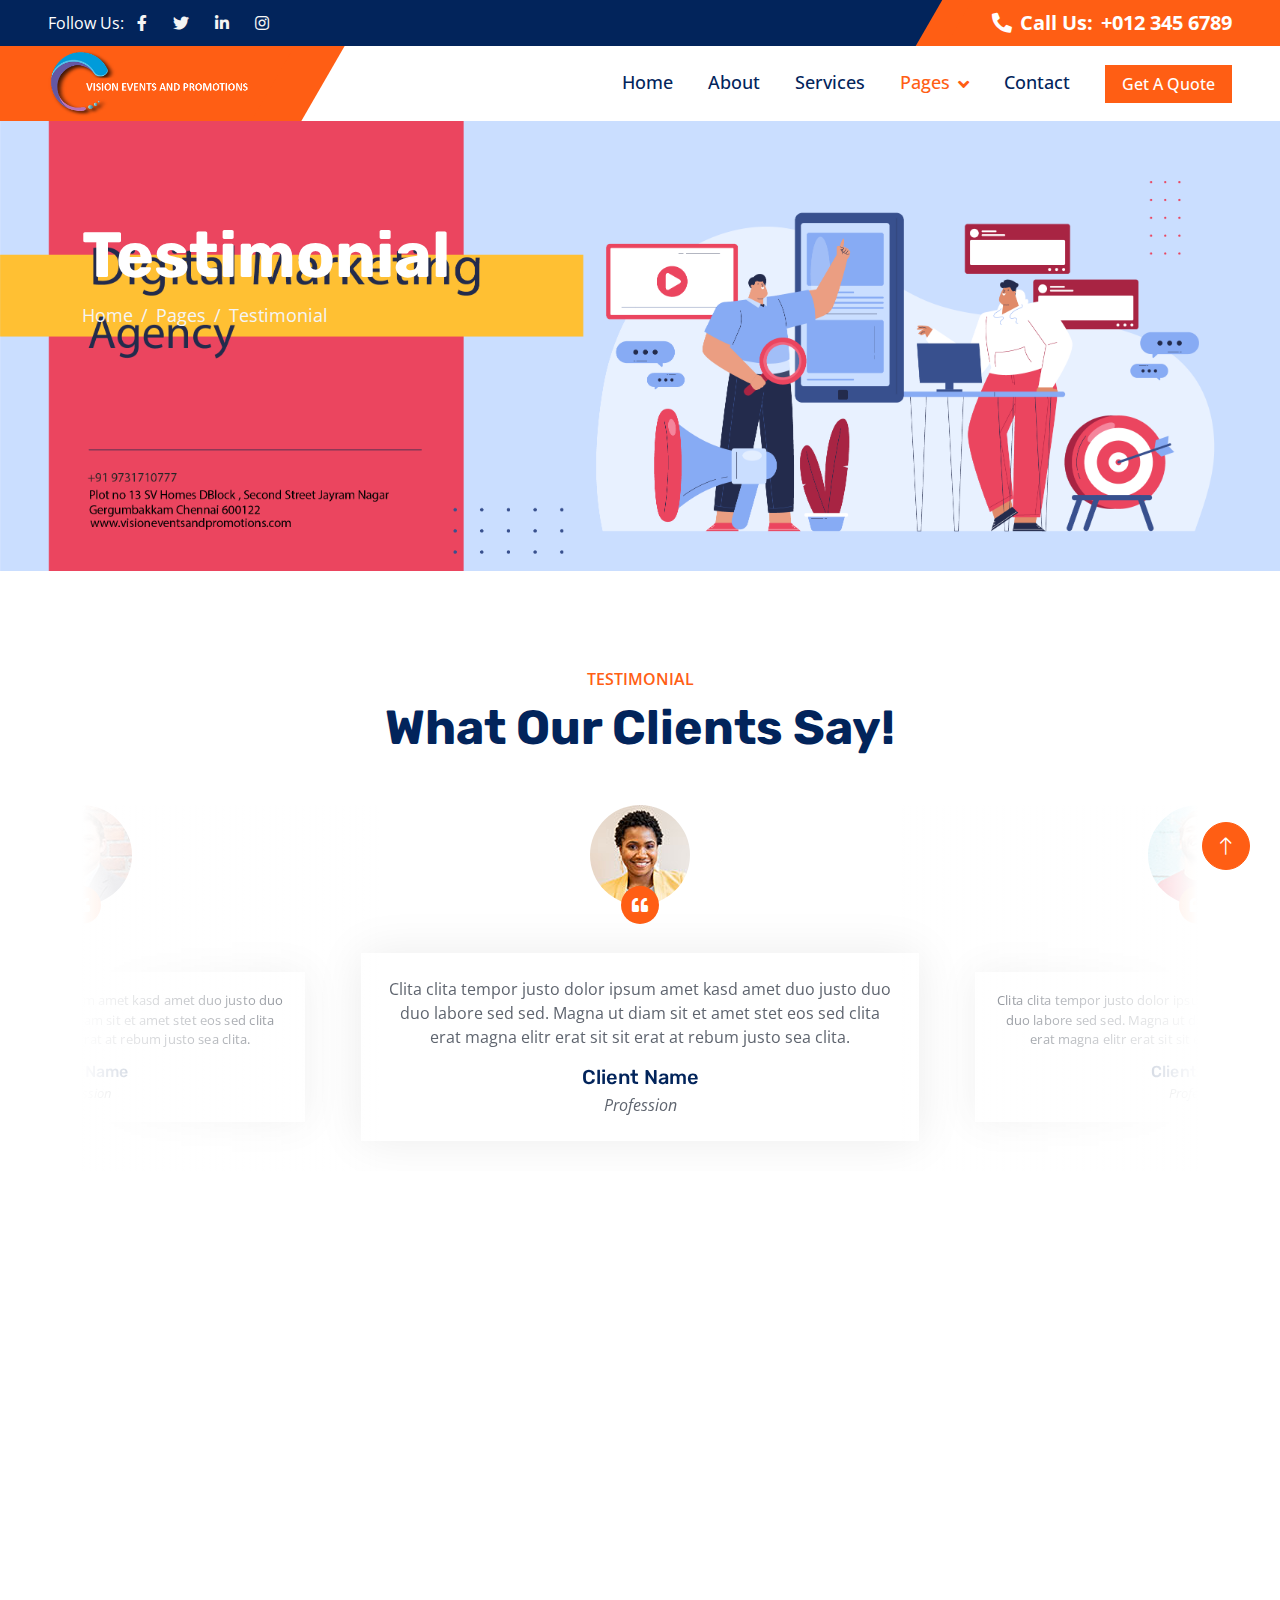
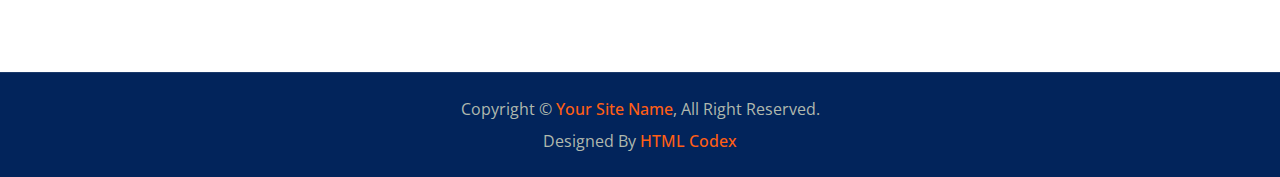
<file: testimonial.html>
<!DOCTYPE html>
<html lang="en">

<head>
    <meta charset="utf-8">
    <title>Industro - Industrial HTML Template</title>
    <meta content="width=device-width, initial-scale=1.0" name="viewport">
    <meta content="" name="keywords">
    <meta content="" name="description">

    <!-- Favicon -->
    <link href="img/favicon.ico" rel="icon">

    <!-- Google Web Fonts -->
    <link rel="preconnect" href="https://fonts.googleapis.com">
    <link rel="preconnect" href="https://fonts.gstatic.com" crossorigin>
    <link href="https://fonts.googleapis.com/css2?family=Open+Sans:wght@400;500;600&family=Rubik:wght@500;600;700&display=swap" rel="stylesheet">

    <!-- Icon Font Stylesheet -->
    <link href="https://cdnjs.cloudflare.com/ajax/libs/font-awesome/5.10.0/css/all.min.css" rel="stylesheet">
    <link href="https://cdn.jsdelivr.net/npm/bootstrap-icons@1.4.1/font/bootstrap-icons.css" rel="stylesheet">

    <!-- Libraries Stylesheet -->
    <link href="lib/animate/animate.min.css" rel="stylesheet">
    <link href="lib/owlcarousel/assets/owl.carousel.min.css" rel="stylesheet">

    <!-- Customized Bootstrap Stylesheet -->
    <link href="css/bootstrap.min.css" rel="stylesheet">

    <!-- Template Stylesheet -->
    <link href="css/style.css" rel="stylesheet">
</head>

<body>
    <!-- Spinner Start -->
    <div id="spinner" class="show bg-white position-fixed translate-middle w-100 vh-100 top-50 start-50 d-flex align-items-center justify-content-center">
        <div class="spinner-border text-primary" role="status" style="width: 3rem; height: 3rem;"></div>
    </div>
    <!-- Spinner End -->


    <!-- Topbar Start -->
    <div class="container-fluid bg-dark px-0">
        <div class="row g-0 d-none d-lg-flex">
            <div class="col-lg-6 ps-5 text-start">
                <div class="h-100 d-inline-flex align-items-center text-white">
                    <span>Follow Us:</span>
                    <a class="btn btn-link text-light" href=""><i class="fab fa-facebook-f"></i></a>
                    <a class="btn btn-link text-light" href=""><i class="fab fa-twitter"></i></a>
                    <a class="btn btn-link text-light" href=""><i class="fab fa-linkedin-in"></i></a>
                    <a class="btn btn-link text-light" href=""><i class="fab fa-instagram"></i></a>
                </div>
            </div>
            <div class="col-lg-6 text-end">
                <div class="h-100 topbar-right d-inline-flex align-items-center text-white py-2 px-5">
                    <span class="fs-5 fw-bold me-2"><i class="fa fa-phone-alt me-2"></i>Call Us:</span>
                    <span class="fs-5 fw-bold">+012 345 6789</span>
                </div>
            </div>
        </div>
    </div>
    <!-- Topbar End -->


    <!-- Navbar Start -->
    <nav class="navbar navbar-expand-lg bg-white navbar-light sticky-top py-0 pe-5">
        <a href="index.html" class="navbar-brand ps-5 me-0">
            <!--<h1 class="text-white m-0" style="font-size: 20px; font-weight: 100;">Vision Events and Promotions</h1>-->
            <img src="img/LOGO PNG.png" alt="Vision Events and Promotions" style="width: 200px; height: auto;">
        </a>
        <button type="button" class="navbar-toggler me-0" data-bs-toggle="collapse" data-bs-target="#navbarCollapse">
            <span class="navbar-toggler-icon"></span>
        </button>
        <div class="collapse navbar-collapse" id="navbarCollapse">
            <div class="navbar-nav ms-auto p-4 p-lg-0">
                <a href="index.html" class="nav-item nav-link">Home</a>
                <a href="about.html" class="nav-item nav-link">About</a>
                <a href="service.html" class="nav-item nav-link">Services</a>
                <div class="nav-item dropdown">
                    <a href="#" class="nav-link dropdown-toggle active" data-bs-toggle="dropdown">Pages</a>
                    <div class="dropdown-menu bg-light m-0">
                        <a href="project.html" class="dropdown-item">Projects</a>
                        <a href="feature.html" class="dropdown-item">Features</a>
                        <a href="team.html" class="dropdown-item">Our Team</a>
                        <a href="testimonial.html" class="dropdown-item active">Testimonial</a>
                        <a href="404.html" class="dropdown-item">404 Page</a>
                    </div>
                </div>
                <a href="contact.html" class="nav-item nav-link">Contact</a>
            </div>
            <a href="" class="btn btn-primary px-3 d-none d-lg-block">Get A Quote</a>
        </div>
    </nav>
    <!-- Navbar End -->


    <!-- Page Header Start -->
    <div class="container-fluid page-header py-5 mb-5 wow fadeIn" data-wow-delay="0.1s">
        <div class="container py-5">
            <h1 class="display-3 text-white animated slideInRight">Testimonial</h1>
            <nav aria-label="breadcrumb">
                <ol class="breadcrumb animated slideInRight mb-0">
                    <li class="breadcrumb-item"><a href="#">Home</a></li>
                    <li class="breadcrumb-item"><a href="#">Pages</a></li>
                    <li class="breadcrumb-item active" aria-current="page">Testimonial</li>
                </ol>
            </nav>
        </div>
    </div>
    <!-- Page Header End -->


    <!-- Testimonial Start -->
    <div class="container-xxl py-5">
        <div class="container">
            <div class="text-center mx-auto wow fadeInUp" data-wow-delay="0.1s" style="max-width: 600px;">
                <p class="fw-medium text-uppercase text-primary mb-2">Testimonial</p>
                <h1 class="display-5 mb-5">What Our Clients Say!</h1>
            </div>
            <div class="owl-carousel testimonial-carousel wow fadeInUp" data-wow-delay="0.1s">
                <div class="testimonial-item text-center">
                    <div class="testimonial-img position-relative">
                        <img class="img-fluid rounded-circle mx-auto mb-5" src="img/testimonial-1.jpg">
                        <div class="btn-square bg-primary rounded-circle">
                            <i class="fa fa-quote-left text-white"></i>
                        </div>
                    </div>
                    <div class="testimonial-text text-center rounded p-4">
                        <p>Clita clita tempor justo dolor ipsum amet kasd amet duo justo duo duo labore sed sed. Magna ut diam sit et amet stet eos sed clita erat magna elitr erat sit sit erat at rebum justo sea clita.</p>
                        <h5 class="mb-1">Client Name</h5>
                        <span class="fst-italic">Profession</span>
                    </div>
                </div>
                <div class="testimonial-item text-center">
                    <div class="testimonial-img position-relative">
                        <img class="img-fluid rounded-circle mx-auto mb-5" src="img/testimonial-2.jpg">
                        <div class="btn-square bg-primary rounded-circle">
                            <i class="fa fa-quote-left text-white"></i>
                        </div>
                    </div>
                    <div class="testimonial-text text-center rounded p-4">
                        <p>Clita clita tempor justo dolor ipsum amet kasd amet duo justo duo duo labore sed sed. Magna ut diam sit et amet stet eos sed clita erat magna elitr erat sit sit erat at rebum justo sea clita.</p>
                        <h5 class="mb-1">Client Name</h5>
                        <span class="fst-italic">Profession</span>
                    </div>
                </div>
                <div class="testimonial-item text-center">
                    <div class="testimonial-img position-relative">
                        <img class="img-fluid rounded-circle mx-auto mb-5" src="img/testimonial-3.jpg">
                        <div class="btn-square bg-primary rounded-circle">
                            <i class="fa fa-quote-left text-white"></i>
                        </div>
                    </div>
                    <div class="testimonial-text text-center rounded p-4">
                        <p>Clita clita tempor justo dolor ipsum amet kasd amet duo justo duo duo labore sed sed. Magna ut diam sit et amet stet eos sed clita erat magna elitr erat sit sit erat at rebum justo sea clita.</p>
                        <h5 class="mb-1">Client Name</h5>
                        <span class="fst-italic">Profession</span>
                    </div>
                </div>
            </div>
        </div>
    </div>
    <!-- Testimonial End -->
        

    <!-- Footer Start -->
    <div class="container-fluid bg-dark footer mt-5 py-5 wow fadeIn" data-wow-delay="0.1s">
        <div class="container py-5">
            <div class="row g-5">
                <div class="col-lg-3 col-md-6">
                    <h5 class="text-white mb-4">Our Office</h5>
                    <p class="mb-2"><i class="fa fa-map-marker-alt me-3"></i>123 Street, New York, USA</p>
                    <p class="mb-2"><i class="fa fa-phone-alt me-3"></i>+012 345 67890</p>
                    <p class="mb-2"><i class="fa fa-envelope me-3"></i>info@example.com</p>
                    <div class="d-flex pt-3">
                        <a class="btn btn-square btn-primary rounded-circle me-2" href=""><i class="fab fa-twitter"></i></a>
                        <a class="btn btn-square btn-primary rounded-circle me-2" href=""><i class="fab fa-facebook-f"></i></a>
                        <a class="btn btn-square btn-primary rounded-circle me-2" href=""><i class="fab fa-youtube"></i></a>
                        <a class="btn btn-square btn-primary rounded-circle me-2" href=""><i class="fab fa-linkedin-in"></i></a>
                    </div>
                </div>
                <div class="col-lg-3 col-md-6">
                    <h5 class="text-white mb-4">Quick Links</h5>
                    <a class="btn btn-link" href="">About Us</a>
                    <a class="btn btn-link" href="">Contact Us</a>
                    <a class="btn btn-link" href="">Our Services</a>
                    <a class="btn btn-link" href="">Terms & Condition</a>
                    <a class="btn btn-link" href="">Support</a>
                </div>
                <div class="col-lg-3 col-md-6">
                    <h5 class="text-white mb-4">Business Hours</h5>
                    <p class="mb-1">Monday - Friday</p>
                    <h6 class="text-light">09:00 am - 07:00 pm</h6>
                    <p class="mb-1">Saturday</p>
                    <h6 class="text-light">09:00 am - 12:00 pm</h6>
                    <p class="mb-1">Sunday</p>
                    <h6 class="text-light">Closed</h6>
                </div>
                <div class="col-lg-3 col-md-6">
                    <h5 class="text-white mb-4">Newsletter</h5>
                    <p>Dolor amet sit justo amet elitr clita ipsum elitr est.</p>
                    <div class="position-relative w-100">
                        <input class="form-control bg-transparent w-100 py-3 ps-4 pe-5" type="text" placeholder="Your email">
                        <button type="button" class="btn btn-primary py-2 position-absolute top-0 end-0 mt-2 me-2">SignUp</button>
                    </div>
                </div>
            </div>
        </div>
    </div>
    <!-- Footer End -->


    <!-- Copyright Start -->
    <div class="container-fluid copyright bg-dark py-4">
        <div class="container text-center">
            <p class="mb-2">Copyright &copy; <a class="fw-semi-bold" href="#">Your Site Name</a>, All Right Reserved.</p>
            <!--/*** This template is free as long as you keep the footer author’s credit link/attribution link/backlink. If you'd like to use the template without the footer author’s credit link/attribution link/backlink, you can purchase the Credit Removal License from "https://htmlcodex.com/credit-removal". Thank you for your support. ***/-->
            <p class="mb-0">Designed By <a class="fw-semi-bold" href="https://htmlcodex.com">HTML Codex</a></p>
        </div>
    </div>
    <!-- Copyright End -->


    <!-- Back to Top -->
    <a href="#" class="btn btn-lg btn-primary btn-lg-square rounded-circle back-to-top"><i class="bi bi-arrow-up"></i></a>


    <!-- JavaScript Libraries -->
    <script src="https://code.jquery.com/jquery-3.4.1.min.js"></script>
    <script src="https://cdn.jsdelivr.net/npm/bootstrap@5.0.0/dist/js/bootstrap.bundle.min.js"></script>
    <script src="lib/wow/wow.min.js"></script>
    <script src="lib/easing/easing.min.js"></script>
    <script src="lib/waypoints/waypoints.min.js"></script>
    <script src="lib/owlcarousel/owl.carousel.min.js"></script>
    <script src="lib/counterup/counterup.min.js"></script>

    <!-- Template Javascript -->
    <script src="js/main.js"></script>
</body>

</html>
</file>
<file: css/style.css>
/********** Template CSS **********/
:root {
    --primary: #FF5E14;
    --secondary: #5F656F;
    --light: #F5F5F5;
    --dark: #02245B;
}

.back-to-top {
    position: fixed;
    display: none;
    right: 30px;
    bottom: 30px;
    z-index: 99;
}

h1,
h2,
.h1,
.h2,
.fw-bold {
    font-weight: 700 !important;
}

h3,
h4,
.h3,
.h4,
.fw-medium {
    font-weight: 600 !important;
}

h5,
h6,
.h5,
.h6,
.fw-semi-bold {
    font-weight: 500 !important;
}


/*** Spinner ***/
#spinner {
    opacity: 0;
    visibility: hidden;
    transition: opacity .5s ease-out, visibility 0s linear .5s;
    z-index: 99999;
}

#spinner.show {
    transition: opacity .5s ease-out, visibility 0s linear 0s;
    visibility: visible;
    opacity: 1;
}


/*** Button ***/
.btn {
    transition: .5s;
    font-weight: 500;
}

.btn-primary,
.btn-outline-primary:hover {
    color: #FFFFFF;
}

.btn-square {
    width: 38px;
    height: 38px;
}

.btn-sm-square {
    width: 32px;
    height: 32px;
}

.btn-lg-square {
    width: 48px;
    height: 48px;
}

.btn-square,
.btn-sm-square,
.btn-lg-square {
    padding: 0;
    display: flex;
    align-items: center;
    justify-content: center;
    font-weight: normal;
}


.topbar-right {
    position: relative;
    background: var(--primary);
}

.topbar-right::before {
    position: absolute;
    content: "";
    width: 30px;
    height: 100%;
    top: 0;
    left: -15px;
    transform: skewX(-30deg);
    background-color: var(--primary);
}


/*** Navbar ***/
.navbar.sticky-top {
    top: -100px;
    transition: .5s;
}

.navbar .navbar-brand {
    position: relative;
    padding-right: 50px;
    height: 75px;
    display: flex;
    align-items: center;
    background: var(--primary);
    font-size: 10px;
    font-weight: 100;
}

.navbar .navbar-brand::after {
    position: absolute;
    content: "";
    width: 50px;
    height: 100%;
    top: 0;
    right: -25px;
    transform: skewX(-30deg);
    background-color: var(--primary);
}

.navbar .navbar-nav .nav-link {
    margin-right: 35px;
    padding: 20px 0;
    color: var(--dark);
    font-size: 18px;
    font-weight: 500;
    outline: none;
}

.navbar .navbar-nav .nav-link:hover,
.navbar .navbar-nav .nav-link.active {
    color: var(--primary);
}

.navbar .dropdown-toggle::after {
    border: none;
    content: "\f107";
    font-family: "Font Awesome 5 Free";
    font-weight: 900;
    vertical-align: middle;
    margin-left: 8px;
}

@media (max-width: 991.98px) {
    .navbar .navbar-nav .nav-link  {
        margin-right: 0;
        padding: 10px 0;
    }

    .navbar .navbar-nav {
        border-top: 1px solid #EEEEEE;
    }
}

@media (min-width: 992px) {
    .navbar .nav-item .dropdown-menu {
        display: block;
        border: none;
        margin-top: 0;
        top: 150%;
        opacity: 0;
        visibility: hidden;
        transition: .5s;
    }

    .navbar .nav-item:hover .dropdown-menu {
        top: 100%;
        visibility: visible;
        transition: .5s;
        opacity: 1;
    }
}


/*** Header ***/
.carousel-caption {
    top: 0;
    left: 0;
    right: 0;
    bottom: 0;
    display: flex;
    align-items: center;
    background: linear-gradient(to right,0%, rgba(2, 36, 91, 0) 100%);
    z-index: 1;
}

.carousel-control-prev,
.carousel-control-next {
    width: 15%;
}

.carousel-control-prev-icon,
.carousel-control-next-icon {
    width: 3.5rem;
    height: 3.5rem;
    background-color: var(--primary);
    border: 15px solid var(--primary);
    border-radius: 3.5rem;
}

@media (max-width: 768px) {
    #header-carousel .carousel-item {
        position: relative;
        min-height: 450px;
    }
    
    #header-carousel .carousel-item img {
        position: absolute;
        width: 100%;
        height: 100%;
        object-fit: cover;
    }
}

.page-header {
    background:url('../img/99.png')no-repeat;
    background-size: cover;
    margin-top: auto;
    width: 100%; /* Adjust width as needed */
    height: 450px; 
}


.page-header .breadcrumb-item+.breadcrumb-item::before {
    color: var(--light);
}

.page-header .breadcrumb-item,
.page-header .breadcrumb-item a {
    font-size: 18px;
    color: var(--light);
}


/*** Facts ***/
.facts {
    position: relative;
    margin: 6rem 0;
    background: var(--dark);
}

.facts .border {
    border-color: rgba(255, 255, 255, .1) !important;
}


/*** Features ***/
.btn-play {
    position: absolute;
    top: 50%;
    right: -30px;
    transform: translateY(-50%);
    display: block;
    box-sizing: content-box;
    width: 16px;
    height: 26px;
    border-radius: 100%;
    border: none;
    outline: none !important;
    padding: 18px 20px 20px 28px;
    background: var(--primary);
}

@media (max-width: 992px) {
    .btn-play {
        left: 50%;
        right: auto;
        transform: translate(-50%, -50%);
    }
}

.btn-play:before {
    content: "";
    position: absolute;
    z-index: 0;
    left: 50%;
    top: 50%;
    transform: translateX(-50%) translateY(-50%);
    display: block;
    width: 60px;
    height: 60px;
    background: var(--primary);
    border-radius: 100%;
    animation: pulse-border 1500ms ease-out infinite;
}

.btn-play:after {
    content: "";
    position: absolute;
    z-index: 1;
    left: 50%;
    top: 50%;
    transform: translateX(-50%) translateY(-50%);
    display: block;
    width: 60px;
    height: 60px;
    background: var(--primary);
    border-radius: 100%;
    transition: all 200ms;
}

.btn-play span {
    display: block;
    position: relative;
    z-index: 3;
    width: 0;
    height: 0;
    left: -1px;
    border-left: 16px solid #FFFFFF;
    border-top: 11px solid transparent;
    border-bottom: 11px solid transparent;
}

@keyframes pulse-border {
    0% {
        transform: translateX(-50%) translateY(-50%) translateZ(0) scale(1);
        opacity: 1;
    }

    100% {
        transform: translateX(-50%) translateY(-50%) translateZ(0) scale(2);
        opacity: 0;
    }
}

.modal-video .modal-dialog {
    position: relative;
    max-width: 800px;
    margin: 60px auto 0 auto;
}

.modal-video .modal-body {
    position: relative;
    padding: 0px;
}

.modal-video .close {
    position: absolute;
    width: 30px;
    height: 30px;
    right: 0px;
    top: -30px;
    z-index: 999;
    font-size: 30px;
    font-weight: normal;
    color: #FFFFFF;
    background: #000000;
    opacity: 1;
}


/*** Service ***/
.service-item {
    position: relative;
    margin: 65px 0 25px 0;
    box-shadow: 0 0 45px rgba(0, 0, 0, .07);
}

.service-item .service-img {
    position: absolute;
    padding: 12px;
    width: 130px;
    height: 130px;
    top: -65px;
    left: 50%;
    transform: translateX(-50%);
    background: #FFFFFF;
    box-shadow: 0 0 45px rgba(0, 0, 0, .09);
    z-index: 2;
}

.service-item .service-detail {
    position: absolute;
    width: 100%;
    height: 100%;
    top: 0;
    left: 0;
    overflow: hidden;
    z-index: 1;
}

.service-item .service-title {
    position: absolute;
    padding: 65px 30px 25px 30px;
    width: 100%;
    height: 100%;
    top: 0;
    left: 0;
    display: flex;
    flex-direction: column;
    align-items: center;
    justify-content: center;
    text-align: center;
    background: #FFFFFF;
    transition: .5s;
}

.service-item:hover .service-title {
    top: -100%;
}

.service-item .service-text {
    position: absolute;
    overflow: hidden;
    padding: 65px 30px 25px 30px;
    width: 100%;
    height: 100%;
    top: 100%;
    left: 0;
    display: flex;
    align-items: center;
    text-align: center;
    background: rgba(2, 36, 91, .7);
    transition: .5s;
}

.service-item:hover .service-text {
    top: 0;
}

.service-item .service-text::before {
    position: absolute;
    content: "";
    width: 100%;
    height: 100px;
    top: -100%;
    left: 0;
    transform: skewY(-12deg);
    background: #FFFFFF;
    transition: .5s;
}

.service-item:hover .service-text::before {
    top: -55px;
}

.service-item .btn {
    position: absolute;
    width: 130px;
    height: 50px;
    left: 50%;
    bottom: -25px;
    transform: translateX(-50%);
    display: flex;
    align-items: center;
    justify-content: center;
    color: var(--secondary);
    background: #FFFFFF;
    border: none;
    box-shadow: 0 0 45px rgba(0, 0, 0, .09);
    z-index: 2;
}

.service-item .btn:hover {
    color: #FFFFFF;
    background: var(--primary);
}


/*** Project ***/
.project-carousel {
    position: relative;
    background: var(--dark);
}

.project-item {
    position: relative;
    display: block;
}

.project-item img {
    transition: .5s;
}

.project-item:hover img,
.project-carousel .owl-item.center img {
    margin-top: -60px;
}

.project-item .project-title {
    position: absolute;
    padding: 0 15px;
    width: 100%;
    height: 80px;
    bottom: -110px;
    left: 0;
    display: flex;
    align-items: center;
    justify-content: center;
    text-align: center;
    background: var(--dark);
    transition: .5s;
}

.project-item:hover .project-title,
.project-carousel .owl-item.center .project-title  {
    bottom: -60px;
}

.project-item .project-title::before {
    position: absolute;
    content: "";
    width: 100%;
    height: 30px;
    top: -15px;
    left: 0;
    transform: skewY(-5deg);
    background: var(--dark);
    transition: .5s;
}

.project-carousel .owl-nav {
    position: absolute;
    width: 100%;
    height: 45px;
    top: 50%;
    left: 0;
    transform: translateY(-50%);
    display: flex;
    justify-content: space-between;
    transition: .5s;
    opacity: 0;
    z-index: 1;
}

.project-carousel:hover .owl-nav {
    opacity: 1;
}

.project-carousel .owl-nav .owl-prev,
.project-carousel .owl-nav .owl-next {
    margin: 0 30px;
    width: 45px;
    height: 45px;
    display: flex;
    align-items: center;
    justify-content: center;
    color: #FFFFFF;
    background: var(--primary);
    border-radius: 45px;
    font-size: 22px;
    transition: .5s;
}


/*** Team ***/
.team-item .team-social {
    position: absolute;
    width: 100%;
    height: 100%;
    top: 0;
    left: -100%;
    display: flex;
    align-items: center;
    background: var(--primary);
    transition: .5s;
}

.team-item:hover .team-social {
    left: 0;
}


/*** Testimonial ***/
.testimonial-carousel::before {
    position: absolute;
    content: "";
    top: 0;
    left: 0;
    height: 100%;
    width: 0;
    background: linear-gradient(to right, rgba(255, 255, 255, 1) 0%, rgba(255, 255, 255, 0) 100%);
    z-index: 1;
}

.testimonial-carousel::after {
    position: absolute;
    content: "";
    top: 0;
    right: 0;
    height: 100%;
    width: 0;
    background: linear-gradient(to left, rgba(255, 255, 255, 1) 0%, rgba(255, 255, 255, 0) 100%);
    z-index: 1;
}

@media (min-width: 768px) {
    .testimonial-carousel::before,
    .testimonial-carousel::after {
        width: 200px;
    }
}

@media (min-width: 992px) {
    .testimonial-carousel::before,
    .testimonial-carousel::after {
        width: 300px;
    }
}

.testimonial-carousel .owl-nav {
    position: absolute;
    width: 350px;
    top: 20px;
    left: 50%;
    transform: translateX(-50%);
    display: flex;
    justify-content: space-between;
    opacity: 0;
    transition: .5s;
    z-index: 1;
}

.testimonial-carousel:hover .owl-nav {
    width: 300px;
    opacity: 1;
}

.testimonial-carousel .owl-nav .owl-prev,
.testimonial-carousel .owl-nav .owl-next {
    position: relative;
    color: var(--primary);
    font-size: 45px;
    transition: .5s;
}

.testimonial-carousel .owl-nav .owl-prev:hover,
.testimonial-carousel .owl-nav .owl-next:hover {
    color: var(--dark);
}

.testimonial-carousel .testimonial-img img {
    width: 100px;
    height: 100px;
}

.testimonial-carousel .testimonial-img .btn-square {
    position: absolute;
    bottom: -19px;
    left: 50%;
    transform: translateX(-50%);
}

.testimonial-carousel .owl-item .testimonial-text {
    margin-bottom: 30px;
    box-shadow: 0 0 45px rgba(0, 0, 0, .08);
    transform: scale(.8);
    transition: .5s;
}

.testimonial-carousel .owl-item.center .testimonial-text {
    transform: scale(1);
}


/*** Footer ***/
.footer {
    color: #B0B9AE;
}

.footer .btn.btn-link {
    display: block;
    margin-bottom: 5px;
    padding: 0;
    text-align: left;
    color: #B0B9AE;
    font-weight: normal;
    text-transform: capitalize;
    transition: .3s;
}

.footer .btn.btn-link::before {
    position: relative;
    content: "\f105";
    font-family: "Font Awesome 5 Free";
    font-weight: 900;
    margin-right: 10px;
}

.footer .btn.btn-link:hover {
    color: var(--light);
    letter-spacing: 1px;
    box-shadow: none;
}

.copyright {
    color: #B0B9AE;
    border-top: 1px solid rgba(255, 255, 255, .1);
}
</file>
